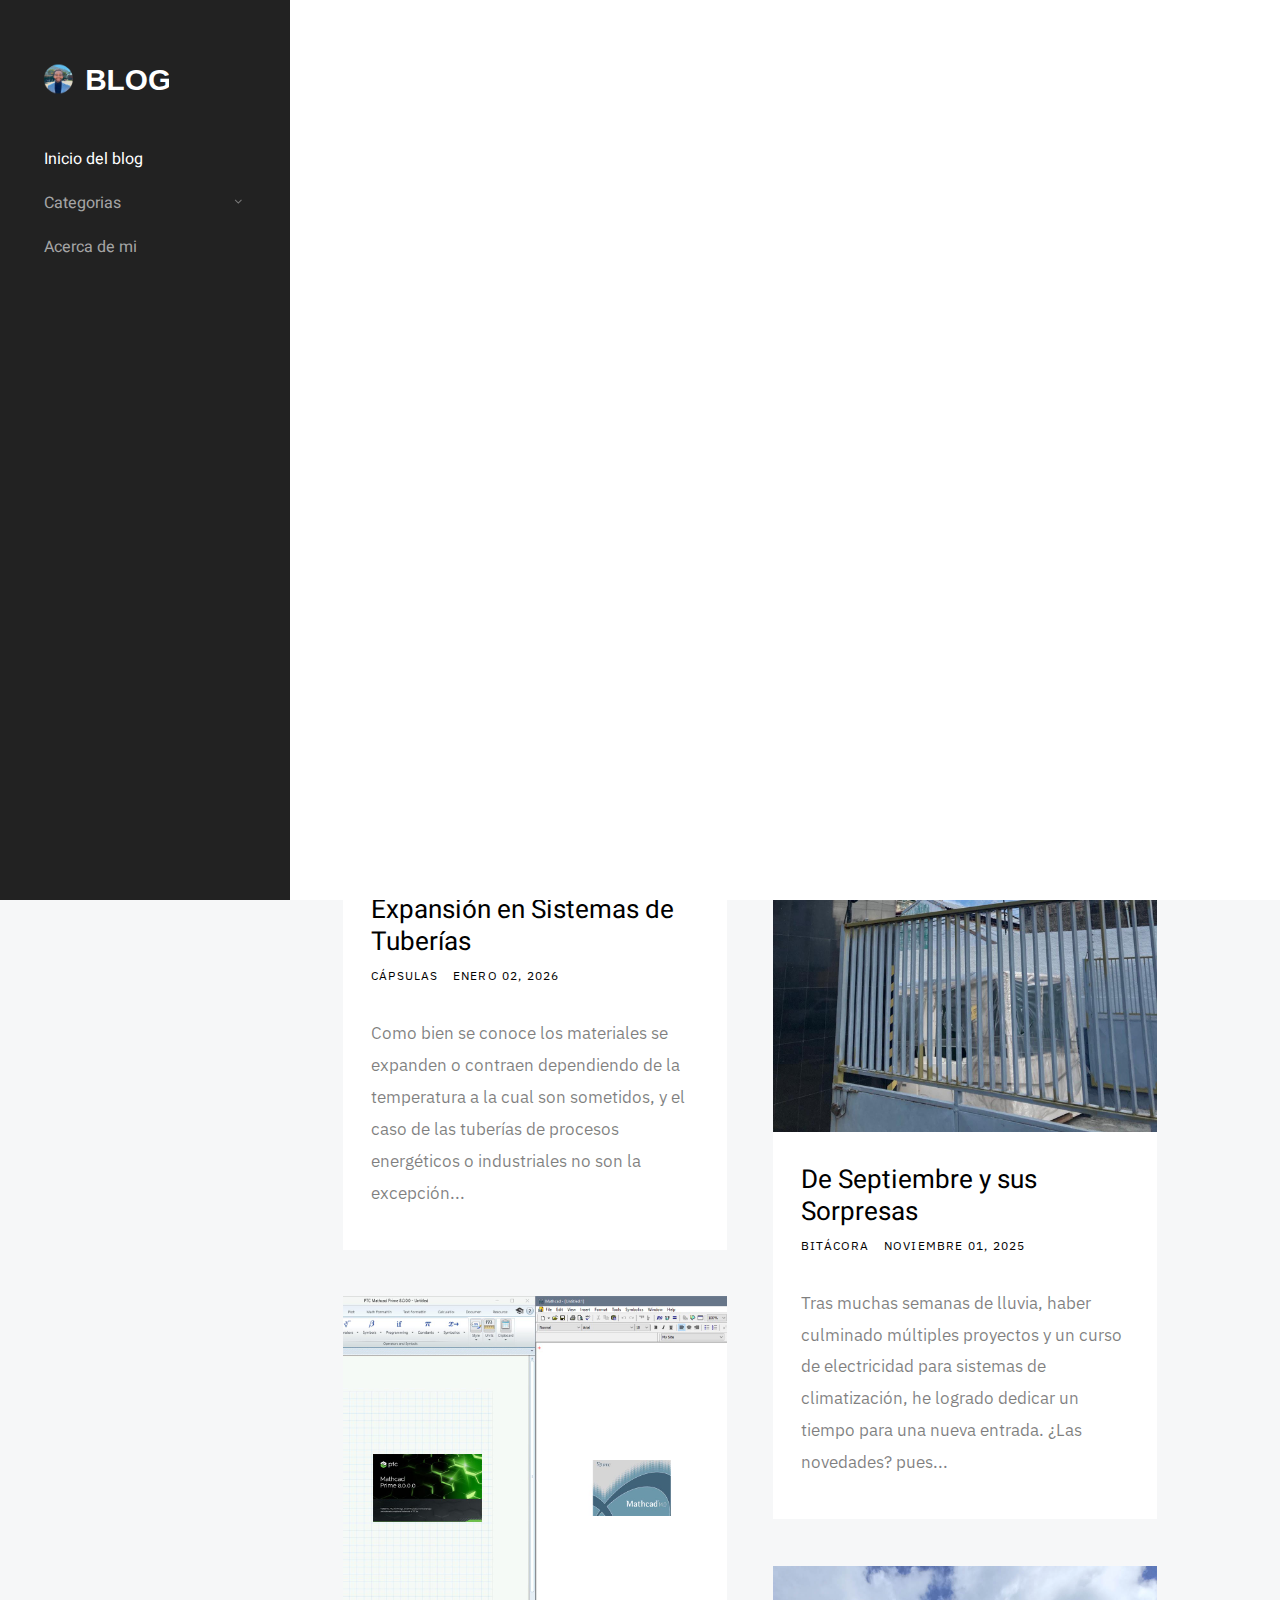
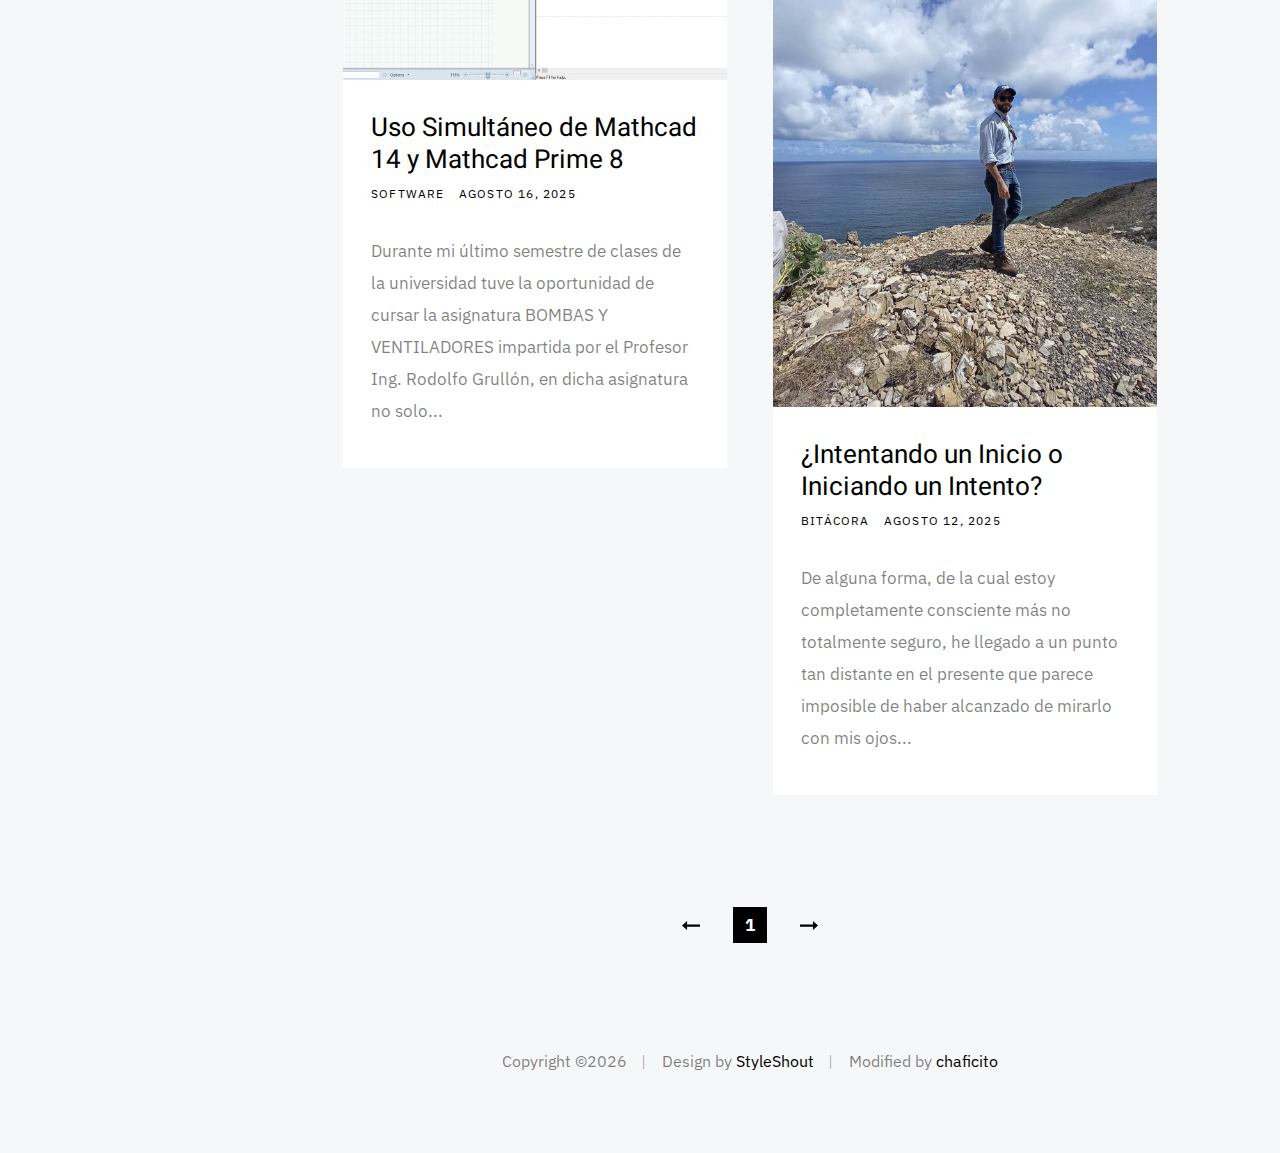
<file: blog/index.html>
<!DOCTYPE html>
<html class="no-js" lang="es">
<head>
    <!--- basic page needs
    ================================================== -->
    <meta charset="utf-8">
    <title>Jairo José Rondón Santos</title>
    <meta name="description" content="Portafolio y Blog del Ingeniero Jairo Rondon">
    <meta name="author" content="Jairo Jose Rondon Santos">
    <!-- mobile specific metas
    ================================================== -->
    <meta name="viewport" content="width=device-width, initial-scale=1">
    <!-- CSS
    ================================================== -->
    <link rel="stylesheet" href="css/base.css">
    <link rel="stylesheet" href="css/vendor.css">
    <link rel="stylesheet" href="css/main.css">
    <!-- script
    ================================================== -->
    <script src="js/modernizr.js"></script>
    <!-- favicons
    ================================================== -->
    <link rel="apple-touch-icon" sizes="180x180" href="apple-touch-icon.png">
    <link rel="icon" type="image/png" sizes="32x32" href="favicon-32x32.png">
    <link rel="icon" type="image/png" sizes="16x16" href="favicon-16x16.png">
    <link rel="manifest" href="site.webmanifest">
</head>

<body>
    <!-- preloader
    ================================================== -->
    <div id="preloader">
        <div id="loader" class="dots-fade">
            <div></div>
            <div></div>
            <div></div>
        </div>
    </div>
    <div id="top" class="s-wrap site-wrapper">

        <!-- site header
        ================================================== -->
        <header class="s-header">
            <div class="header__top">
                <div class="header__logo">
                    <a class="site-logo" href="index.html">
                        <img src="images/logo.svg" alt="Homepage">
                    </a>
                </div>
                <a href="#0" class="header__menu-toggle"><span>Menu</span></a>
            </div> <!-- end header__top -->
            <nav class="header__nav-wrap">
                <ul class="header__nav">
                    <li class="current"><a href="index.html" title="">Inicio del  blog</a></li>
                    <li class="has-children">
                        <a href="#0" title="">Categorias</a>
                        <ul class="sub-menu">
                            <li><a href="archive/bitacora.html">Bitácora</a></li>
                            <li><a href="archive/capsulas.html">Cápsulas</a></li>
                            <li><a href="archive/climatizacion.html">Climatización</a></li>
                            <li><a href="archive/software.html">Software</a></li>
                            <!--
                            <li><a href="category.html">Cursos</a></li>
                            <li><a href="category.html">Energía</a></li>
                            <li><a href="category.html">Mantenimiento</a></li>
                            <li><a href="category.html">Varios</a></li>
                            -->
                        </ul>
                    </li>
                    <li><a href="https://chaficito.github.io/jairojoserondonsantos/" title="">Acerca de mi</a></li>
                </ul> <!-- end header__nav -->
            </nav> <!-- end header__nav-wrap -->
        </header> <!-- end s-header -->

        <div class="s-content">
            
            <div class="masonry-wrap">

                <div class="masonry">
    
                    <div class="grid-sizer"></div>
                    <!-- CITA DE INICIO -->
                    <article class="masonry__brick entry format-quote animate-this">
                        <div class="entry__thumb">
                            <blockquote>
                                <p>Detrás de cada gran proyecto, hay un gran ingeniero.</p>
                                <cite>Anónimo</cite>
                            </blockquote>
                        </div>   
                    </article> <!-- end article -->
                    
                    <!-- POST DE INICIO SIMPLE -->

                    <article class="masonry__brick entry format-standard animate-this">
                        <div class="entry__thumb">
                            <a href="archive/climatizacion/001CBT0390-2025.html" class="entry__thumb-link">
                                <img src="archive/climatizacion/001thumb.jpg" alt="">
                            </a>
                        </div>
                        <div class="entry__text">
                            <div class="entry__header">
                                <h2 class="entry__title"><a href="archive/climatizacion/001CBT0390-2025.html">Proyecto CBT#0390-2025</a></h2>
                                <div class="entry__meta">
                                    <span class="entry__meta-cat">
                                        <a href="archive/climatizacion.html">Climatización</a>
                                    </span>
                                    <span class="entry__meta-date">
                                        <a href="archive/climatizacion/001CBT0390-2025.html">Enero 10, 2026</a>
                                    </span>
                                </div>
                            </div>
                            <div class="entry__excerpt">
                                <p>
                                TEXTO...
                                </p>
                            </div>
                        </div>
                    </article> <!-- end article -->

                    <article class="masonry__brick entry format-standard animate-this">
                        <div class="entry__thumb">
                            <a href="archive/capsulas/001introbuclesexpansion.html" class="entry__thumb-link">
                                <img src="archive/capsulas/001thumb.jpg" alt="">
                            </a>
                        </div>
                        <div class="entry__text">
                            <div class="entry__header">
                                <h2 class="entry__title"><a href="archive/capsulas/001introbuclesexpansion.html">Introducción a los Bucles de Expansión en Sistemas de Tuberías</a></h2>
                                <div class="entry__meta">
                                    <span class="entry__meta-cat">
                                        <a href="archive/capsulas.html">Cápsulas</a>
                                    </span>
                                    <span class="entry__meta-date">
                                        <a href="archive/capsulas/001introbuclesexpansion.html">Enero 02, 2026</a>
                                    </span>
                                </div>
                            </div>
                            <div class="entry__excerpt">
                                <p>
                                Como bien se conoce los materiales se expanden o contraen dependiendo de la temperatura a la cual son sometidos, y el caso de las tuberías de procesos energéticos o industriales no son la excepción...
                                </p>
                            </div>
                        </div>
                    </article> <!-- end article -->

                    <article class="masonry__brick entry format-standard animate-this">
                        <div class="entry__thumb">
                            <a href="archive/bitacora/002.html" class="entry__thumb-link">
                                <img src="archive/bitacora/002thumb.jpg" alt="">
                            </a>
                        </div>
                        <div class="entry__text">
                            <div class="entry__header">
                                <h2 class="entry__title"><a href="archive/bitacora/002.html">De Septiembre y sus Sorpresas</a></h2>
                                <div class="entry__meta">
                                    <span class="entry__meta-cat">
                                        <a href="archive/bitacora.html">Bitácora</a>
                                    </span>
                                    <span class="entry__meta-date">
                                        <a href="archive/bitacora/002.html">Noviembre 01, 2025</a>
                                    </span>
                                </div>
                            </div>
                            <div class="entry__excerpt">
                                <p>
                                Tras muchas semanas de lluvia, haber culminado múltiples proyectos y un curso de electricidad para sistemas de climatización, he logrado dedicar un tiempo para una nueva entrada. ¿Las novedades? pues...
                                </p>
                            </div>
                        </div>
                    </article> <!-- end article -->

                    <article class="masonry__brick entry format-standard animate-this">
                        <div class="entry__thumb">
                            <a href="archive/software/001mathcad14prime8.html" class="entry__thumb-link">
                                <img src="archive/software/001thumb.jpg" alt="">
                            </a>
                        </div>
                        <div class="entry__text">
                            <div class="entry__header">
                                <h2 class="entry__title"><a href="archive/software/001mathcad14prime8.html">Uso Simultáneo de Mathcad 14 y Mathcad Prime 8</a></h2>
                                <div class="entry__meta">
                                    <span class="entry__meta-cat">
                                        <a href="archive/software.html">Software</a>
                                    </span>
                                    <span class="entry__meta-date">
                                        <a href="archive/software/001mathcad14prime8.html">Agosto 16, 2025</a>
                                    </span>
                                </div>
                            </div>
                            <div class="entry__excerpt">
                                <p>
                                Durante mi último semestre de clases de la universidad tuve la oportunidad de cursar la asignatura BOMBAS Y VENTILADORES impartida por el Profesor Ing. Rodolfo Grullón, en dicha asignatura no solo...
                                </p>
                            </div>
                        </div>
                    </article> <!-- end article -->
                    
                    <article class="masonry__brick entry format-standard animate-this">
                        <div class="entry__thumb">
                            <a href="archive/bitacora/001.html" class="entry__thumb-link">
                                <img src="archive/bitacora/001thumb.jpg" alt="">
                            </a>
                        </div>
                        <div class="entry__text">
                            <div class="entry__header">
                                <h2 class="entry__title"><a href="archive/bitacora/001.html">¿Intentando un Inicio o Iniciando un Intento?</a></h2>
                                <div class="entry__meta">
                                    <span class="entry__meta-cat">
                                        <a href="archive/bitacora.html">Bitácora</a>
                                    </span>
                                    <span class="entry__meta-date">
                                        <a href="archive/bitacora/001.html">Agosto 12, 2025</a>
                                    </span>
                                </div>
                            </div>
                            <div class="entry__excerpt">
                                <p>
                                De alguna forma, de la cual estoy completamente consciente más no totalmente seguro, he llegado a un punto tan distante en el presente que parece imposible de haber alcanzado de mirarlo con mis ojos...
                                </p>
                            </div>
                        </div>
                    </article> <!-- end article -->

                    
                </div> <!-- end masonry -->
            </div> <!-- end masonry-wrap -->

            <div class="row">
                <div class="column large-full">
                    <nav class="pgn">
                        <ul>
                            <li><a class="pgn__prev" href="#0">Prev</a></li>
                            <li><span class="pgn__num current">1</span></li>
                            <li><a class="pgn__next" href="#0">Next</a></li>
                            <!--
                            <li><a class="pgn__prev" href="#0">Prev</a></li>
                            <li><a class="pgn__num" href="#0">1</a></li>
                            <li><span class="pgn__num current">2</span></li>
                            <li><a class="pgn__num" href="#0">3</a></li>
                            <li><a class="pgn__num" href="#0">4</a></li>
                            <li><a class="pgn__num" href="#0">5</a></li>
                            <li><span class="pgn__num dots">…</span></li>
                            <li><a class="pgn__num" href="#0">8</a></li>
                            <li><a class="pgn__next" href="#0">Next</a></li>
                            -->
                        </ul>
                    </nav>
                </div>
            </div>

        </div> <!-- end s-content -->


        <!-- footer
        ================================================== -->
        <footer class="s-footer">
            <div class="row">
                <div class="column large-full footer__content">
                    <div class="footer__copyright">
                        <span>Copyright &copy;<script>document.write(new Date().getFullYear());</script></span> 
                        <span>Design by <a href="https://www.styleshout.com/">StyleShout</a></span>
                        <span>Modified by <a href="https://github.com/chaficito">chaficito</a></span>
                    </div>
                </div>
            </div>

            <div class="go-top">
                <a class="smoothscroll" title="Back to Top" href="#top"></a>
            </div>
        </footer>

    </div> <!-- end s-wrap -->


    <!-- Java Script
    ================================================== -->
    <script src="js/jquery-3.2.1.min.js"></script>
    <script src="js/plugins.js"></script>
    <script src="js/main.js"></script>

</body>
</file>
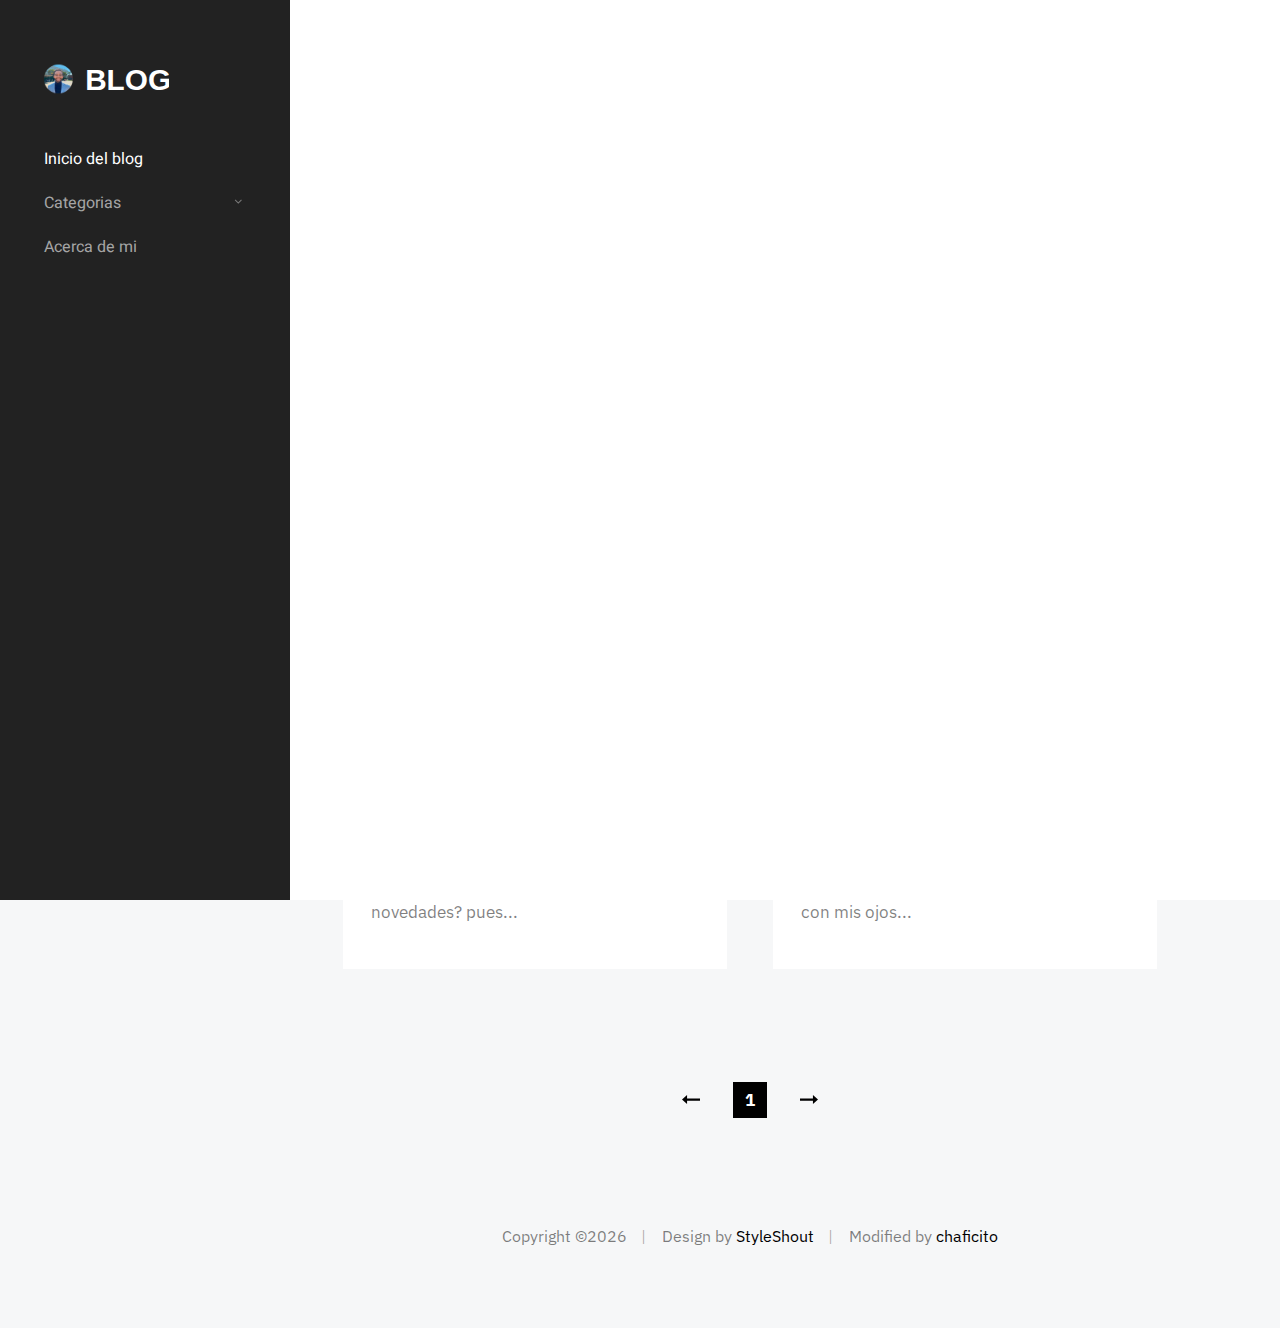
<file: blog/archive/bitacora.html>
<!DOCTYPE html>
<html class="no-js" lang="es">
<head>

    <!--- basic page needs
    ================================================== -->
    <meta charset="utf-8">
    <title>Jairo José Rondón Santos</title>
    <meta name="description" content="Portafolio y Blog del Ingeniero Jairo Rondon">
    <meta name="author" content="Jairo Jose Rondon Santos">

    <!-- mobile specific metas
    ================================================== -->
    <meta name="viewport" content="width=device-width, initial-scale=1">

    <!-- CSS
    ================================================== -->
    <link rel="stylesheet" href="../css/base.css">
    <link rel="stylesheet" href="../css/vendor.css">
    <link rel="stylesheet" href="../css/main.css">

    <!-- script
    ================================================== -->
    <script src="../js/modernizr.js"></script>

    <!-- favicons
    ================================================== -->
    <link rel="apple-touch-icon" sizes="180x180" href="../apple-touch-icon.png">
    <link rel="icon" type="image/png" sizes="32x32" href="../favicon-32x32.png">
    <link rel="icon" type="image/png" sizes="16x16" href="../favicon-16x16.png">
    <link rel="manifest" href="../site.webmanifest">

</head>

<body>
    <!-- preloader
    ================================================== -->
    <div id="preloader">
        <div id="loader" class="dots-fade">
            <div></div>
            <div></div>
            <div></div>
        </div>
    </div>
    <div id="top" class="s-wrap site-wrapper">

        <!-- site header
        ================================================== -->
        <header class="s-header">
            <div class="header__top">
                <div class="header__logo">
                    <a class="site-logo" href="../index.html">
                        <img src="../images/logo.svg" alt="Homepage">
                    </a>
                </div>
                <a href="#0" class="header__menu-toggle"><span>Menu</span></a>
            </div> <!-- end header__top -->
            <nav class="header__nav-wrap">
                <ul class="header__nav">
                    <li class="current"><a href="../index.html" title="">Inicio del  blog</a></li>
                    <li class="has-children">
                        <a href="#0" title="">Categorias</a>
                        <ul class="sub-menu">
                            <li><a href="bitacora.html">Bitácora</a></li>
                            <li><a href="capsulas.html">Cápsulas</a></li>
                            <li><a href="climatizacion.html">Climatización</a></li>
                            <li><a href="software.html">Software</a></li>
                            
                            <!--
                            <li><a href="category.html">Climatización</a></li>
                            <li><a href="category.html">Cursos</a></li>
                            <li><a href="category.html">Energía</a></li>
                            <li><a href="category.html">Mantenimiento</a></li>
                            <li><a href="category.html">Varios</a></li>
                            -->
                        </ul>
                    </li>
                    <li><a href="https://chaficito.github.io/jairojoserondonsantos/" title="">Acerca de mi</a></li>
                </ul> <!-- end header__nav -->
            </nav> <!-- end header__nav-wrap -->
        </header> <!-- end s-header -->


        <div class="s-content">
            <header class="listing-header">
                <h1 class="h2">Categoría: Bitácora</h1>
            </header>

            <div class="masonry-wrap">
                <div class="masonry">
                    <div class="grid-sizer"></div>
    
                    <!-- UBICACIÓN DE MINIATURAS DE PUBLICACIONES -->
                    <article class="masonry__brick entry format-standard animate-this">
                        <div class="entry__thumb">
                            <a href="bitacora/002.html" class="entry__thumb-link">
                                <img src="bitacora/002thumb.jpg" alt="">
                            </a>
                        </div>
                        <div class="entry__text">
                            <div class="entry__header">
                                <h2 class="entry__title"><a href="bitacora/002.html">De Septiembre y sus Sorpresas</a></h2>
                                <div class="entry__meta">
                                    <span class="entry__meta-cat">
                                        <a href="bitacora.html">Bitácora</a>
                                    </span>
                                    <span class="entry__meta-date">
                                        <a href="bitacora/002.html">Noviembre 01, 2025</a>
                                    </span>
                                </div>
                            </div>
                            <div class="entry__excerpt">
                                <p>
                                Tras muchas semanas de lluvia, haber culminado múltiples proyectos y un curso de electricidad para sistemas de climatización, he logrado dedicar un tiempo para una nueva entrada. ¿Las novedades? pues...
                                </p>
                            </div>
                        </div>
                    </article> <!-- end article -->

                    <article class="masonry__brick entry format-standard animate-this">
                        <div class="entry__thumb">
                            <a href="bitacora/001.html" class="entry__thumb-link">
                                <img src="bitacora/001thumb.jpg" alt="">
                            </a>
                        </div>
                        <div class="entry__text">
                            <div class="entry__header">
                                <h2 class="entry__title"><a href="bitacora/001.html">¿Intentando un Inicio o Iniciando un Intento?</a></h2>
                                <div class="entry__meta">
                                    <span class="entry__meta-cat">
                                        <a href="bitacora.html">Bitácora</a>
                                    </span>
                                    <span class="entry__meta-date">
                                        <a href="bitacora/001.html">Agosto 12, 2025</a>
                                    </span>
                                </div>
                            </div>
                            <div class="entry__excerpt">
                                <p>
                                De alguna forma, de la cual estoy completamente consciente más no totalmente seguro, he llegado a un punto tan distante en el presente que parece imposible de haber alcanzado de mirarlo con mis ojos...
                                </p>
                            </div>
                        </div>
                    </article> <!-- end article -->             
    
                </div> <!-- end masonry -->

            </div> <!-- end masonry-wrap -->

            <div class="row">
                <div class="column large-full">
                    <nav class="pgn">
                        <ul>
                            <li><a class="pgn__prev" href="#0">Prev</a></li>
                            <li><span class="pgn__num current">1</span></li>
                            <li><a class="pgn__next" href="#0">Next</a></li>
                            <!--
                            <li><a class="pgn__prev" href="#0">Prev</a></li>
                            <li><a class="pgn__num" href="#0">1</a></li>
                            <li><span class="pgn__num current">2</span></li>
                            <li><a class="pgn__num" href="#0">3</a></li>
                            <li><a class="pgn__num" href="#0">4</a></li>
                            <li><a class="pgn__num" href="#0">5</a></li>
                            <li><span class="pgn__num dots">…</span></li>
                            <li><a class="pgn__num" href="#0">8</a></li>
                            <li><a class="pgn__next" href="#0">Next</a></li>
                            -->
                        </ul>
                    </nav>
                </div>
            </div>

        </div> <!-- end s-content -->


        <!-- footer
        ================================================== -->
        <footer class="s-footer">
            <div class="row">
                <div class="column large-full footer__content">
                    <div class="footer__copyright">
                        <span>Copyright &copy;<script>document.write(new Date().getFullYear());</script></span> 
                        <span>Design by <a href="https://www.styleshout.com/">StyleShout</a></span>
                        <span>Modified by <a href="https://github.com/chaficito">chaficito</a></span>
                    </div>
                </div>
            </div>

            <div class="go-top">
                <a class="smoothscroll" title="Back to Top" href="#top"></a>
            </div>
        </footer>

    </div> <!-- end s-wrap -->


    <!-- Java Script
    ================================================== -->
    <script src="../js/jquery-3.2.1.min.js"></script>
    <script src="../js/plugins.js"></script>
    <script src="../js/main.js"></script>

</body>
</file>
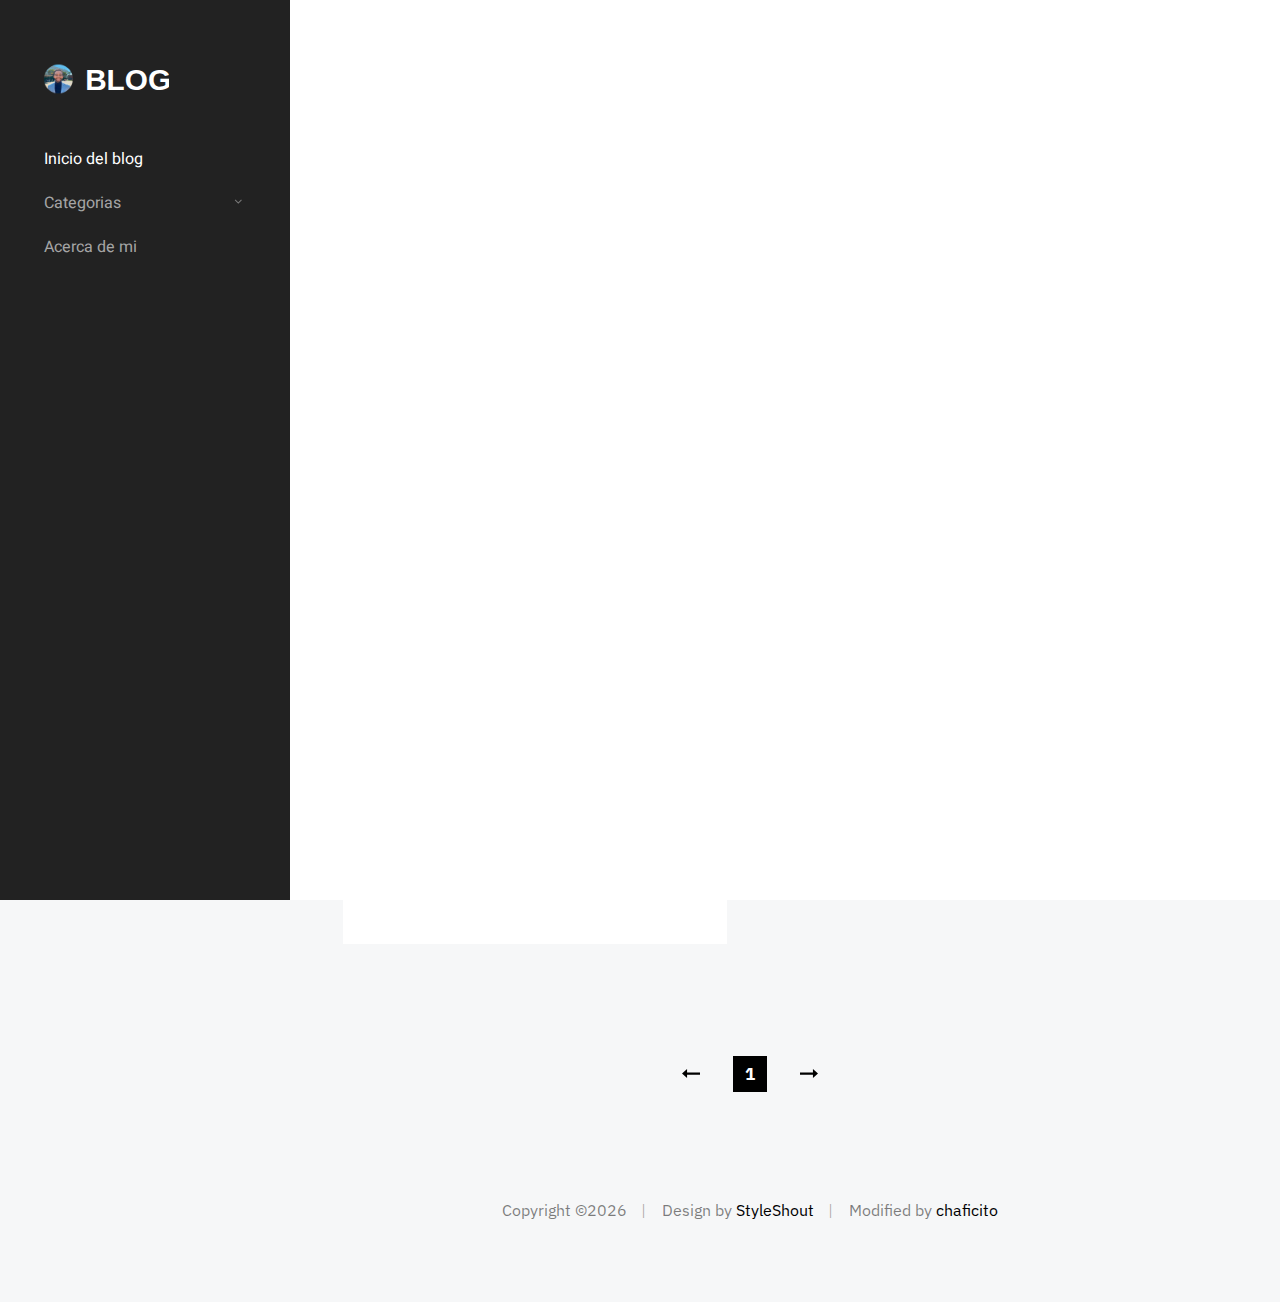
<file: blog/archive/capsulas.html>
<!DOCTYPE html>
<html class="no-js" lang="es">
<head>

    <!--- basic page needs
    ================================================== -->
    <meta charset="utf-8">
    <title>Jairo José Rondón Santos</title>
    <meta name="description" content="Portafolio y Blog del Ingeniero Jairo Rondon">
    <meta name="author" content="Jairo Jose Rondon Santos">

    <!-- mobile specific metas
    ================================================== -->
    <meta name="viewport" content="width=device-width, initial-scale=1">

    <!-- CSS
    ================================================== -->
    <link rel="stylesheet" href="../css/base.css">
    <link rel="stylesheet" href="../css/vendor.css">
    <link rel="stylesheet" href="../css/main.css">

    <!-- script
    ================================================== -->
    <script src="../js/modernizr.js"></script>

    <!-- favicons
    ================================================== -->
    <link rel="apple-touch-icon" sizes="180x180" href="../apple-touch-icon.png">
    <link rel="icon" type="image/png" sizes="32x32" href="../favicon-32x32.png">
    <link rel="icon" type="image/png" sizes="16x16" href="../favicon-16x16.png">
    <link rel="manifest" href="../site.webmanifest">

</head>

<body>
    <!-- preloader
    ================================================== -->
    <div id="preloader">
        <div id="loader" class="dots-fade">
            <div></div>
            <div></div>
            <div></div>
        </div>
    </div>
    <div id="top" class="s-wrap site-wrapper">

        <!-- site header
        ================================================== -->
        <header class="s-header">
            <div class="header__top">
                <div class="header__logo">
                    <a class="site-logo" href="../index.html">
                        <img src="../images/logo.svg" alt="Homepage">
                    </a>
                </div>
                <a href="#0" class="header__menu-toggle"><span>Menu</span></a>
            </div> <!-- end header__top -->
            <nav class="header__nav-wrap">
                <ul class="header__nav">
                    <li class="current"><a href="../index.html" title="">Inicio del  blog</a></li>
                    <li class="has-children">
                        <a href="#0" title="">Categorias</a>
                        <ul class="sub-menu">
                            <li><a href="bitacora.html">Bitácora</a></li>
                            <li><a href="capsulas.html">Cápsulas</a></li>
                            <li><a href="climatizacion.html">Climatización</a></li>
                            <li><a href="software.html">Software</a></li>
                            <!--
                            <li><a href="category.html">Climatización</a></li>
                            <li><a href="category.html">Cursos</a></li>
                            <li><a href="category.html">Energía</a></li>
                            <li><a href="category.html">Mantenimiento</a></li>
                            <li><a href="category.html">Varios</a></li>
                            -->
                        </ul>
                    </li>
                    <li><a href="https://chaficito.github.io/jairojoserondonsantos/" title="">Acerca de mi</a></li>
                </ul> <!-- end header__nav -->
            </nav> <!-- end header__nav-wrap -->
        </header> <!-- end s-header -->


        <div class="s-content">
            <header class="listing-header">
                <h1 class="h2">Categoría: Cápsulas</h1>
            </header>

            <div class="masonry-wrap">
                <div class="masonry">
                    <div class="grid-sizer"></div>
    
                    <!-- UBICACIÓN DE MINIATURAS DE PUBLICACIONES -->
                    <article class="masonry__brick entry format-standard animate-this">
                        <div class="entry__thumb">
                            <a href="capsulas/001introbuclesexpansion.html" class="entry__thumb-link">
                                <img src="capsulas/001thumb.jpg" alt="">
                            </a>
                        </div>
                        <div class="entry__text">
                            <div class="entry__header">
                                <h2 class="entry__title"><a href="capsulas/001introbuclesexpansion.html">Introducción a los Bucles de Expansión en Sistemas de Tuberías</a></h2>
                                <div class="entry__meta">
                                    <span class="entry__meta-cat">
                                        <a href="capsulas.html">Cápsulas</a>
                                    </span>
                                    <span class="entry__meta-date">
                                        <a href="capsulas/001introbuclesexpansion.html">Enero 02, 2026</a>
                                    </span>
                                </div>
                            </div>
                            <div class="entry__excerpt">
                                <p>
                                Como bien se conoce los materiales se expanden o contraen dependiendo de la temperatura a la cual son sometidos, y el caso de las tuberías de procesos energéticos o industriales no son la excepción...
                                </p>
                            </div>
                        </div>
                    </article> <!-- end article -->             
    
                </div> <!-- end masonry -->

            </div> <!-- end masonry-wrap -->

            <div class="row">
                <div class="column large-full">
                    <nav class="pgn">
                        <ul>
                            <li><a class="pgn__prev" href="#0">Prev</a></li>
                            <li><span class="pgn__num current">1</span></li>
                            <li><a class="pgn__next" href="#0">Next</a></li>
                            <!--
                            <li><a class="pgn__prev" href="#0">Prev</a></li>
                            <li><a class="pgn__num" href="#0">1</a></li>
                            <li><span class="pgn__num current">2</span></li>
                            <li><a class="pgn__num" href="#0">3</a></li>
                            <li><a class="pgn__num" href="#0">4</a></li>
                            <li><a class="pgn__num" href="#0">5</a></li>
                            <li><span class="pgn__num dots">…</span></li>
                            <li><a class="pgn__num" href="#0">8</a></li>
                            <li><a class="pgn__next" href="#0">Next</a></li>
                            -->
                        </ul>
                    </nav>
                </div>
            </div>

        </div> <!-- end s-content -->


        <!-- footer
        ================================================== -->
        <footer class="s-footer">
            <div class="row">
                <div class="column large-full footer__content">
                    <div class="footer__copyright">
                        <span>Copyright &copy;<script>document.write(new Date().getFullYear());</script></span> 
                        <span>Design by <a href="https://www.styleshout.com/">StyleShout</a></span>
                        <span>Modified by <a href="https://github.com/chaficito">chaficito</a></span>
                    </div>
                </div>
            </div>

            <div class="go-top">
                <a class="smoothscroll" title="Back to Top" href="#top"></a>
            </div>
        </footer>

    </div> <!-- end s-wrap -->


    <!-- Java Script
    ================================================== -->
    <script src="../js/jquery-3.2.1.min.js"></script>
    <script src="../js/plugins.js"></script>
    <script src="../js/main.js"></script>

</body>
</file>
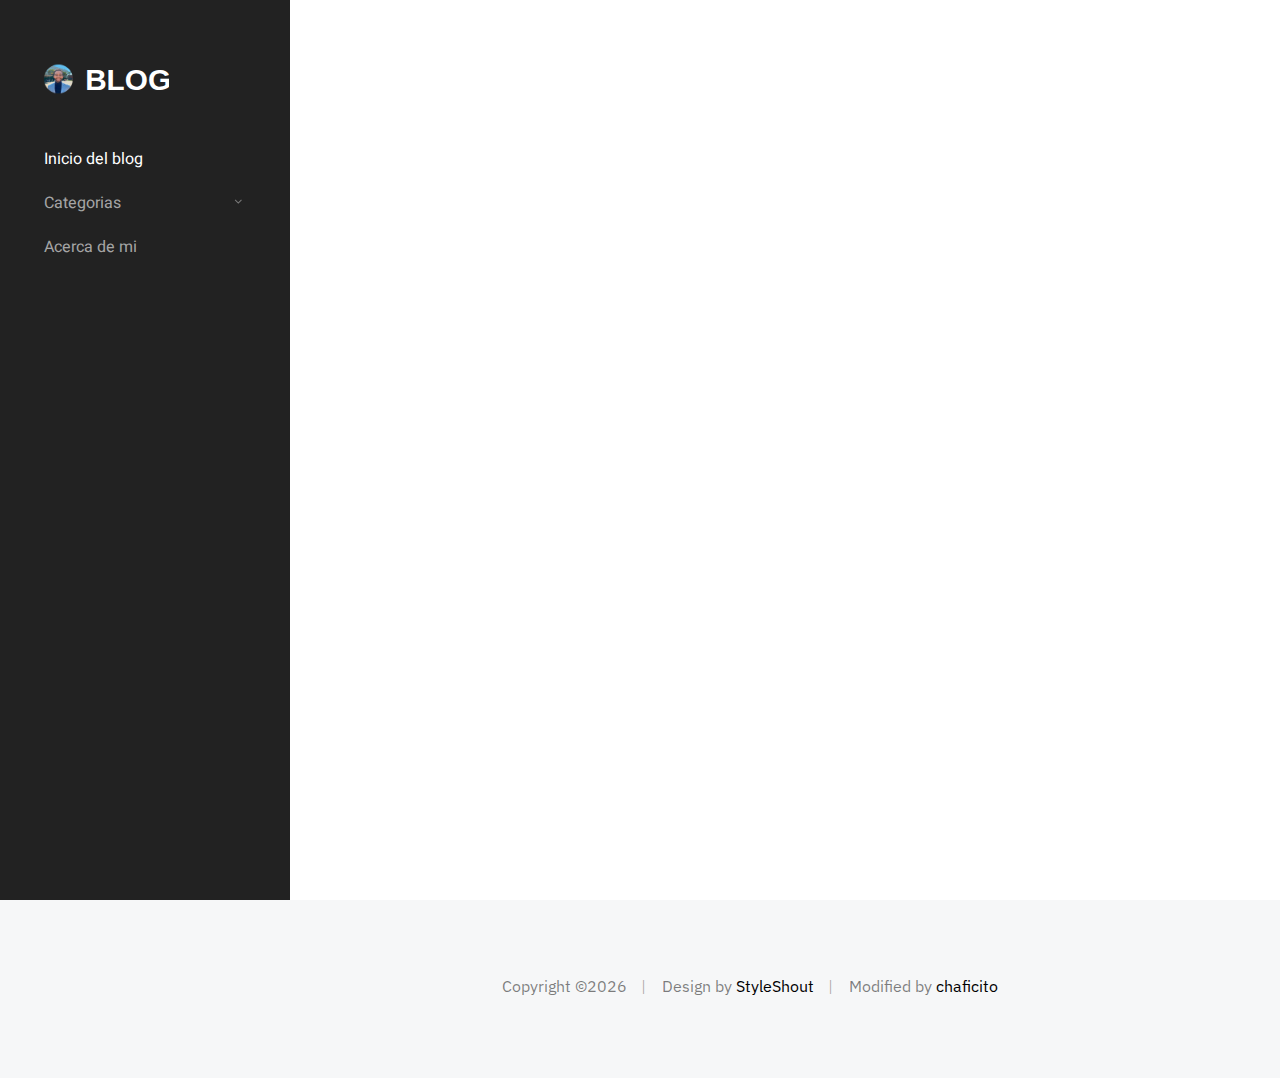
<file: blog/archive/climatizacion.html>
<!DOCTYPE html>
<html class="no-js" lang="es">
<head>

    <!--- basic page needs
    ================================================== -->
    <meta charset="utf-8">
    <title>Jairo José Rondón Santos</title>
    <meta name="description" content="Portafolio y Blog del Ingeniero Jairo Rondon">
    <meta name="author" content="Jairo Jose Rondon Santos">

    <!-- mobile specific metas
    ================================================== -->
    <meta name="viewport" content="width=device-width, initial-scale=1">

    <!-- CSS
    ================================================== -->
    <link rel="stylesheet" href="../css/base.css">
    <link rel="stylesheet" href="../css/vendor.css">
    <link rel="stylesheet" href="../css/main.css">

    <!-- script
    ================================================== -->
    <script src="../js/modernizr.js"></script>

    <!-- favicons
    ================================================== -->
    <link rel="apple-touch-icon" sizes="180x180" href="../apple-touch-icon.png">
    <link rel="icon" type="image/png" sizes="32x32" href="../favicon-32x32.png">
    <link rel="icon" type="image/png" sizes="16x16" href="../favicon-16x16.png">
    <link rel="manifest" href="../site.webmanifest">

</head>

<body>
    <!-- preloader
    ================================================== -->
    <div id="preloader">
        <div id="loader" class="dots-fade">
            <div></div>
            <div></div>
            <div></div>
        </div>
    </div>
    <div id="top" class="s-wrap site-wrapper">

        <!-- site header
        ================================================== -->
        <header class="s-header">
            <div class="header__top">
                <div class="header__logo">
                    <a class="site-logo" href="../index.html">
                        <img src="../images/logo.svg" alt="Homepage">
                    </a>
                </div>
                <a href="#0" class="header__menu-toggle"><span>Menu</span></a>
            </div> <!-- end header__top -->
            <nav class="header__nav-wrap">
                <ul class="header__nav">
                    <li class="current"><a href="../index.html" title="">Inicio del  blog</a></li>
                    <li class="has-children">
                        <a href="#0" title="">Categorias</a>
                        <ul class="sub-menu">
                            <li><a href="bitacora.html">Bitácora</a></li>
                            <li><a href="capsulas.html">Cápsulas</a></li>
                            <li><a href="climatizacion.html">Climatización</a></li>
                            <li><a href="software.html">Software</a></li>
                            <!--
                            <li><a href="category.html">Climatización</a></li>
                            <li><a href="category.html">Cursos</a></li>
                            <li><a href="category.html">Energía</a></li>
                            <li><a href="category.html">Mantenimiento</a></li>
                            <li><a href="category.html">Varios</a></li>
                            -->
                        </ul>
                    </li>
                    <li><a href="https://chaficito.github.io/jairojoserondonsantos/" title="">Acerca de mi</a></li>
                </ul> <!-- end header__nav -->
            </nav> <!-- end header__nav-wrap -->
        </header> <!-- end s-header -->


        <div class="s-content">
            <header class="listing-header">
                <h1 class="h2">Categoría: Climatización</h1>
            </header>

            <div class="masonry-wrap">
                <div class="masonry">
                    <div class="grid-sizer"></div>
    
                    <!-- UBICACIÓN DE MINIATURAS DE PUBLICACIONES -->
                    <article class="masonry__brick entry format-standard animate-this">
                        <div class="entry__thumb">
                            <a href="climatizacion/001CBT0390-2025.html" class="entry__thumb-link">
                                <img src="climatizacion/001thumb.jpg" alt="">
                            </a>
                        </div>
                        <div class="entry__text">
                            <div class="entry__header">
                                <h2 class="entry__title"><a href="climatizacion/001CBT0390-2025.html">Proyecto CBT#0390-2025</a></h2>
                                <div class="entry__meta">
                                    <span class="entry__meta-cat">
                                        <a href="climatizacion.html">Climatización</a>
                                    </span>
                                    <span class="entry__meta-date">
                                        <a href="climatizacion/001CBT0390-2025.html">Enero 10, 2026</a>
                                    </span>
                                </div>
                            </div>
                            <div class="entry__excerpt">
                                <p>
                                TEXTO...
                                </p>
                            </div>
                        </div>
                    </article> <!-- end article -->             
    
                </div> <!-- end masonry -->

            </div> <!-- end masonry-wrap -->

            <div class="row">
                <div class="column large-full">
                    <nav class="pgn">
                        <ul>
                            <li><a class="pgn__prev" href="#0">Prev</a></li>
                            <li><span class="pgn__num current">1</span></li>
                            <li><a class="pgn__next" href="#0">Next</a></li>
                            <!--
                            <li><a class="pgn__prev" href="#0">Prev</a></li>
                            <li><a class="pgn__num" href="#0">1</a></li>
                            <li><span class="pgn__num current">2</span></li>
                            <li><a class="pgn__num" href="#0">3</a></li>
                            <li><a class="pgn__num" href="#0">4</a></li>
                            <li><a class="pgn__num" href="#0">5</a></li>
                            <li><span class="pgn__num dots">…</span></li>
                            <li><a class="pgn__num" href="#0">8</a></li>
                            <li><a class="pgn__next" href="#0">Next</a></li>
                            -->
                        </ul>
                    </nav>
                </div>
            </div>

        </div> <!-- end s-content -->


        <!-- footer
        ================================================== -->
        <footer class="s-footer">
            <div class="row">
                <div class="column large-full footer__content">
                    <div class="footer__copyright">
                        <span>Copyright &copy;<script>document.write(new Date().getFullYear());</script></span> 
                        <span>Design by <a href="https://www.styleshout.com/">StyleShout</a></span>
                        <span>Modified by <a href="https://github.com/chaficito">chaficito</a></span>
                    </div>
                </div>
            </div>

            <div class="go-top">
                <a class="smoothscroll" title="Back to Top" href="#top"></a>
            </div>
        </footer>

    </div> <!-- end s-wrap -->


    <!-- Java Script
    ================================================== -->
    <script src="../js/jquery-3.2.1.min.js"></script>
    <script src="../js/plugins.js"></script>
    <script src="../js/main.js"></script>

</body>
</file>
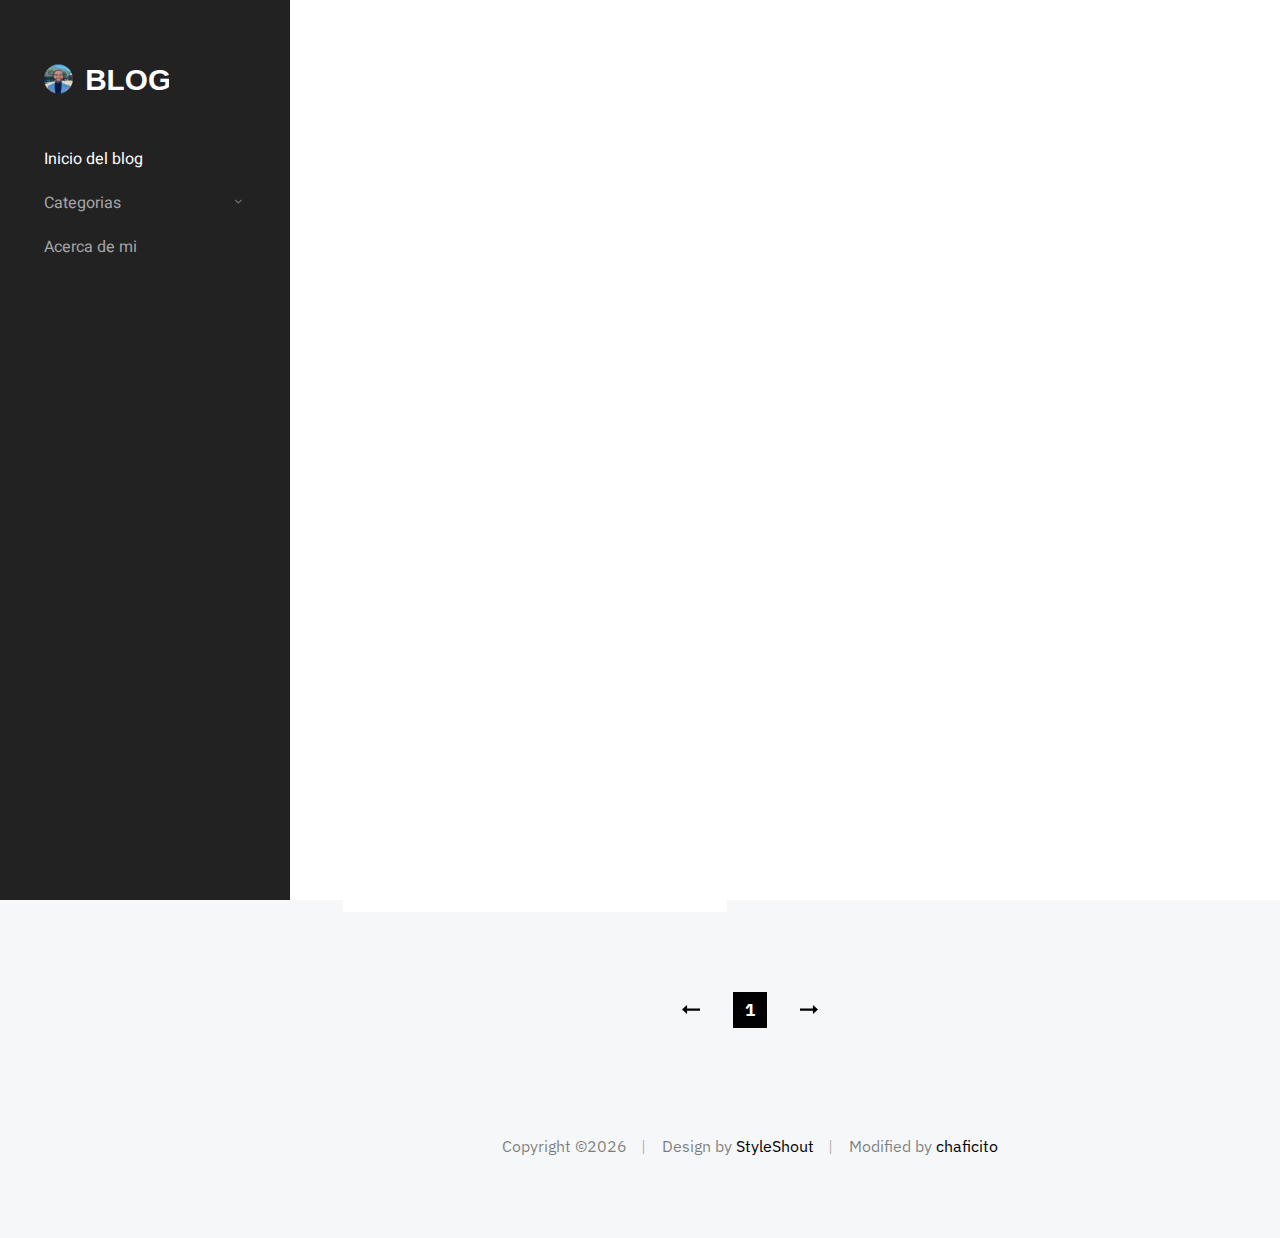
<file: blog/archive/software.html>
<!DOCTYPE html>
<html class="no-js" lang="es">
<head>

    <!--- basic page needs
    ================================================== -->
    <meta charset="utf-8">
    <title>Jairo José Rondón Santos</title>
    <meta name="description" content="Portafolio y Blog del Ingeniero Jairo Rondon">
    <meta name="author" content="Jairo Jose Rondon Santos">

    <!-- mobile specific metas
    ================================================== -->
    <meta name="viewport" content="width=device-width, initial-scale=1">

    <!-- CSS
    ================================================== -->
    <link rel="stylesheet" href="../css/base.css">
    <link rel="stylesheet" href="../css/vendor.css">
    <link rel="stylesheet" href="../css/main.css">

    <!-- script
    ================================================== -->
    <script src="../js/modernizr.js"></script>

    <!-- favicons
    ================================================== -->
    <link rel="apple-touch-icon" sizes="180x180" href="../apple-touch-icon.png">
    <link rel="icon" type="image/png" sizes="32x32" href="../favicon-32x32.png">
    <link rel="icon" type="image/png" sizes="16x16" href="../favicon-16x16.png">
    <link rel="manifest" href="../site.webmanifest">

</head>

<body>
    <!-- preloader
    ================================================== -->
    <div id="preloader">
        <div id="loader" class="dots-fade">
            <div></div>
            <div></div>
            <div></div>
        </div>
    </div>
    <div id="top" class="s-wrap site-wrapper">

        <!-- site header
        ================================================== -->
        <header class="s-header">
            <div class="header__top">
                <div class="header__logo">
                    <a class="site-logo" href="../index.html">
                        <img src="../images/logo.svg" alt="Homepage">
                    </a>
                </div>
                <a href="#0" class="header__menu-toggle"><span>Menu</span></a>
            </div> <!-- end header__top -->
            <nav class="header__nav-wrap">
                <ul class="header__nav">
                    <li class="current"><a href="../index.html" title="">Inicio del  blog</a></li>
                    <li class="has-children">
                        <a href="#0" title="">Categorias</a>
                        <ul class="sub-menu">
                            <li><a href="bitacora.html">Bitácora</a></li>
                            <li><a href="software.html">Software</a></li>
                            <!--
                            <li><a href="category.html">Climatización</a></li>
                            <li><a href="category.html">Cursos</a></li>
                            <li><a href="category.html">Energía</a></li>
                            <li><a href="category.html">Mantenimiento</a></li>
                            <li><a href="category.html">Varios</a></li>
                            -->
                        </ul>
                    </li>
                    <li><a href="https://chaficito.github.io/jairojoserondonsantos/" title="">Acerca de mi</a></li>
                </ul> <!-- end header__nav -->
            </nav> <!-- end header__nav-wrap -->
        </header> <!-- end s-header -->


        <div class="s-content">
            <header class="listing-header">
                <h1 class="h2">Categoría: Software</h1>
            </header>

            <div class="masonry-wrap">
                <div class="masonry">
                    <div class="grid-sizer"></div>
    
                    <!-- UBICACIÓN DE MINIATURAS DE PUBLICACIONES -->
                    <article class="masonry__brick entry format-standard animate-this">
                        <div class="entry__thumb">
                            <a href="software/001mathcad14prime8.html" class="entry__thumb-link">
                                <img src="software/001thumb.jpg" alt="">
                            </a>
                        </div>
                        <div class="entry__text">
                            <div class="entry__header">
                                <h2 class="entry__title"><a href="software/001mathcad14prime8.html">Uso Simultáneo de Mathcad 14 y Mathcad Prime 8</a></h2>
                                <div class="entry__meta">
                                    <span class="entry__meta-cat">
                                        <a href="software.html">Software</a>
                                    </span>
                                    <span class="entry__meta-date">
                                        <a href="software/001mathcad14prime8.html">Agosto 16, 2025</a>
                                    </span>
                                </div>
                            </div>
                            <div class="entry__excerpt">
                                <p>
                                Durante mi último semestre de clases de la universidad tuve la oportunidad de cursar la asignatura BOMBAS Y VENTILADORES impartida por el Profesor Ing. Rodolfo Grullón, en dicha asignatura no solo...
                                </p>
                            </div>
                        </div>
                    </article> <!-- end article -->             
    
                </div> <!-- end masonry -->

            </div> <!-- end masonry-wrap -->

            <div class="row">
                <div class="column large-full">
                    <nav class="pgn">
                        <ul>
                            <li><a class="pgn__prev" href="#0">Prev</a></li>
                            <li><span class="pgn__num current">1</span></li>
                            <li><a class="pgn__next" href="#0">Next</a></li>
                            <!--
                            <li><a class="pgn__prev" href="#0">Prev</a></li>
                            <li><a class="pgn__num" href="#0">1</a></li>
                            <li><span class="pgn__num current">2</span></li>
                            <li><a class="pgn__num" href="#0">3</a></li>
                            <li><a class="pgn__num" href="#0">4</a></li>
                            <li><a class="pgn__num" href="#0">5</a></li>
                            <li><span class="pgn__num dots">…</span></li>
                            <li><a class="pgn__num" href="#0">8</a></li>
                            <li><a class="pgn__next" href="#0">Next</a></li>
                            -->
                        </ul>
                    </nav>
                </div>
            </div>

        </div> <!-- end s-content -->


        <!-- footer
        ================================================== -->
        <footer class="s-footer">
            <div class="row">
                <div class="column large-full footer__content">
                    <div class="footer__copyright">
                        <span>Copyright &copy;<script>document.write(new Date().getFullYear());</script></span> 
                        <span>Design by <a href="https://www.styleshout.com/">StyleShout</a></span>
                        <span>Modified by <a href="https://github.com/chaficito">chaficito</a></span>
                    </div>
                </div>
            </div>

            <div class="go-top">
                <a class="smoothscroll" title="Back to Top" href="#top"></a>
            </div>
        </footer>

    </div> <!-- end s-wrap -->


    <!-- Java Script
    ================================================== -->
    <script src="../js/jquery-3.2.1.min.js"></script>
    <script src="../js/plugins.js"></script>
    <script src="../js/main.js"></script>

</body>
</file>
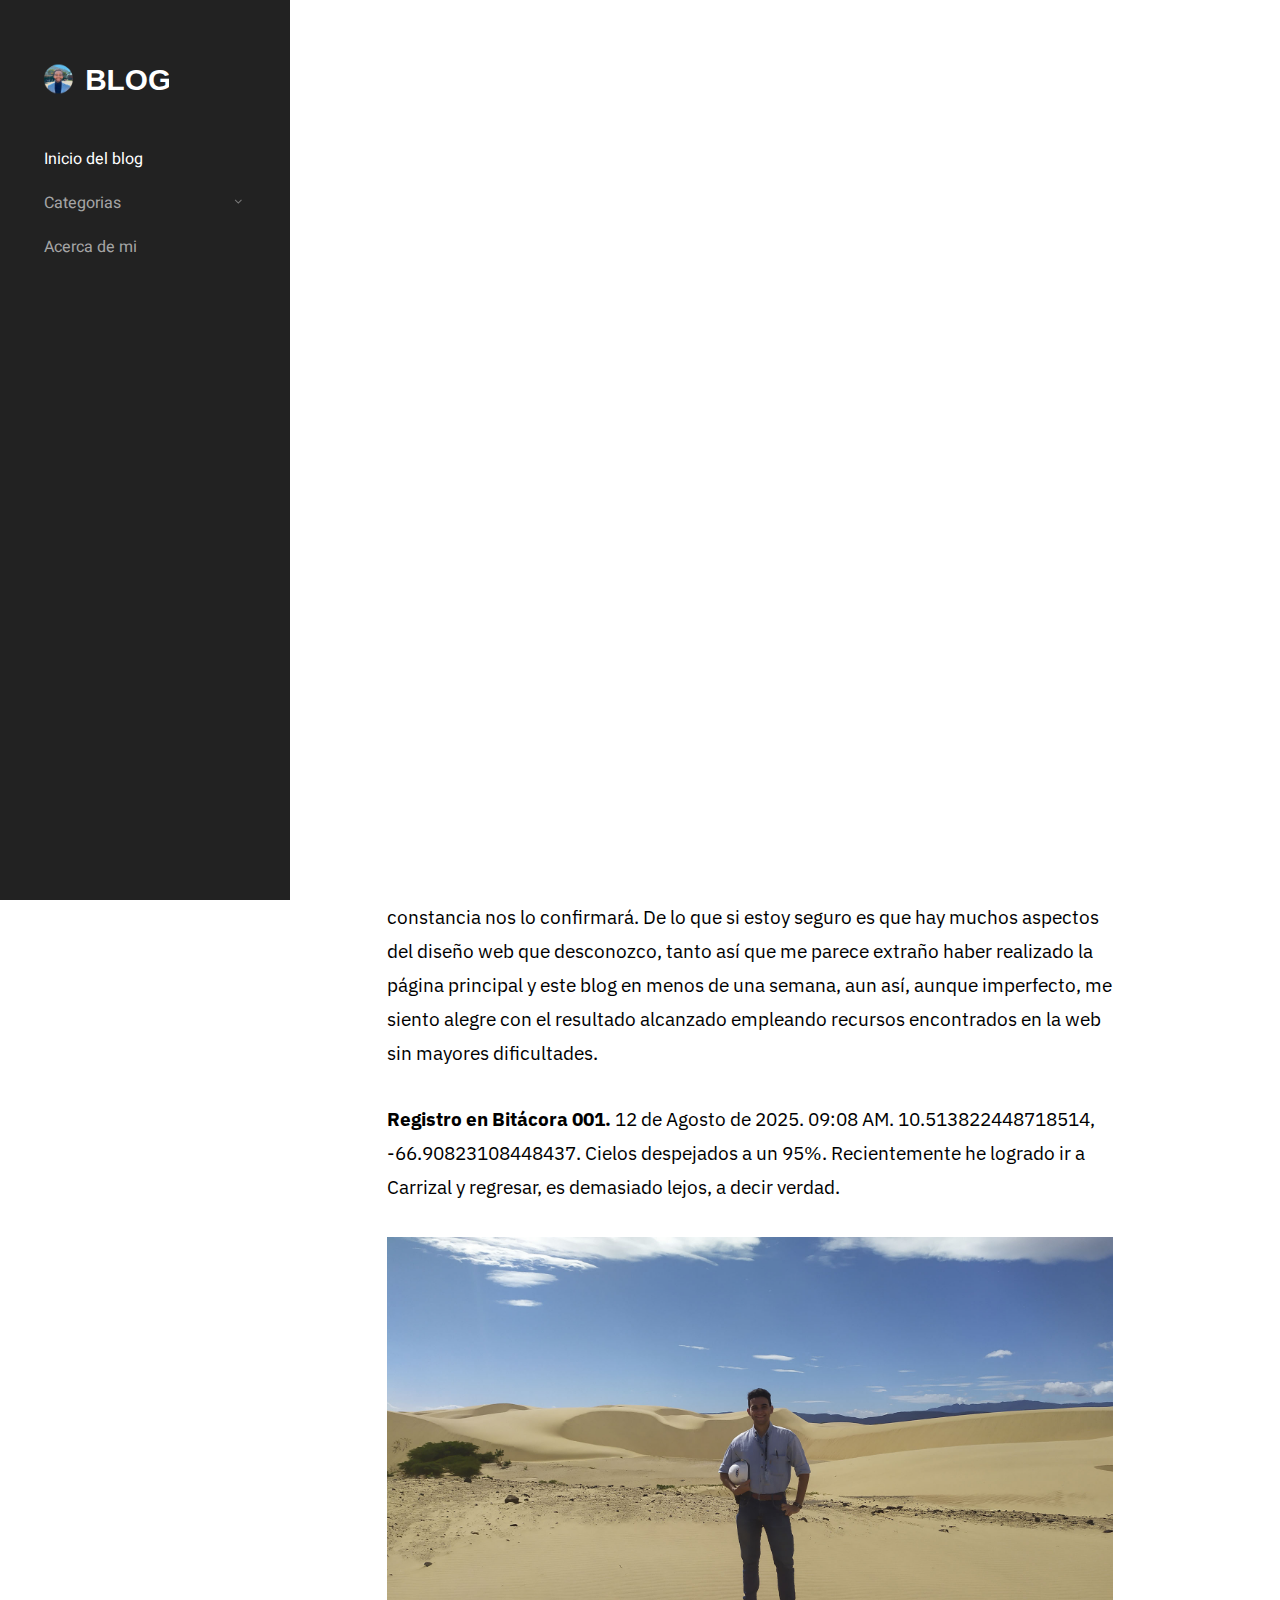
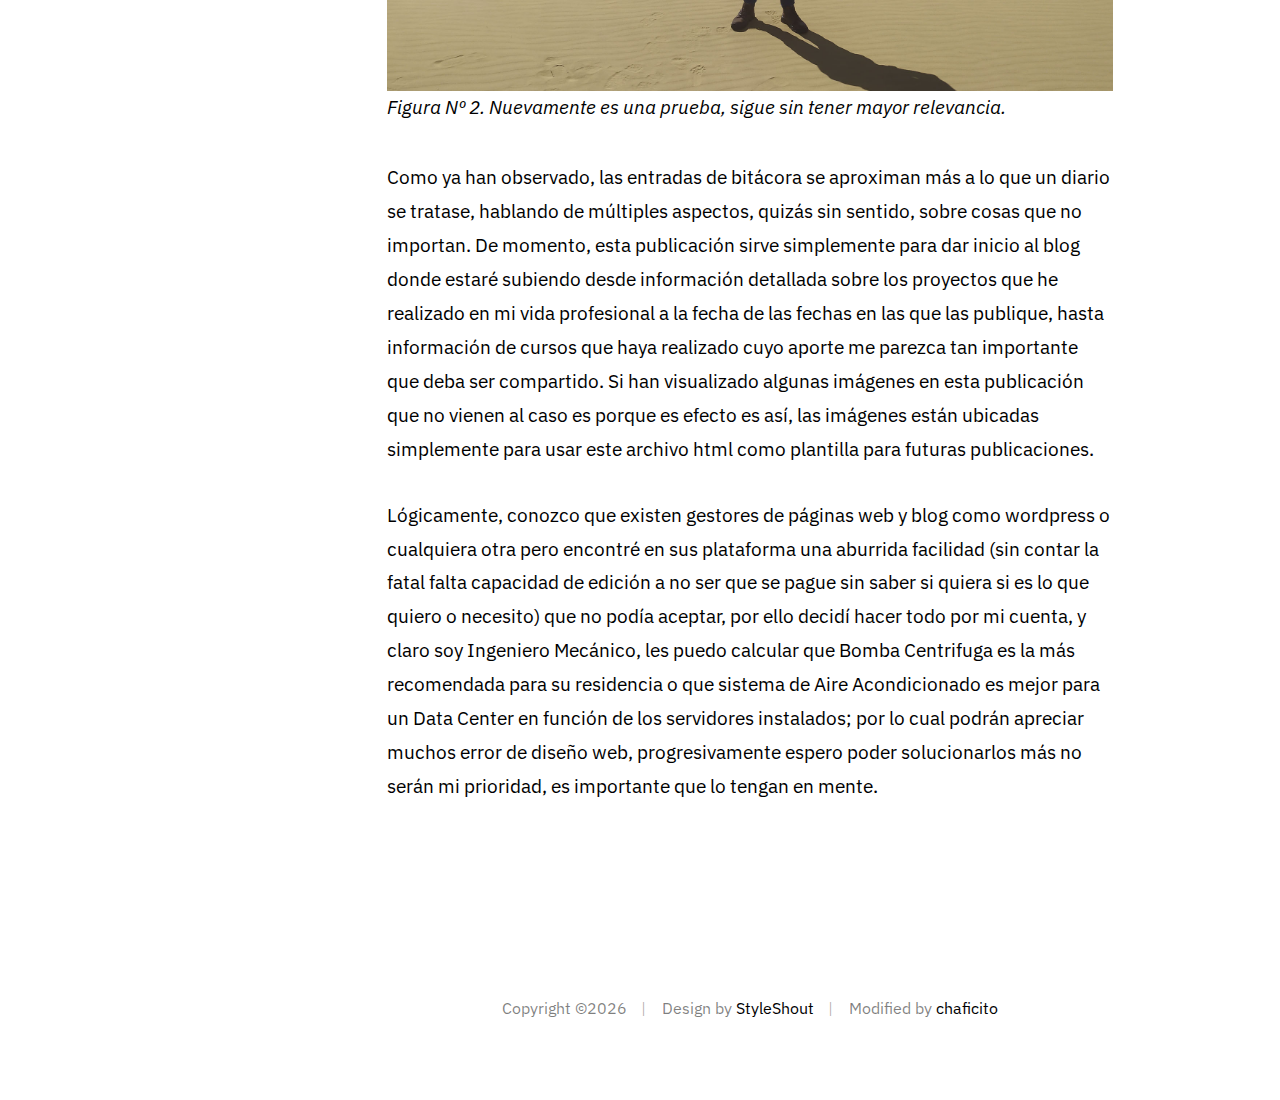
<file: blog/archive/bitacora/001.html>
<!DOCTYPE html>
<html class="no-js" lang="es">
<head>

    <!--- basic page needs
    ================================================== -->
    <meta charset="utf-8">
    <title>Jairo José Rondón Santos</title>
    <meta name="description" content="Portafolio y Blog del Ingeniero Jairo Rondon">
    <meta name="author" content="Jairo Jose Rondon Santos">

    <!-- mobile specific metas
    ================================================== -->
    <meta name="viewport" content="width=device-width, initial-scale=1">

    <!-- CSS
    ================================================== -->
    <link rel="stylesheet" href="../../css/base.css">
    <link rel="stylesheet" href="../../css/vendor.css">
    <link rel="stylesheet" href="../../css/main.css">

    <!-- script
    ================================================== -->
    <script src="../../js/modernizr.js"></script>

    <!-- favicons
    ================================================== -->
    <link rel="apple-touch-icon" sizes="180x180" href="../../apple-touch-icon.png">
    <link rel="icon" type="image/png" sizes="32x32" href="../../favicon-32x32.png">
    <link rel="icon" type="image/png" sizes="16x16" href="../../favicon-16x16.png">
    <link rel="manifest" href="../../site.webmanifest">

</head>

<body class="ss-bg-white">

    <!-- preloader
    ================================================== -->
    <div id="preloader">
        <div id="loader" class="dots-fade">
            <div></div>
            <div></div>
            <div></div>
        </div>
    </div>

    <div id="top" class="s-wrap site-wrapper">

        <!-- site header
        ================================================== -->
        <header class="s-header header">

            <div class="header__top">
                <div class="header__logo">
                    <a class="site-logo" href="../../index.html">
                        <img src="../../images/logo.svg" alt="Homepage">
                    </a>
                </div>
                <a href="#0" class="header__menu-toggle"><span>Menu</span></a>
            </div>
            <nav class="header__nav-wrap">
                <ul class="header__nav">
                    <li class="current"><a href="../../index.html" title="">Inicio del  blog</a></li>
                    <li class="has-children">
                        <a href="#0" title="">Categorias</a>
                        <ul class="sub-menu">
                            <li><a href="../bitacora.html">Bitácora</a></li>
                            <!--
                            <li><a href="category.html">Climatización</a></li>
                            <li><a href="category.html">Cursos</a></li>
                            <li><a href="category.html">Energía</a></li>
                            <li><a href="category.html">Mantenimiento</a></li>
                            <li><a href="category.html">Varios</a></li>
                            -->
                        </ul>
                    </li>
                    <li><a href="https://chaficito.github.io/jairojoserondonsantos/" title="">Acerca de mi</a></li>
                </ul> <!-- end header__nav -->
            </nav> <!-- end header__nav-wrap -->
        </header> <!-- end s-header -->


        <!-- site content
        ================================================== -->
        <div class="s-content content">
            <main class="row content__page">
                <article class="column large-full entry format-standard">
                    <div class="media-wrap entry__media">
                        <div class="entry__post-thumb">
                            <img src="001fig1.jpg" alt="">
                            <p><i>Figura Nº 1. Realmente es una prueba, no tiene mayor relevancia.</i></p>
                        </div>
                    </div>

                    <div class="content__page-header entry__header">
                        <h1 class="display-1 entry__title">
                        ¿Intentando un Inicio o <br>Iniciando un Intento?
                        </h1>
                        <ul class="entry__header-meta">
                            <li class="author">Por <a href="https://chaficito.github.io/jairojoserondonsantos/">Jairo J. Rondón S.</a></li>
                            <li class="date">Agosto 12, 2025</li>
                            <li class="cat-links">
                                <a href="../bitacora.html">Bitácora</a>
                            </li>
                        </ul>
                    </div> <!-- end entry__header -->

                    <div class="entry__content">
                        <p>
                        De alguna forma, de la cual estoy completamente consciente más no totalmente seguro, he llegado a un punto tan distante en el presente que parece imposible de haber alcanzado de mirarlo con mis ojos de ayer; después de interminables intentos, he logrado alcanzar el día de hoy. Muchísimos más aún fueron los intentos de hacer un blog, pero aquí se puede observar que quizás lo he logrado, ya el tiempo y la constancia nos lo confirmará. De lo que si estoy seguro es que hay muchos aspectos del diseño web que desconozco, tanto así que me parece extraño haber realizado la página principal y este blog en menos de una semana, aun así, aunque imperfecto, me siento alegre con el resultado alcanzado empleando recursos encontrados en la web sin mayores dificultades.
                        </p>
                        
                        <p>
                        <strong>Registro en Bitácora 001.</strong> 12 de Agosto de 2025. 09:08 AM. 10.513822448718514, -66.90823108448437. Cielos despejados a un 95%. Recientemente he logrado ir a Carrizal y regresar, es demasiado lejos, a decir verdad. 
                        </p>

                        <div class="media-wrapv2 entry__media">
                            <div class="entry__post-thumb">
                                <img src="001fig2.jpg" alt="" >
                                <p><i>Figura Nº 2. Nuevamente es una prueba, sigue sin tener mayor relevancia.</i></p>
                            </div>
                        </div>

                        <p>
                        Como ya han observado, las entradas de bitácora se aproximan más a lo que un diario se tratase, hablando de múltiples aspectos, quizás sin sentido, sobre cosas que no importan. De momento, esta publicación sirve simplemente para dar inicio al blog donde estaré subiendo desde información detallada sobre los proyectos que he realizado en mi vida profesional a la fecha de las fechas en las que las publique, hasta información de cursos que haya realizado cuyo aporte me parezca tan importante que deba ser compartido. Si han visualizado algunas imágenes en esta publicación que no vienen al caso es porque es efecto es así, las imágenes están ubicadas simplemente para usar este archivo html como plantilla para futuras publicaciones.
                        </p>
        
                        <p>
                        Lógicamente, conozco que existen gestores de páginas web y blog como wordpress o cualquiera otra pero encontré en sus plataforma una aburrida facilidad (sin contar la fatal falta capacidad de edición a no ser que se pague sin saber si quiera si es lo que quiero o necesito) que no podía aceptar, por ello decidí hacer todo por mi cuenta, y claro soy Ingeniero Mecánico, les puedo calcular que Bomba Centrifuga es la más recomendada para su residencia o que sistema de Aire Acondicionado es mejor para un Data Center en función de los servidores instalados; por lo cual podrán apreciar muchos error de diseño web, progresivamente espero poder solucionarlos más no serán mi prioridad, es importante que lo tengan en mente.
                        </p>

                    </div> <!-- end entry content -->
                    <!--
                    <div class="entry__pagenav">
                        <div class="entry__nav">
                            <div class="entry__prev">
                                <a href="#0" rel="prev">
                                    <span>Previous Post</span>
                                    Tips on Minimalist Design 
                                </a>
                            </div>
                            <div class="entry__next">
                                <a href="#0" rel="next">
                                    <span>Next Post</span>
                                    Less Is More 
                                </a>
                            </div>
                        </div>
                    </div> --> 
                    <!-- end entry__pagenav -->
                </article> <!-- end column large-full entry-->

            </main>

        </div> <!-- end s-content -->


        <!-- footer
        ================================================== -->
        <footer class="s-footer">
            <div class="row">
                <div class="column large-full footer__content">
                    <div class="footer__copyright">
                        <span>Copyright &copy;<script>document.write(new Date().getFullYear());</script></span> 
                        <span>Design by <a href="https://www.styleshout.com/">StyleShout</a></span>
                        <span>Modified by <a href="https://github.com/chaficito">chaficito</a></span>
                    </div>
                </div>
            </div>

            <div class="go-top">
                <a class="smoothscroll" title="Back to Top" href="#top"></a>
            </div>
        </footer>

    </div> <!-- end s-wrap -->


    <!-- Java Script
    ================================================== -->
    <script src="../../js/jquery-3.2.1.min.js"></script>
    <script src="../../js/plugins.js"></script>
    <script src="../../js/main.js"></script>
</body>
</file>
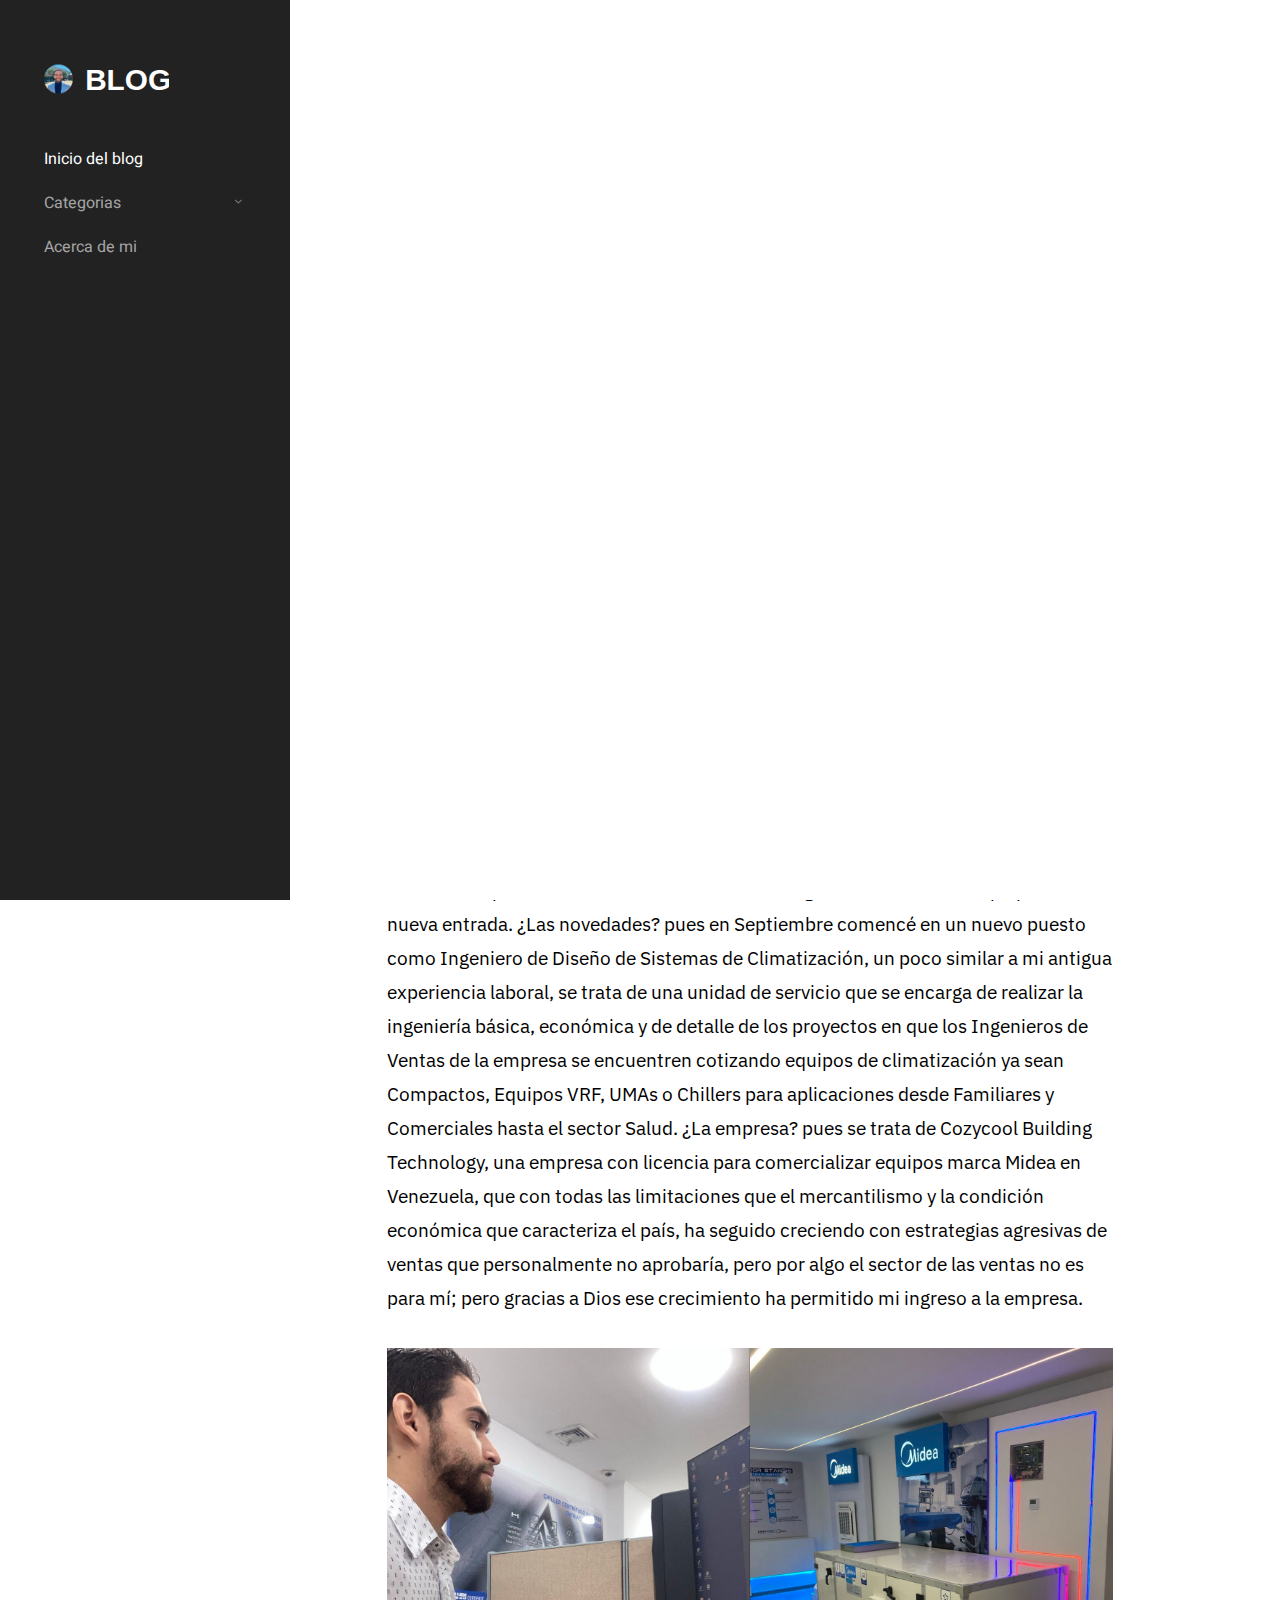
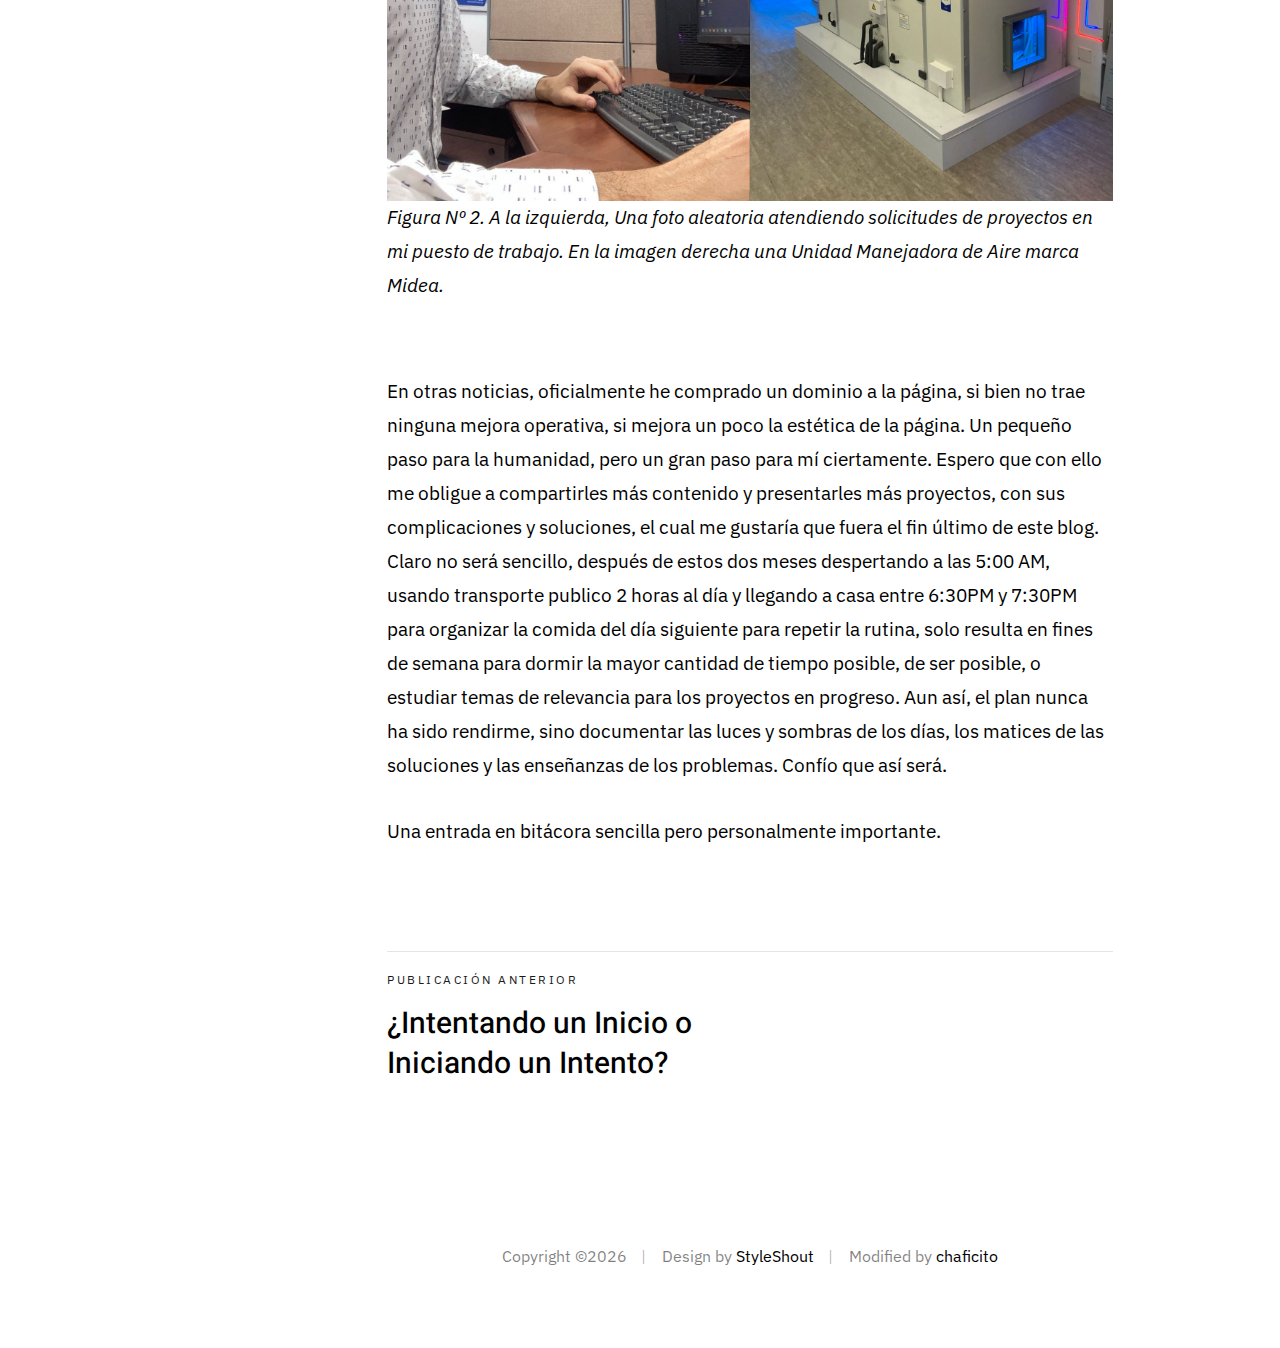
<file: blog/archive/bitacora/002.html>
<!DOCTYPE html>
<html class="no-js" lang="es">
<head>

    <!--- basic page needs
    ================================================== -->
    <meta charset="utf-8">
    <title>Jairo José Rondón Santos</title>
    <meta name="description" content="Portafolio y Blog del Ingeniero Jairo Rondon">
    <meta name="author" content="Jairo Jose Rondon Santos">

    <!-- mobile specific metas
    ================================================== -->
    <meta name="viewport" content="width=device-width, initial-scale=1">

    <!-- CSS
    ================================================== -->
    <link rel="stylesheet" href="../../css/base.css">
    <link rel="stylesheet" href="../../css/vendor.css">
    <link rel="stylesheet" href="../../css/main.css">

    <!-- script
    ================================================== -->
    <script src="../../js/modernizr.js"></script>

    <!-- favicons
    ================================================== -->
    <link rel="apple-touch-icon" sizes="180x180" href="../../apple-touch-icon.png">
    <link rel="icon" type="image/png" sizes="32x32" href="../../favicon-32x32.png">
    <link rel="icon" type="image/png" sizes="16x16" href="../../favicon-16x16.png">
    <link rel="manifest" href="../../site.webmanifest">

</head>

<body class="ss-bg-white">

    <!-- preloader
    ================================================== -->
    <div id="preloader">
        <div id="loader" class="dots-fade">
            <div></div>
            <div></div>
            <div></div>
        </div>
    </div>

    <div id="top" class="s-wrap site-wrapper">

        <!-- site header
        ================================================== -->
        <header class="s-header header">

            <div class="header__top">
                <div class="header__logo">
                    <a class="site-logo" href="../../index.html">
                        <img src="../../images/logo.svg" alt="Homepage">
                    </a>
                </div>
                <a href="#0" class="header__menu-toggle"><span>Menu</span></a>
            </div>
            <nav class="header__nav-wrap">
                <ul class="header__nav">
                    <li class="current"><a href="../../index.html" title="">Inicio del  blog</a></li>
                    <li class="has-children">
                        <a href="#0" title="">Categorias</a>
                        <ul class="sub-menu">
                            <li><a href="../bitacora.html">Bitácora</a></li>
                            <li><a href="../capsulas.html">Cápsulas</a></li>
                            <li><a href="../climatizacion.html">Climatización</a></li>
                            <li><a href="../software.html">Software</a></li>
                            <!--
                            <li><a href="category.html">Climatización</a></li>
                            <li><a href="category.html">Cursos</a></li>
                            <li><a href="category.html">Energía</a></li>
                            <li><a href="category.html">Mantenimiento</a></li>
                            <li><a href="category.html">Varios</a></li>
                            -->
                        </ul>
                    </li>
                    <li><a href="https://chaficito.github.io/jairojoserondonsantos/" title="">Acerca de mi</a></li>
                </ul> <!-- end header__nav -->
            </nav> <!-- end header__nav-wrap -->
        </header> <!-- end s-header -->


        <!-- site content
        ================================================== -->
        <div class="s-content content">
            <main class="row content__page">
                <article class="column large-full entry format-standard">
                    <div class="media-wrap entry__media">
                        <div class="entry__post-thumb">
                            <img src="002fig1.jpg" alt="">
                            <p><i>Figura Nº 1. Esperando una charla de inducción en CBT (Cozycool Building Technology).</i></p>
                        </div>
                    </div>

                    <div class="content__page-header entry__header">
                        <h1 class="display-1 entry__title">
                        De Septiembre y sus Sorpresas<br>
                        </h1>
                        <ul class="entry__header-meta">
                            <li class="author">Por <a href="https://chaficito.github.io/jairojoserondonsantos/">Jairo J. Rondón S.</a></li>
                            <li class="date">Noviembre 01, 2025</li>
                            <li class="cat-links">
                                <a href="../bitacora.html">Bitácora</a>
                            </li>
                        </ul>
                    </div> <!-- end entry__header -->

                    <div class="entry__content">
                        <p>
                        <strong>Registro en Bitácora 002.</strong> 01 de Noviembre de 2025. 08:28 PM. 10.472290219924487, -66.95573614396908. Los cielos permanecen despejados. Segundo mes cumplido como Ingeniero de Diseño en Climatización. 
                        </p>

                        <p>
                        Tras muchas semanas de lluvia, haber culminado múltiples proyectos y un curso de electricidad para sistemas de climatización, he logrado dedicar un tiempo para una nueva entrada. ¿Las novedades? pues en Septiembre comencé en un nuevo puesto como Ingeniero de Diseño de Sistemas de Climatización, un poco similar a mi antigua experiencia laboral, se trata de una unidad de servicio que se encarga de realizar la ingeniería básica, económica y de detalle de los proyectos en que los Ingenieros de Ventas de la empresa se encuentren cotizando equipos de climatización ya sean Compactos, Equipos VRF, UMAs o Chillers para aplicaciones desde Familiares y Comerciales hasta el sector Salud. ¿La empresa? pues se trata de Cozycool Building Technology, una empresa con licencia para comercializar equipos marca Midea en Venezuela, que con todas las limitaciones que el mercantilismo y la condición económica que caracteriza el país, ha seguido creciendo con estrategias agresivas de ventas que personalmente no aprobaría, pero por algo el sector de las ventas no es para mí; pero gracias a Dios ese crecimiento ha permitido mi ingreso a la empresa. 
                        </p>
                        
                        <div class="media-wrap entry__media">
                            <div class="entry__post-thumb">
                                <img src="002fig2.jpg" alt="" >
                                <p><i>Figura Nº 2. A la izquierda, Una foto aleatoria atendiendo solicitudes de proyectos en mi puesto de trabajo. En la imagen derecha una Unidad Manejadora de Aire marca Midea.</i></p>
                            </div>
                        </div>

                        <p>
                        En otras noticias, oficialmente he comprado un dominio a la página, si bien no trae ninguna mejora operativa, si mejora un poco la estética de la página. Un pequeño paso para la humanidad, pero un gran paso para mí ciertamente. Espero que con ello me obligue a compartirles más contenido y presentarles más proyectos, con sus complicaciones y soluciones, el cual me gustaría que fuera el fin último de este blog. Claro no será sencillo, después de estos dos meses despertando a las 5:00 AM, usando transporte publico 2 horas al día y llegando a casa entre 6:30PM y 7:30PM para organizar la comida del día siguiente para repetir la rutina, solo resulta en fines de semana para dormir la mayor cantidad de tiempo posible, de ser posible, o estudiar temas de relevancia para los proyectos en progreso. Aun así, el plan nunca ha sido rendirme, sino documentar las luces y sombras de los días, los matices de las soluciones y las enseñanzas de los problemas. Confío que así será.  
                        </p>

                        <p>
                        Una entrada en bitácora sencilla pero personalmente importante.
                        </p>

                    </div> <!-- end entry content -->
                    
                    <div class="entry__pagenav">
                        <div class="entry__nav">
                            <div class="entry__prev">
                                <a href="001.html" rel="prev">
                                    <span>Publicación Anterior</span>
                                     ¿Intentando un Inicio o Iniciando un Intento?
                                </a>
                            </div>
                            <!--
                            <div class="entry__next">
                                <a href="#0" rel="next">
                                    <span>Next Post</span>
                                    Less Is More 
                                </a>
                            </div>
                            -->
                        </div>
                    </div> 
                    <!-- end entry__pagenav -->
                </article> <!-- end column large-full entry-->

            </main>

        </div> <!-- end s-content -->


        <!-- footer
        ================================================== -->
        <footer class="s-footer">
            <div class="row">
                <div class="column large-full footer__content">
                    <div class="footer__copyright">
                        <span>Copyright &copy;<script>document.write(new Date().getFullYear());</script></span> 
                        <span>Design by <a href="https://www.styleshout.com/">StyleShout</a></span>
                        <span>Modified by <a href="https://github.com/chaficito">chaficito</a></span>
                    </div>
                </div>
            </div>

            <div class="go-top">
                <a class="smoothscroll" title="Back to Top" href="#top"></a>
            </div>
        </footer>

    </div> <!-- end s-wrap -->


    <!-- Java Script
    ================================================== -->
    <script src="../../js/jquery-3.2.1.min.js"></script>
    <script src="../../js/plugins.js"></script>
    <script src="../../js/main.js"></script>
</body>
</file>
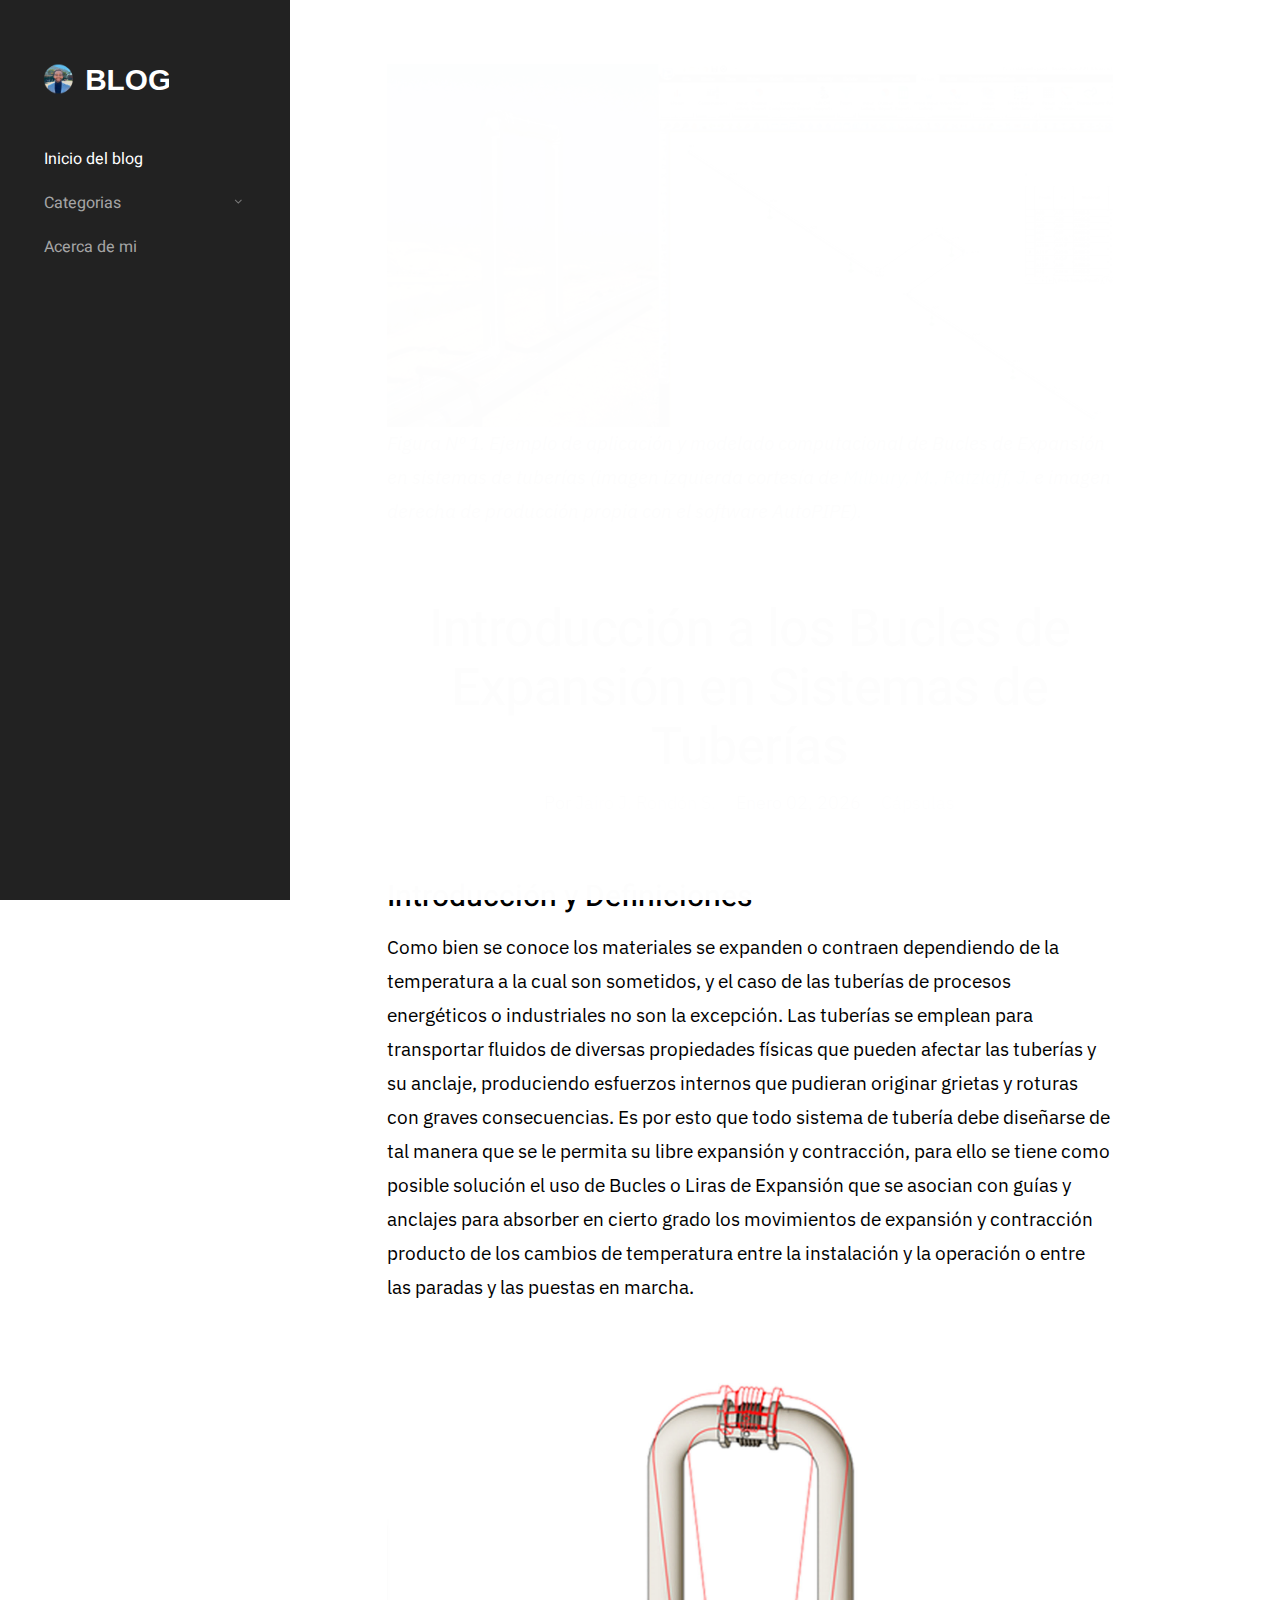
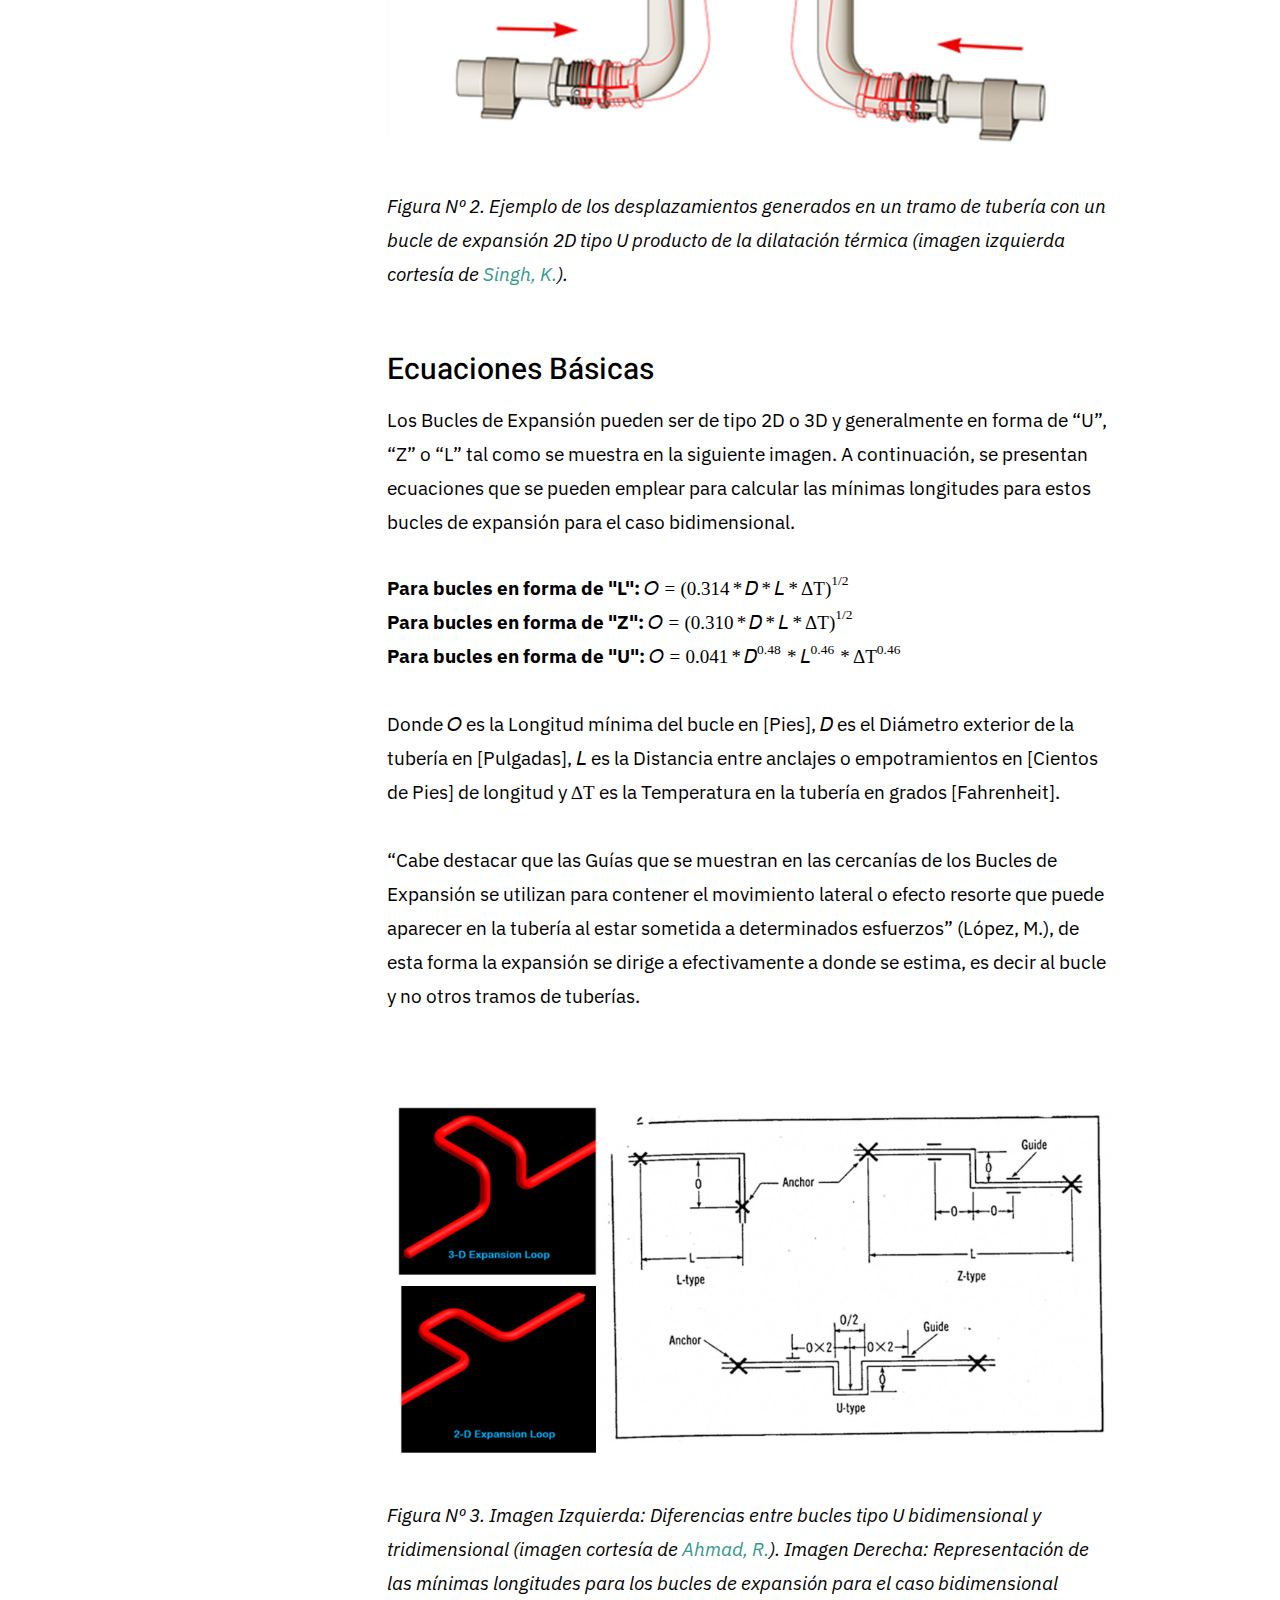
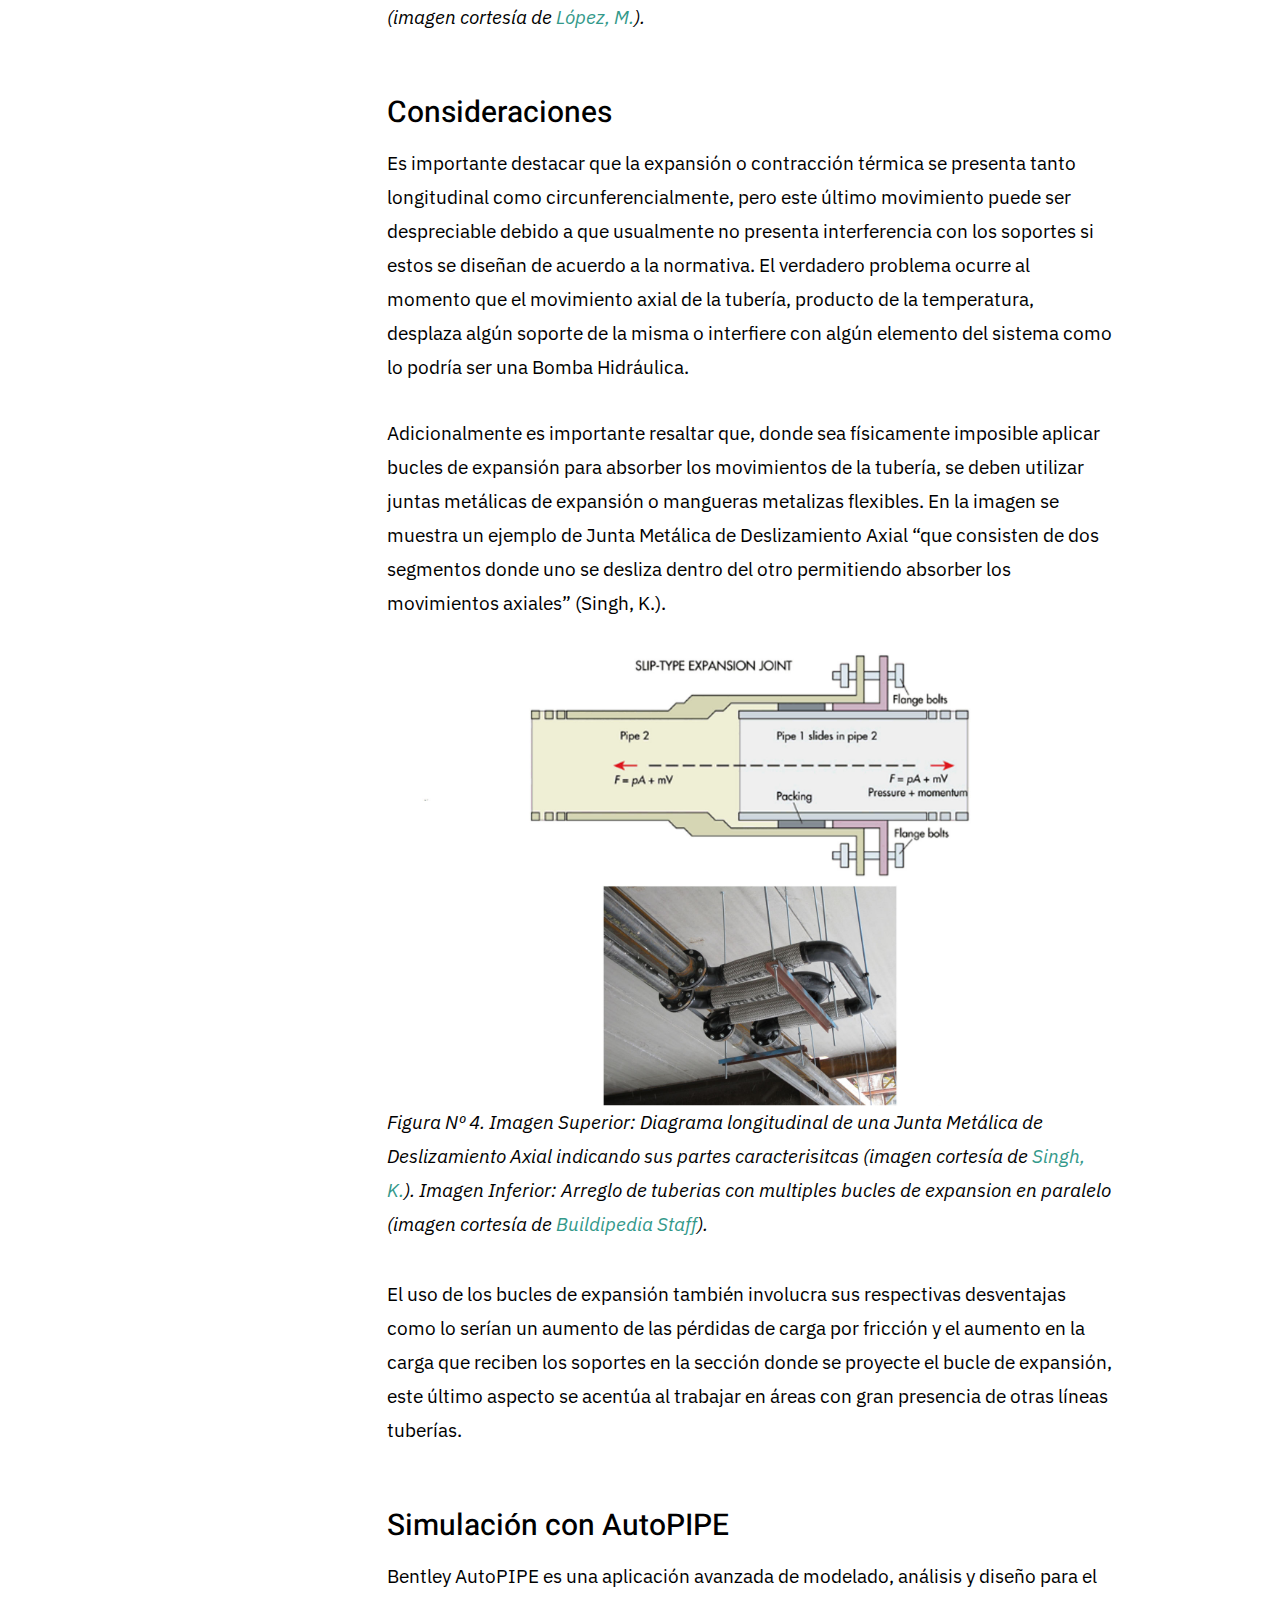
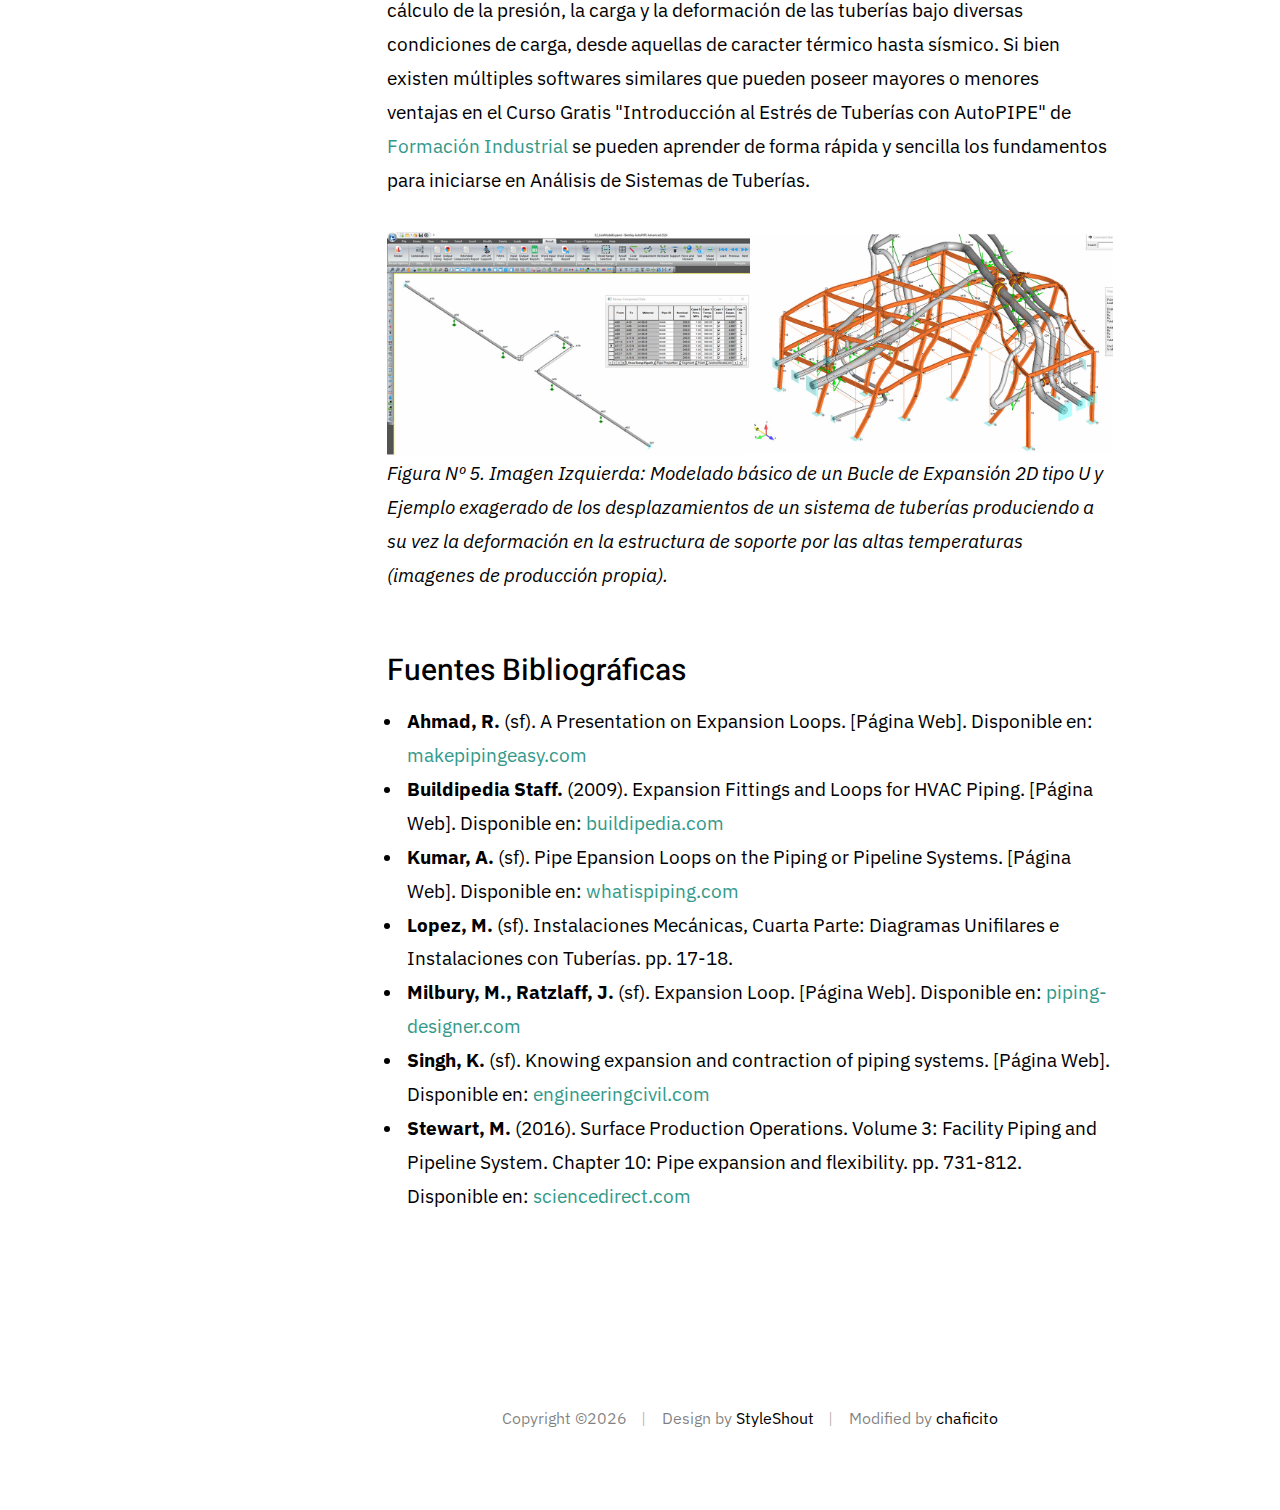
<file: blog/archive/capsulas/001introbuclesexpansion.html>
<!DOCTYPE html>
<html class="no-js" lang="es">
<head>

    <!--- basic page needs
    ================================================== -->
    <meta charset="utf-8">
    <title>Jairo José Rondón Santos</title>
    <meta name="description" content="Portafolio y Blog del Ingeniero Jairo Rondon">
    <meta name="author" content="Jairo Jose Rondon Santos">

    <!-- mobile specific metas
    ================================================== -->
    <meta name="viewport" content="width=device-width, initial-scale=1">

    <!-- CSS
    ================================================== -->
    <link rel="stylesheet" href="../../css/base.css">
    <link rel="stylesheet" href="../../css/vendor.css">
    <link rel="stylesheet" href="../../css/main.css">

    <!-- script
    ================================================== -->
    <script src="../../js/modernizr.js"></script>

    <!-- favicons
    ================================================== -->
    <link rel="apple-touch-icon" sizes="180x180" href="../../apple-touch-icon.png">
    <link rel="icon" type="image/png" sizes="32x32" href="../../favicon-32x32.png">
    <link rel="icon" type="image/png" sizes="16x16" href="../../favicon-16x16.png">
    <link rel="manifest" href="../../site.webmanifest">

</head>

<body class="ss-bg-white">

    <!-- preloader
    ================================================== -->
    <div id="preloader">
        <div id="loader" class="dots-fade">
            <div></div>
            <div></div>
            <div></div>
        </div>
    </div>

    <div id="top" class="s-wrap site-wrapper">

        <!-- site header
        ================================================== -->
        <header class="s-header header">

            <div class="header__top">
                <div class="header__logo">
                    <a class="site-logo" href="../../index.html">
                        <img src="../../images/logo.svg" alt="Homepage">
                    </a>
                </div>
                <a href="#0" class="header__menu-toggle"><span>Menu</span></a>
            </div>
            <nav class="header__nav-wrap">
                <ul class="header__nav">
                    <li class="current"><a href="../../index.html" title="">Inicio del  blog</a></li>
                    <li class="has-children">
                        <a href="#0" title="">Categorias</a>
                        <ul class="sub-menu">
                            <li><a href="../bitacora.html">Bitácora</a></li>
                            <li><a href="../capsulas.html">Cápsulas</a></li>
                            <li><a href="../climatizacion.html">Climatización</a></li>
                            <li><a href="../software.html">Software</a></li>
                            <!--
                            <li><a href="category.html">Climatización</a></li>
                            <li><a href="category.html">Cursos</a></li>
                            <li><a href="category.html">Energía</a></li>
                            <li><a href="category.html">Mantenimiento</a></li>
                            <li><a href="category.html">Varios</a></li>
                            -->
                        </ul>
                    </li>
                    <li><a href="https://chaficito.github.io/jairojoserondonsantos/" title="">Acerca de mi</a></li>
                </ul> <!-- end header__nav -->
            </nav> <!-- end header__nav-wrap -->
        </header> <!-- end s-header -->


        <!-- site content
        ================================================== -->
        <div class="s-content content">
            <main class="row content__page">
                <article class="column large-full entry format-standard">
                    <div class="media-wrap entry__media">
                        <div class="entry__post-thumb">
                            <img src="001fig1.jpg" alt="">
                            <p><i>Figura Nº 1. Ejemplo de aplicación y modelado computacional de Bucles de Expansión en sistemas de tuberías (imagen izquierda cortesía de <a href="https://www.piping-designer.com/index.php/disciplines/civil/structural/2624-expansion-loop-bend-drawings">Milbury, M., Ratzlaff, J.</a> e imagen derecha de producción propia con el software AutoPIPE).</i></p>
                        </div>
                    </div>

                    <div class="content__page-header entry__header">
                        <h1 class="display-1 entry__title">
                        Introducción a los Bucles de Expansión en Sistemas de Tuberías
                        </h1>
                        <ul class="entry__header-meta">
                            <li class="author">Por <a href="https://chaficito.github.io/jairojoserondonsantos/">Jairo J. Rondón S.</a></li>
                            <li class="date">Enero 02, 2026</li>
                            <li class="cat-links">
                                <a href="../capsulas.html">Cápsulas</a>
                            </li>
                        </ul>
                    </div> <!-- end entry__header -->

                    <div class="entry__content">
                        <h2>Introducción y Definiciones</h2>

                        <p>
                        Como bien se conoce los materiales se expanden o contraen dependiendo de la temperatura a la cual son sometidos, y el caso de las tuberías de procesos energéticos o industriales no son la excepción. Las tuberías se emplean para transportar fluidos de diversas propiedades físicas que pueden afectar las tuberías y su anclaje, produciendo esfuerzos internos que pudieran originar grietas y roturas con graves consecuencias. Es por esto que todo sistema de tubería debe diseñarse de tal manera que se le permita su libre expansión y contracción, para ello se tiene como posible solución el uso de Bucles o Liras de Expansión que se asocian con guías y anclajes para absorber en cierto grado los movimientos de expansión y contracción producto de los cambios de temperatura entre la instalación y la operación o entre las paradas y las puestas en marcha.
                        </p>
                        
                        <div class="media-wrapv2 entry__media">
                            <div class="entry__post-thumb">
                                <img src="001fig2.jpg" alt="" >
                                <p><i>Figura Nº 2. Ejemplo de los desplazamientos generados en un tramo de tubería con un bucle de expansión 2D tipo U producto de la dilatación térmica (imagen izquierda cortesía de <a href="https://www.engineeringcivil.com/knowing-expansion-and-contraction-of-piping-systems.html">Singh, K.</a>).</i></p>
                            </div>
                        </div>

                        <h2>Ecuaciones Básicas</h2>

                        <p>
                        Los Bucles de Expansión pueden ser de tipo 2D o 3D y generalmente en forma de “U”, “Z” o “L” tal como se muestra en la siguiente imagen. A continuación, se presentan ecuaciones que se pueden emplear para calcular las mínimas longitudes para estos bucles de expansión para el caso bidimensional. 
                        </p>

                        <p>
                        <strong>Para bucles en forma de "L":</strong>
                        <math>
                            <mrow><mi>O</mi></mrow>
                            <mo>=</mo>
                            <msup>
                                <mrow>
                                    <mo>(</mo>
                                    <mn>0.314</mn>
                                    <mo>*</mo>
                                    <mi>D</mi>
                                    <mo>*</mo>
                                    <mi>L</mi>
                                    <mo>*</mo>
                                    <mi>ΔT</mi>
                                    <mo>)</mo>
                                </mrow>
                                <mn>1/2</mn>
                            </msup>
                        </math>
                        <br>
                        <strong>Para bucles en forma de "Z":</strong>
                        <math>
                            <mrow><mi>O</mi></mrow>
                            <mo>=</mo>
                            <msup>
                                <mrow>
                                    <mo>(</mo>
                                    <mn>0.310</mn>
                                    <mo>*</mo>
                                    <mi>D</mi>
                                    <mo>*</mo>
                                    <mi>L</mi>
                                    <mo>*</mo>
                                    <mi>ΔT</mi>
                                    <mo>)</mo>
                                </mrow>
                                <mn>1/2</mn>
                            </msup>
                        </math>
                        <br>
                        <strong>Para bucles en forma de "U":</strong>
                        <math>
                            <mrow><mi>O</mi></mrow>
                            <mo>=</mo>
                                <mrow>
                                    <mn>0.041</mn>
                                    <mo>*</mo>
                                    <msup><mi>D</mi><mn>0.48</mn></msup>
                                    <mo>*</mo>
                                    <msup><mi>L</mi><mn>0.46</mn></msup>
                                    <mo>*</mo>
                                    <msup><mi>ΔT</mi><mn>0.46</mn></msup>
                                </mrow>
                        </math>
                        <br>
                        <br>
                        Donde <math><mi>O</mi></math> es la Longitud mínima del bucle en [Pies], <math><mi>D</mi></math> es el Diámetro exterior de la tubería en [Pulgadas], <math><mi>L</mi></math> es la Distancia entre anclajes o empotramientos en [Cientos de Pies] de longitud y <math><mi>∆T</mi></math> es la Temperatura en la tubería en grados [Fahrenheit].
                        <br>
                        <br>
                        “Cabe destacar que las Guías que se muestran en las cercanías de los Bucles de Expansión se utilizan para contener el movimiento lateral o efecto resorte que puede aparecer en la tubería al estar sometida a determinados esfuerzos” (López, M.), de esta forma la expansión se dirige a efectivamente a donde se estima, es decir al bucle y no otros tramos de tuberías.
                        </p>

                        <div class="media-wrapv2 entry__media">
                            <div class="entry__post-thumb">
                                <img src="001fig3.jpg" alt="" >
                                <p><i>Figura Nº 3. Imagen Izquierda: Diferencias entre bucles tipo U bidimensional y tridimensional (imagen cortesía de <a href="https://makepipingeasy.com/a-presentation-on-expansion-loops/">Ahmad, R.</a>). Imagen Derecha: Representación de las mínimas longitudes para los bucles de expansión para el caso bidimensional (imagen cortesía de <a href="https://drive.google.com/file/d/1YThMh522jAQD89BW_UuQoombvRsCVXwr/view?usp=drive_link">López, M.</a>).</i></p>
                            </div>
                        </div>

                        <h2>Consideraciones</h2>
                        
                        <p>
                        Es importante destacar que la expansión o contracción térmica se presenta tanto longitudinal como circunferencialmente, pero este último movimiento puede ser despreciable debido a que usualmente no presenta interferencia con los soportes si estos se diseñan de acuerdo a la normativa. El verdadero problema ocurre al momento que el movimiento axial de la tubería, producto de la temperatura, desplaza algún soporte de la misma o interfiere con algún elemento del sistema como lo podría ser una Bomba Hidráulica.
                        </p>

                        <p>
                        Adicionalmente es importante resaltar que, donde sea físicamente imposible aplicar bucles de expansión para absorber los movimientos de la tubería, se deben utilizar juntas metálicas de expansión o mangueras metalizas flexibles. En la imagen se muestra un ejemplo de Junta Metálica de Deslizamiento Axial “que consisten de dos segmentos donde uno se desliza dentro del otro permitiendo absorber los movimientos axiales” (Singh, K.).
                        </p>

                        <div class="media-wrapv2 entry__media">
                            <div class="entry__post-thumb">
                                <img src="001fig4.jpg" alt="" >
                                <p><i>Figura Nº 4. Imagen Superior: Diagrama longitudinal de una Junta Metálica de Deslizamiento Axial indicando sus partes caracterisitcas (imagen cortesía de <a href="https://www.engineeringcivil.com/knowing-expansion-and-contraction-of-piping-systems.html">Singh, K.</a>). Imagen Inferior: Arreglo de tuberias con multiples bucles de expansion en paralelo (imagen cortesía de <a href="https://buildipedia.com/knowledgebase/division-23-heating-ventilating-and-air-conditioning/23-05-00-common-work-results-for-hvac/23-05-16-expansion-fittings-and-loops-for-hvac-piping/23-05-16-expansion-fittings-and-loops-for">Buildipedia Staff</a>).</i></p>
                            </div>
                        </div>

                        <p>
                        El uso de los bucles de expansión también involucra sus respectivas desventajas como lo serían un aumento de las pérdidas de carga por fricción y el aumento en la carga que reciben los soportes en la sección donde se proyecte el bucle de expansión, este último aspecto se acentúa al trabajar en áreas con gran presencia de otras líneas tuberías.
                        </p>
                        
                        <h2>Simulación con AutoPIPE</h2>

                        <p>
                        Bentley AutoPIPE es una aplicación avanzada de modelado, análisis y diseño para el cálculo de la presión, la carga y la deformación de las tuberías bajo diversas condiciones de carga, desde aquellas de caracter térmico hasta sísmico. Si bien existen múltiples softwares similares que pueden poseer mayores o menores ventajas en el Curso Gratis "Introducción al Estrés de Tuberías con AutoPIPE" de <a href="https://theindustrial-academy.com/courses/fundamentals-of-piping-stress-analysis-with-autopipe/">Formación Industrial</a> se pueden aprender de forma rápida y sencilla los fundamentos para iniciarse en Análisis de Sistemas de Tuberías.
                        </p>

                        <div class="media-wrapv2 entry__media">
                            <div class="entry__post-thumb">
                                <img src="001fig5.jpg" alt="" >
                                <p><i>Figura Nº 5. Imagen Izquierda: Modelado básico de un Bucle de Expansión 2D tipo U y Ejemplo exagerado de los desplazamientos de un sistema de tuberías produciendo a su vez la deformación en la estructura de soporte por las altas temperaturas (imagenes de producción propia).</i></p>
                            </div>
                        </div>

                        <h2>Fuentes Bibliográficas</h2>

                        <ul>
                            <li><strong>Ahmad, R.</strong> (sf). A Presentation on Expansion Loops. [Página Web]. Disponible en: <a href="https://makepipingeasy.com/a-presentation-on-expansion-loops/">makepipingeasy.com</a></li>
                            <li><strong>Buildipedia Staff.</strong> (2009). Expansion Fittings and Loops for HVAC Piping. [Página Web]. Disponible en: <a href="https://buildipedia.com/knowledgebase/division-23-heating-ventilating-and-air-conditioning/23-05-00-common-work-results-for-hvac/23-05-16-expansion-fittings-and-loops-for-hvac-piping/23-05-16-expansion-fittings-and-loops-for">buildipedia.com</a></li>
                            <li><strong>Kumar, A.</strong> (sf). Pipe Epansion Loops on the Piping or Pipeline Systems. [Página Web]. Disponible en: <a href="https://whatispiping.com/expansion-loop-on-piping-system/">whatispiping.com</a></li>
                            <li><strong>Lopez, M.</strong> (sf). Instalaciones Mecánicas, Cuarta Parte: Diagramas Unifilares e Instalaciones con Tuberías. pp. 17-18.</li>
                            <li><strong>Milbury, M., Ratzlaff, J.</strong> (sf). Expansion Loop. [Página Web]. Disponible en: <a href="https://www.piping-designer.com/index.php/disciplines/civil/structural/2624-expansion-loop-bend-drawings">piping-designer.com</a></li>
                            <li><strong>Singh, K.</strong> (sf). Knowing expansion and contraction of piping systems. [Página Web]. Disponible en: <a href="https://www.engineeringcivil.com/knowing-expansion-and-contraction-of-piping-systems.html">engineeringcivil.com</a></li>
                            <li><strong>Stewart, M. </strong> (2016). Surface Production Operations. Volume 3: Facility Piping and Pipeline System. Chapter 10: Pipe expansion and flexibility. pp. 731-812. Disponible en: <a href="https://www.sciencedirect.com/science/article/abs/pii/B9781856178082000109">sciencedirect.com</a></li>
                        </ul>

                    </div> <!-- end entry content -->
                    <!--
                    <div class="entry__pagenav">
                        <div class="entry__nav">
                            <div class="entry__prev">
                                <a href="#0" rel="prev">
                                    <span>Previous Post</span>
                                    Tips on Minimalist Design 
                                </a>
                            </div>
                            <div class="entry__next">
                                <a href="#0" rel="next">
                                    <span>Next Post</span>
                                    Less Is More 
                                </a>
                            </div>
                        </div>
                    </div> --> 
                    <!-- end entry__pagenav -->
                </article> <!-- end column large-full entry-->

            </main>

        </div> <!-- end s-content -->


        <!-- footer
        ================================================== -->
        <footer class="s-footer">
            <div class="row">
                <div class="column large-full footer__content">
                    <div class="footer__copyright">
                        <span>Copyright &copy;<script>document.write(new Date().getFullYear());</script></span> 
                        <span>Design by <a href="https://www.styleshout.com/">StyleShout</a></span>
                        <span>Modified by <a href="https://github.com/chaficito">chaficito</a></span>
                    </div>
                </div>
            </div>

            <div class="go-top">
                <a class="smoothscroll" title="Back to Top" href="#top"></a>
            </div>
        </footer>

    </div> <!-- end s-wrap -->


    <!-- Java Script
    ================================================== -->
    <script src="../../js/jquery-3.2.1.min.js"></script>
    <script src="../../js/plugins.js"></script>
    <script src="../../js/main.js"></script>
</body>
</file>
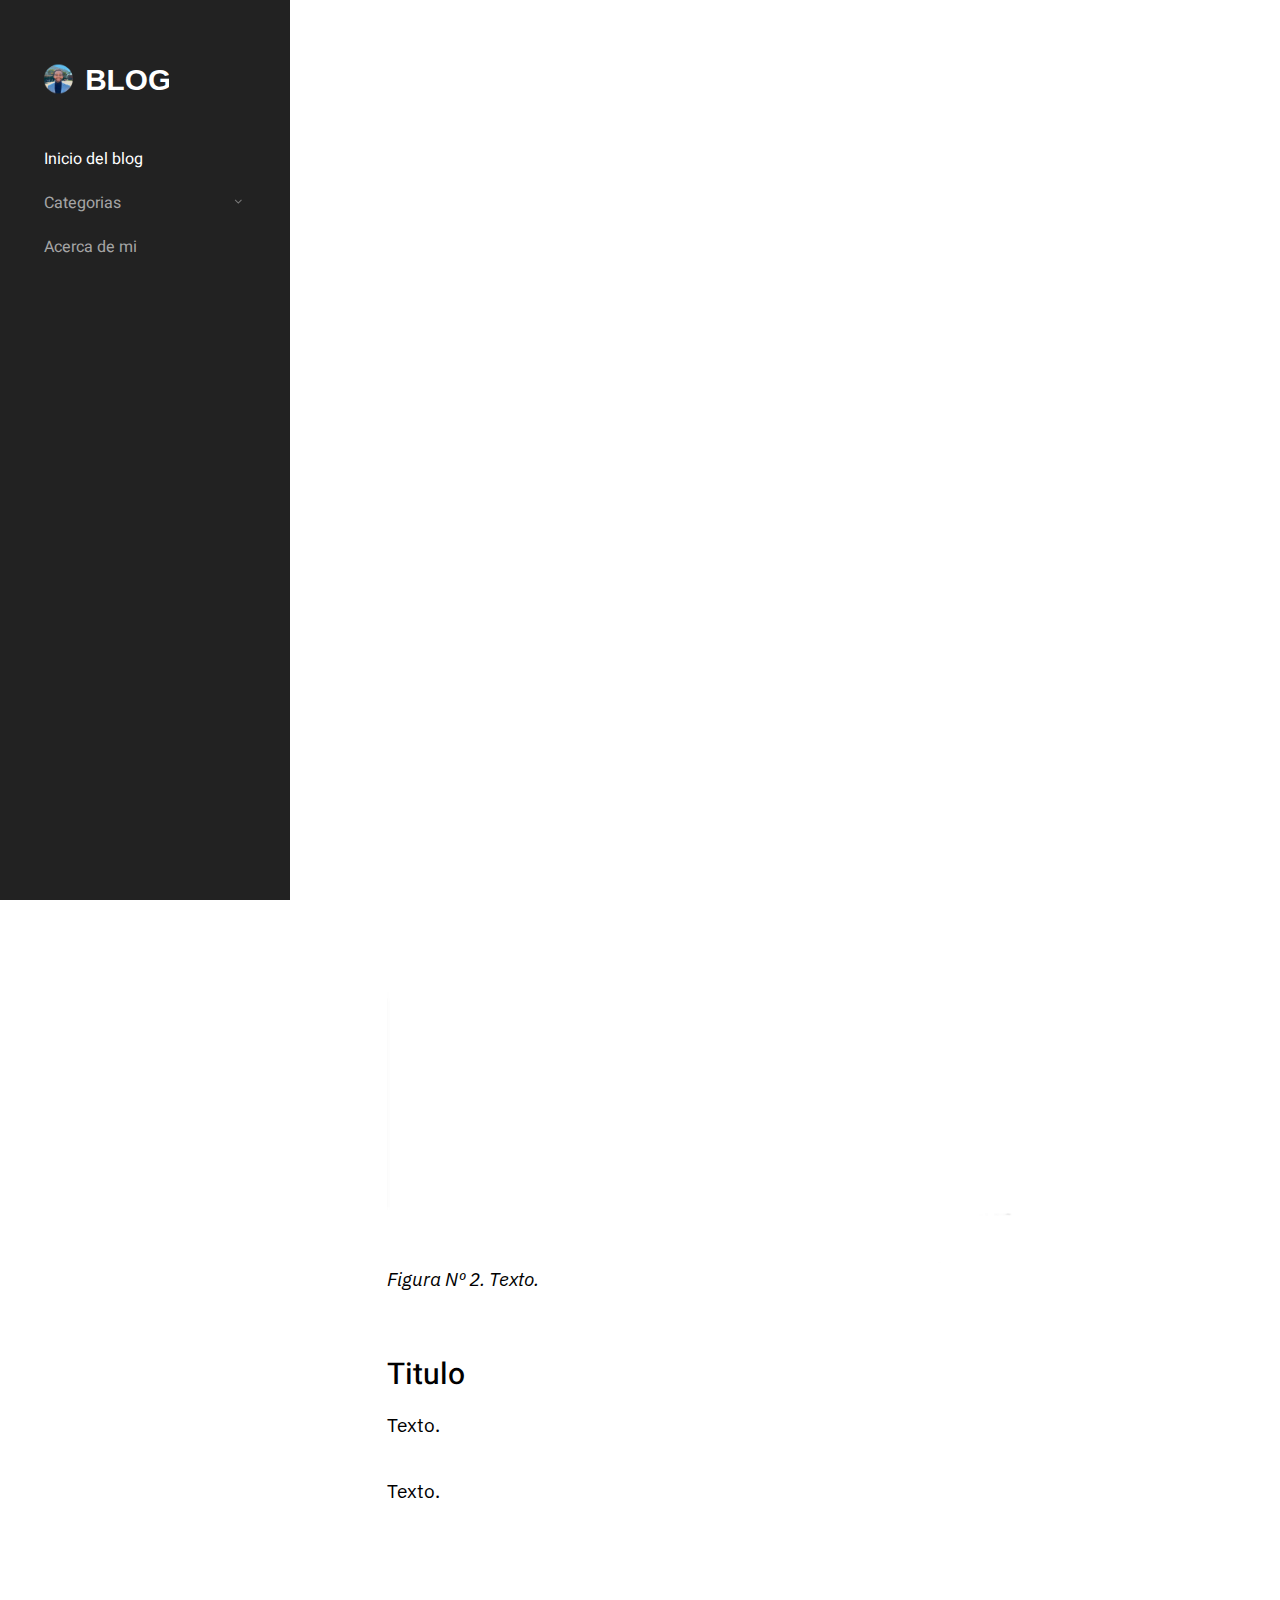
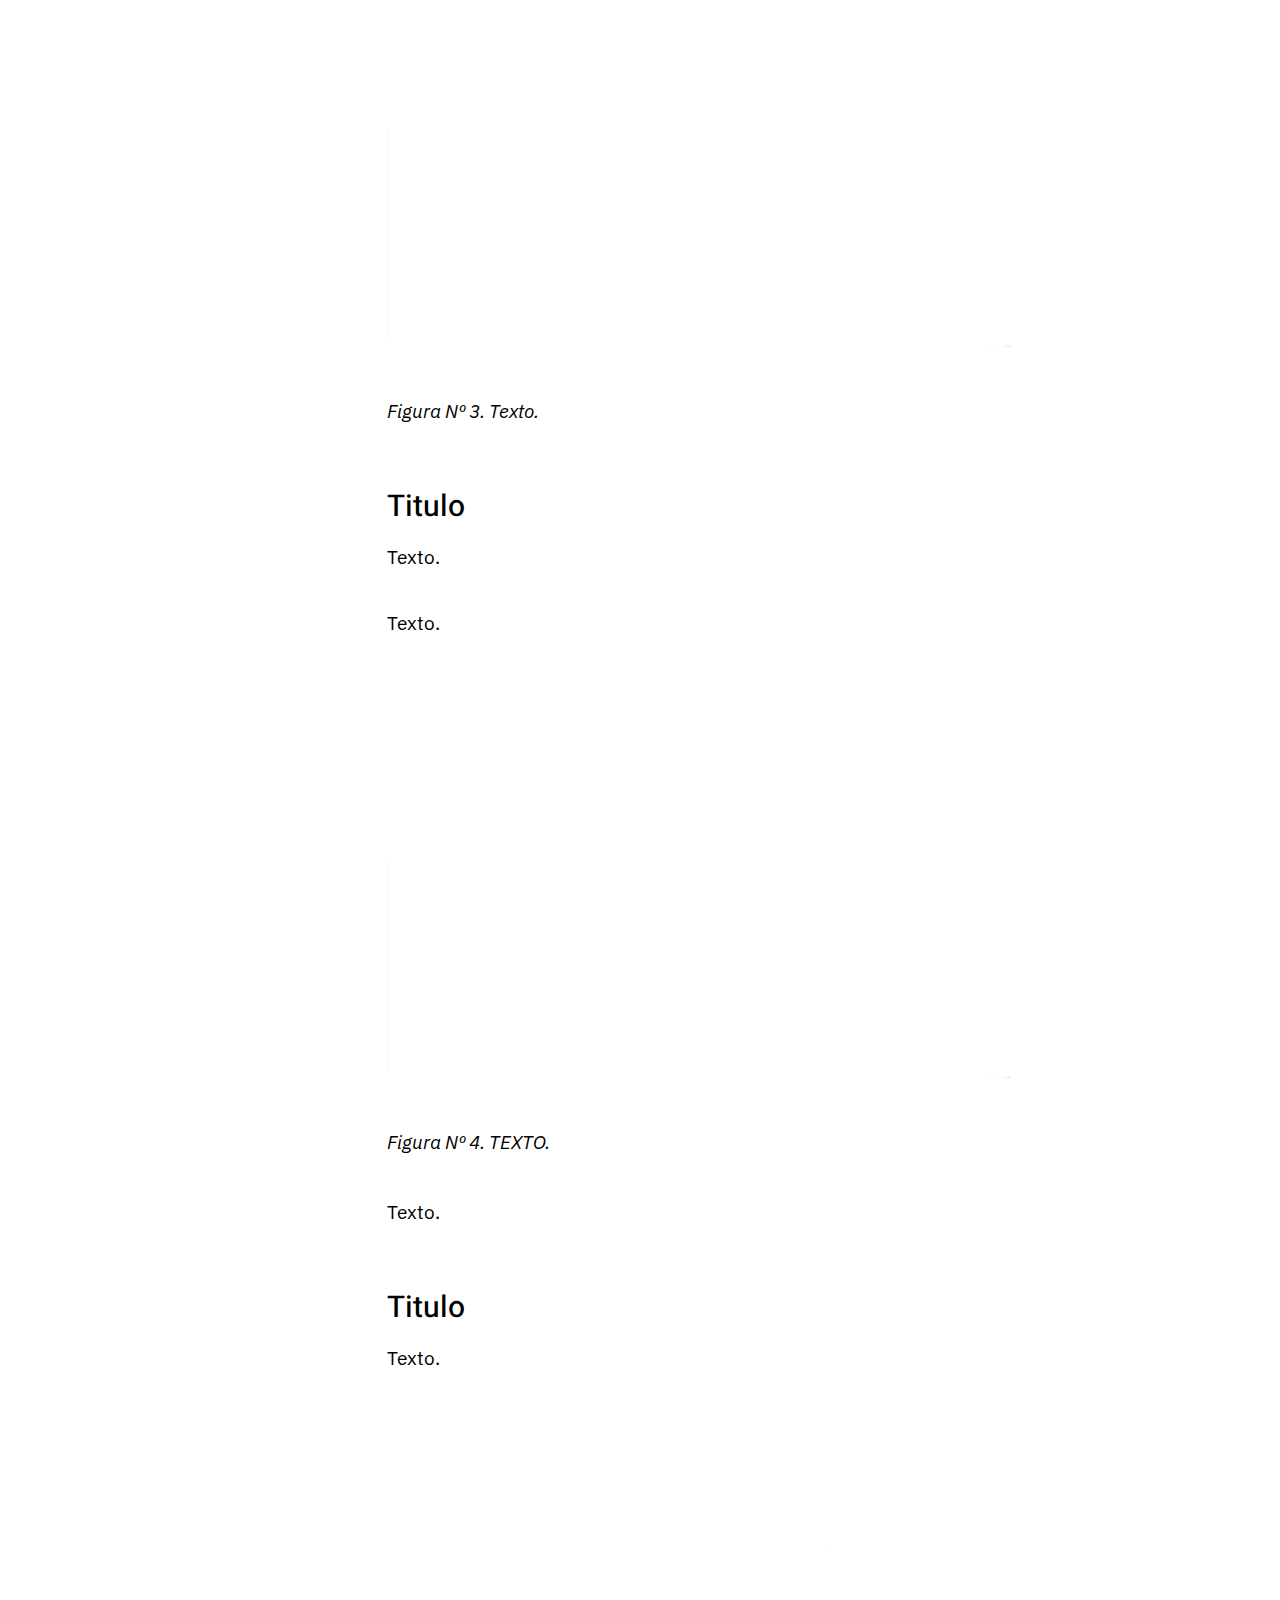
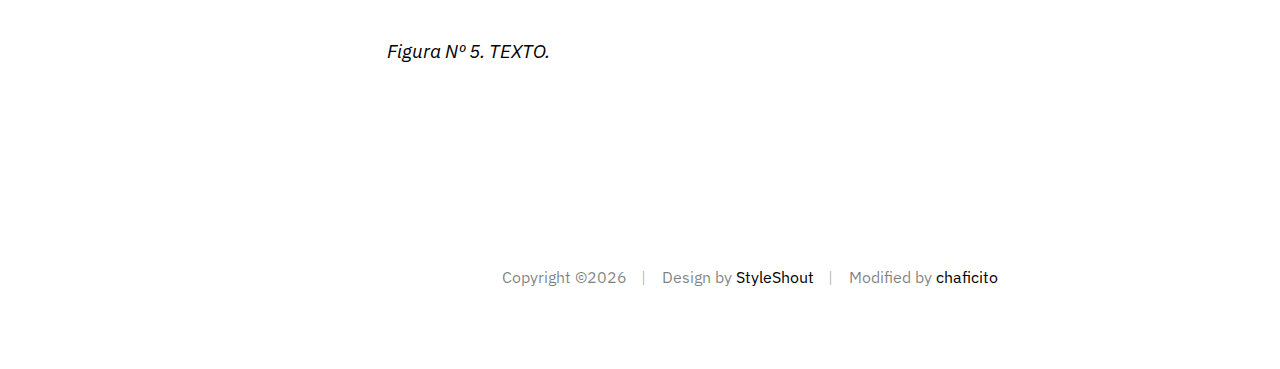
<file: blog/archive/climatizacion/001CBT0390-2025.html>
<!DOCTYPE html>
<html class="no-js" lang="es">
<head>

    <!--- basic page needs
    ================================================== -->
    <meta charset="utf-8">
    <title>Jairo José Rondón Santos</title>
    <meta name="description" content="Portafolio y Blog del Ingeniero Jairo Rondon">
    <meta name="author" content="Jairo Jose Rondon Santos">

    <!-- mobile specific metas
    ================================================== -->
    <meta name="viewport" content="width=device-width, initial-scale=1">

    <!-- CSS
    ================================================== -->
    <link rel="stylesheet" href="../../css/base.css">
    <link rel="stylesheet" href="../../css/vendor.css">
    <link rel="stylesheet" href="../../css/main.css">

    <!-- script
    ================================================== -->
    <script src="../../js/modernizr.js"></script>

    <!-- favicons
    ================================================== -->
    <link rel="apple-touch-icon" sizes="180x180" href="../../apple-touch-icon.png">
    <link rel="icon" type="image/png" sizes="32x32" href="../../favicon-32x32.png">
    <link rel="icon" type="image/png" sizes="16x16" href="../../favicon-16x16.png">
    <link rel="manifest" href="../../site.webmanifest">

</head>

<body class="ss-bg-white">

    <!-- preloader
    ================================================== -->
    <div id="preloader">
        <div id="loader" class="dots-fade">
            <div></div>
            <div></div>
            <div></div>
        </div>
    </div>

    <div id="top" class="s-wrap site-wrapper">

        <!-- site header
        ================================================== -->
        <header class="s-header header">

            <div class="header__top">
                <div class="header__logo">
                    <a class="site-logo" href="../../index.html">
                        <img src="../../images/logo.svg" alt="Homepage">
                    </a>
                </div>
                <a href="#0" class="header__menu-toggle"><span>Menu</span></a>
            </div>
            <nav class="header__nav-wrap">
                <ul class="header__nav">
                    <li class="current"><a href="../../index.html" title="">Inicio del  blog</a></li>
                    <li class="has-children">
                        <a href="#0" title="">Categorias</a>
                        <ul class="sub-menu">
                            <li><a href="../bitacora.html">Bitácora</a></li>
                            <li><a href="../capsulas.html">Cápsulas</a></li>
                            <li><a href="../climatizacion.html">Climatización</a></li>
                            <li><a href="../software.html">Software</a></li>
                            <!--
                            <li><a href="category.html">Climatización</a></li>
                            <li><a href="category.html">Cursos</a></li>
                            <li><a href="category.html">Energía</a></li>
                            <li><a href="category.html">Mantenimiento</a></li>
                            <li><a href="category.html">Varios</a></li>
                            -->
                        </ul>
                    </li>
                    <li><a href="https://chaficito.github.io/jairojoserondonsantos/" title="">Acerca de mi</a></li>
                </ul> <!-- end header__nav -->
            </nav> <!-- end header__nav-wrap -->
        </header> <!-- end s-header -->


        <!-- site content
        ================================================== -->
        <div class="s-content content">
            <main class="row content__page">
                <article class="column large-full entry format-standard">
                    <div class="media-wrap entry__media">
                        <div class="entry__post-thumb">
                            <img src="001fig1.jpg" alt="">
                            <p><i>Figura Nº 1. TEXTO.</i></p>
                        </div>
                    </div>

                    <div class="content__page-header entry__header">
                        <h1 class="display-1 entry__title">
                        Proyecto CBT #0390-2025
                        </h1>
                        <ul class="entry__header-meta">
                            <li class="author">Por <a href="https://chaficito.github.io/jairojoserondonsantos/">Jairo J. Rondón S.</a></li>
                            <li class="date">Enero 10, 2026</li>
                            <li class="cat-links">
                                <a href="../climatizacion.html">Climatización</a>
                            </li>
                        </ul>
                    </div> <!-- end entry__header -->

                    <div class="entry__content">
                        <h2>Titulo</h2>

                        <p>
                        En Redaccion...
                        </p>
                        
                        <div class="media-wrapv2 entry__media">
                            <div class="entry__post-thumb">
                                <img src="001fig2.jpg" alt="" >
                                <p><i>Figura Nº 2. Texto.</i></p>
                            </div>
                        </div>

                        <h2>Titulo</h2>

                        <p>
                        Texto. 
                        </p>

                        <p>
                        Texto.
                        </p>

                        <div class="media-wrapv2 entry__media">
                            <div class="entry__post-thumb">
                                <img src="001fig3.jpg" alt="" >
                                <p><i>Figura Nº 3. Texto.</i></p>
                            </div>
                        </div>

                        <h2>Titulo</h2>
                        
                        <p>
                        Texto.
                        </p>

                        <p>
                        Texto.
                        </p>

                        <div class="media-wrapv2 entry__media">
                            <div class="entry__post-thumb">
                                <img src="001fig4.jpg" alt="" >
                                <p><i>Figura Nº 4. TEXTO.</i></p>
                            </div>
                        </div>

                        <p>
                        Texto.
                        </p>
                        
                        <h2>Titulo</h2>

                        <p>
                        Texto.
                        </p>

                        <div class="media-wrapv2 entry__media">
                            <div class="entry__post-thumb">
                                <img src="001fig5.jpg" alt="" >
                                <p><i>Figura Nº 5. TEXTO.</i></p>
                            </div>
                        </div>

                    </div> <!-- end entry content -->
                    <!--
                    <div class="entry__pagenav">
                        <div class="entry__nav">
                            <div class="entry__prev">
                                <a href="#0" rel="prev">
                                    <span>Previous Post</span>
                                    Tips on Minimalist Design 
                                </a>
                            </div>
                            <div class="entry__next">
                                <a href="#0" rel="next">
                                    <span>Next Post</span>
                                    Less Is More 
                                </a>
                            </div>
                        </div>
                    </div> --> 
                    <!-- end entry__pagenav -->
                </article> <!-- end column large-full entry-->

            </main>

        </div> <!-- end s-content -->


        <!-- footer
        ================================================== -->
        <footer class="s-footer">
            <div class="row">
                <div class="column large-full footer__content">
                    <div class="footer__copyright">
                        <span>Copyright &copy;<script>document.write(new Date().getFullYear());</script></span> 
                        <span>Design by <a href="https://www.styleshout.com/">StyleShout</a></span>
                        <span>Modified by <a href="https://github.com/chaficito">chaficito</a></span>
                    </div>
                </div>
            </div>

            <div class="go-top">
                <a class="smoothscroll" title="Back to Top" href="#top"></a>
            </div>
        </footer>

    </div> <!-- end s-wrap -->


    <!-- Java Script
    ================================================== -->
    <script src="../../js/jquery-3.2.1.min.js"></script>
    <script src="../../js/plugins.js"></script>
    <script src="../../js/main.js"></script>
</body>
</file>
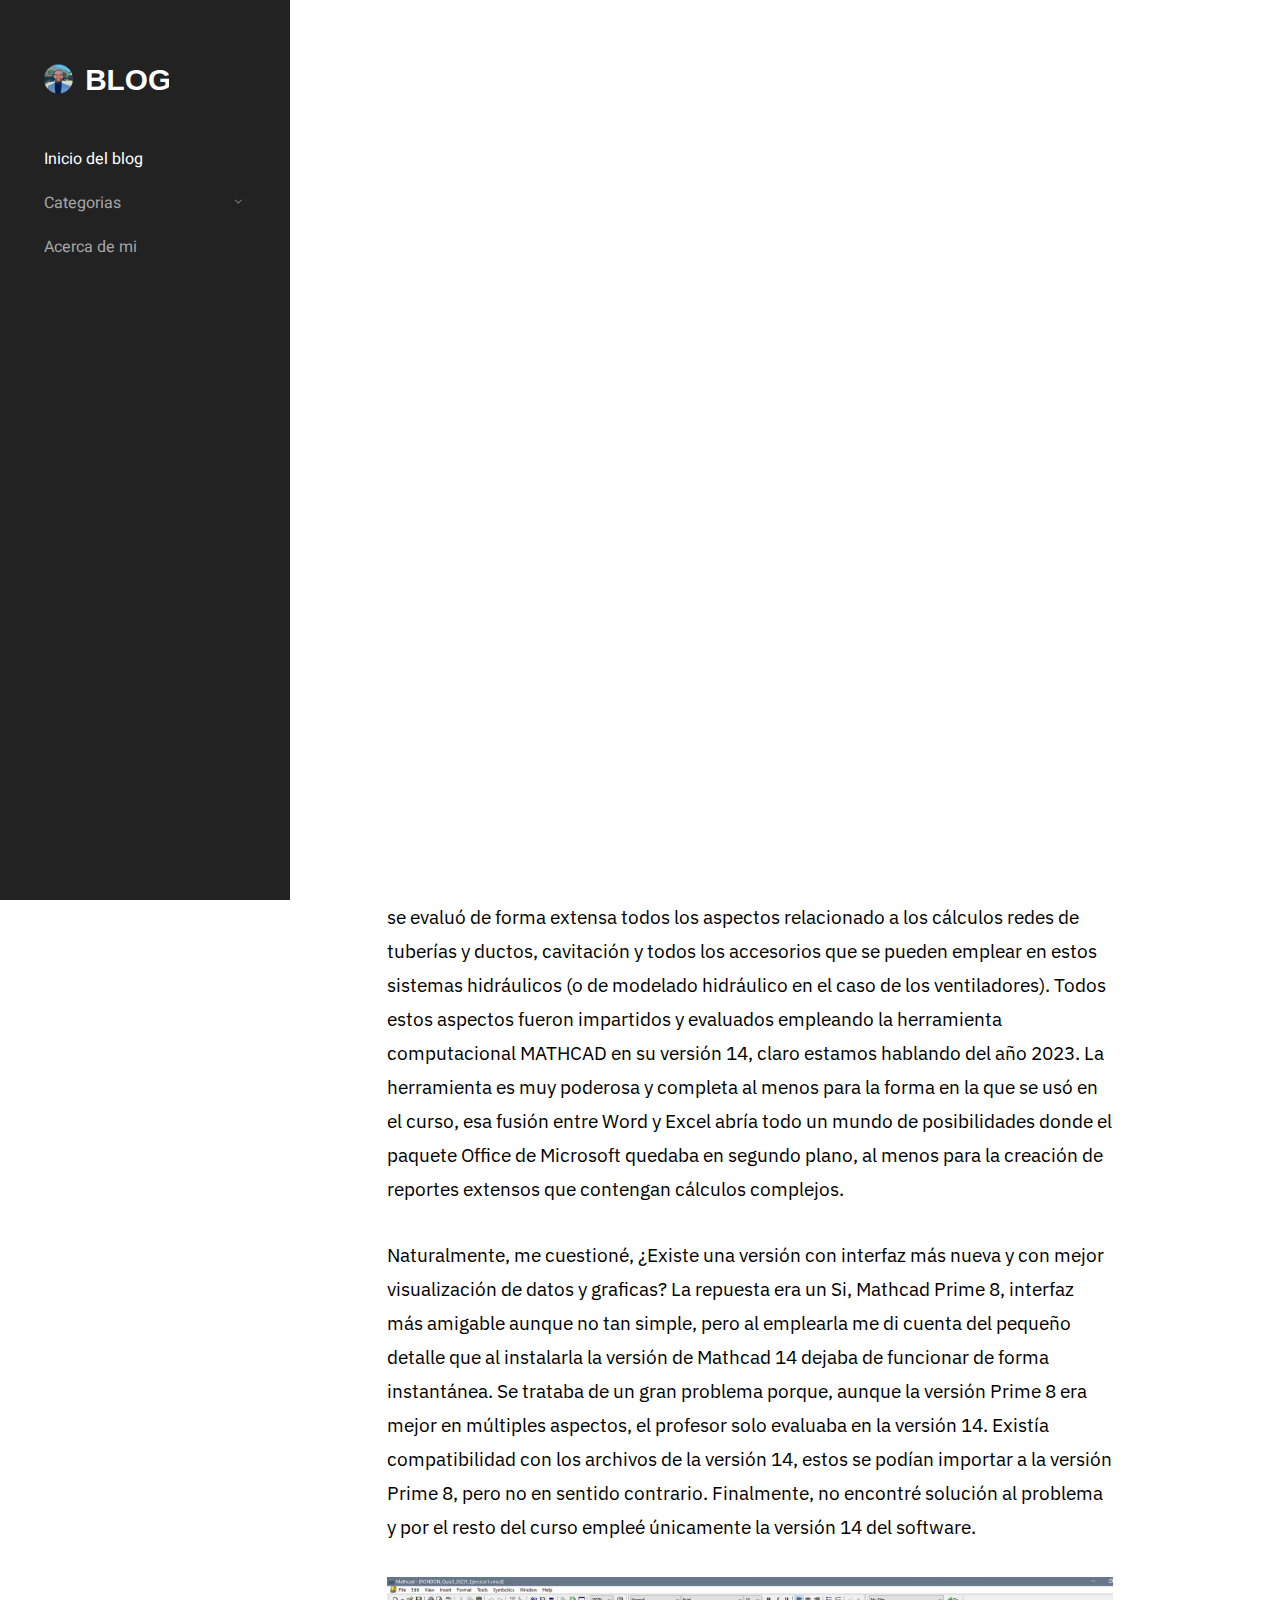
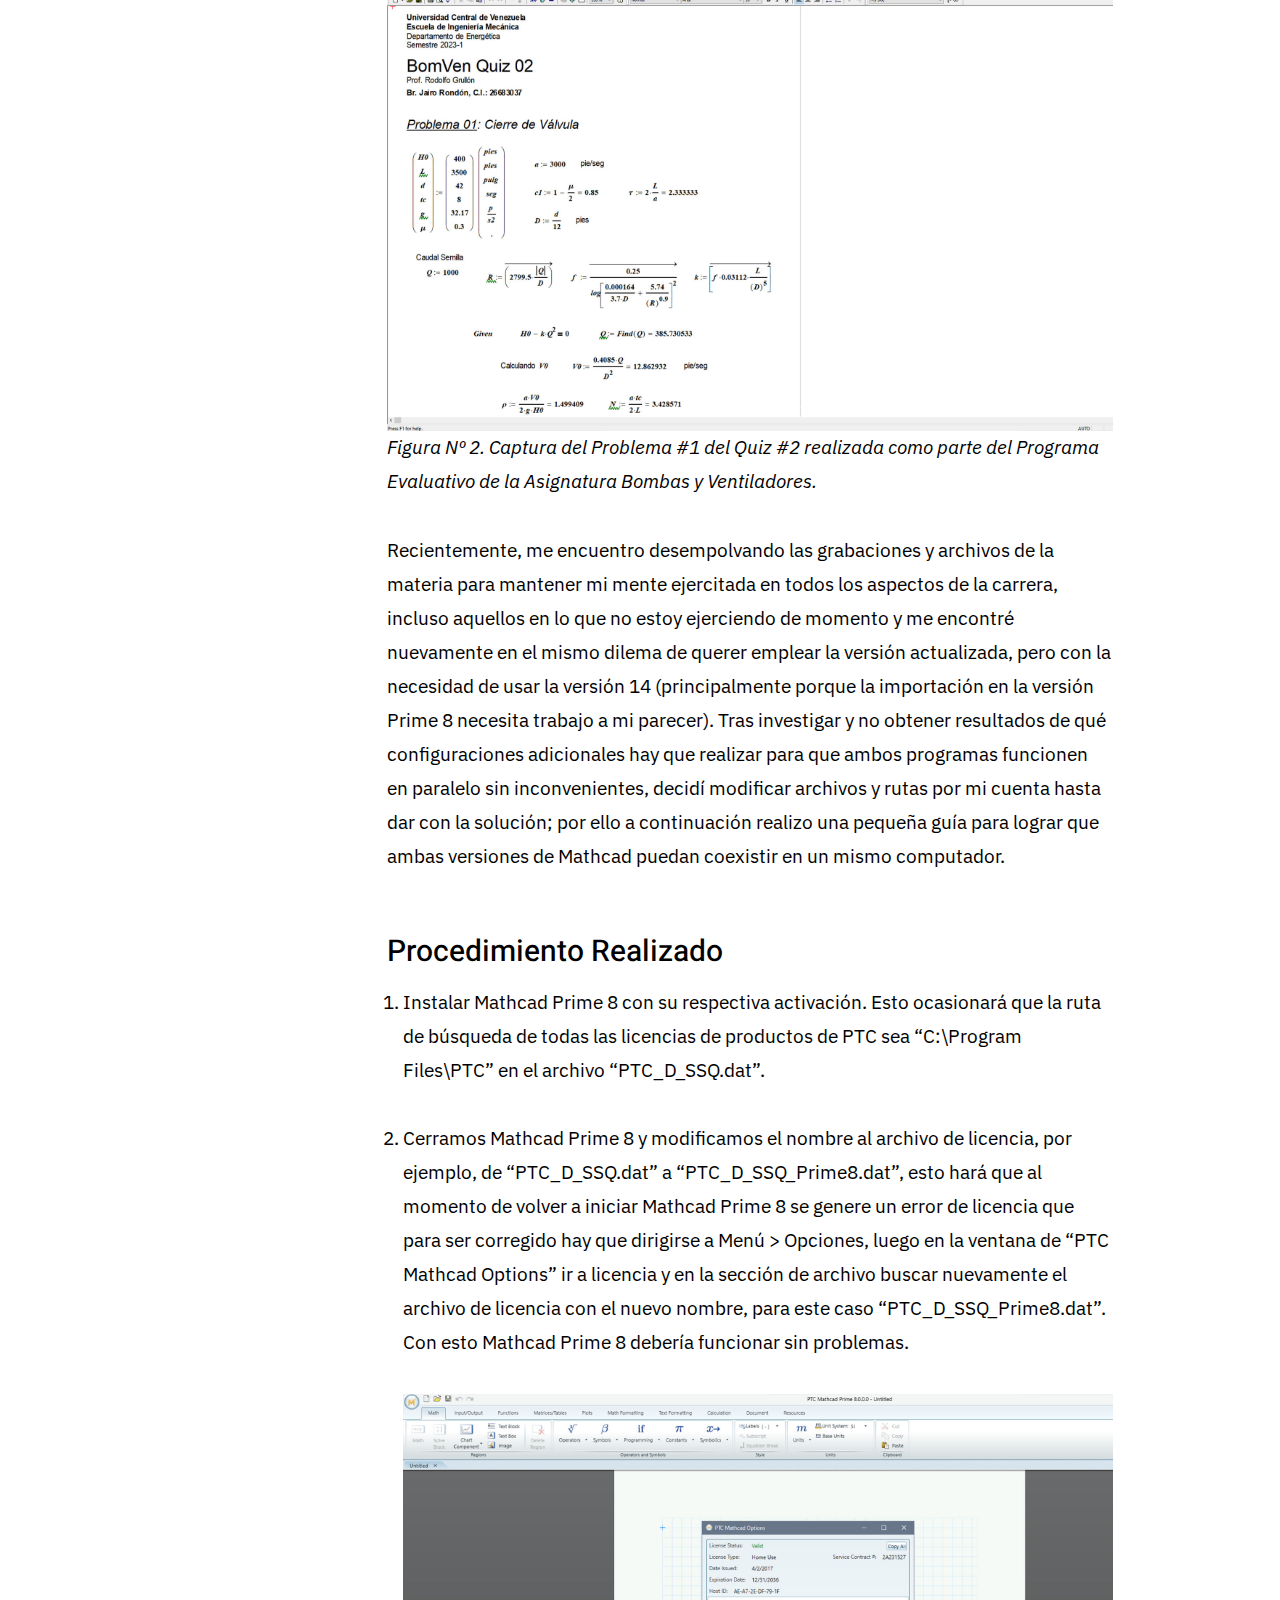
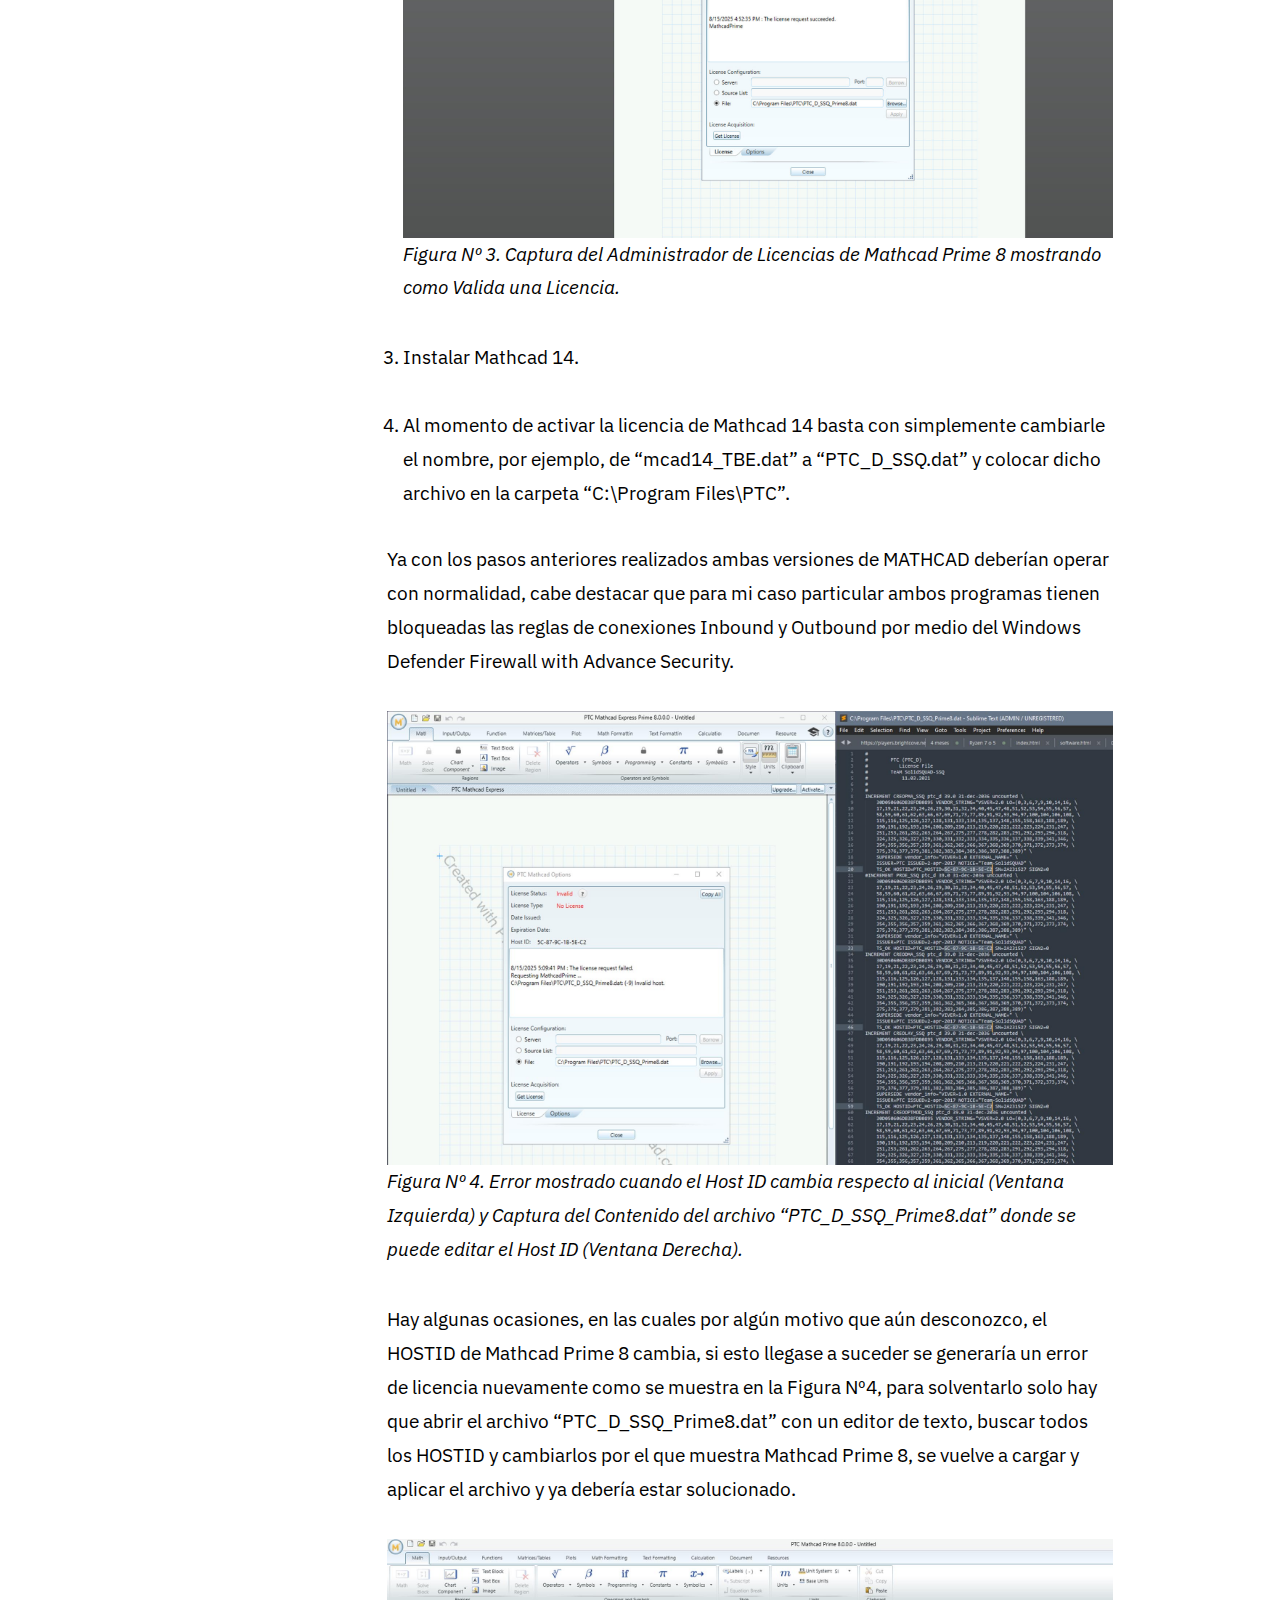
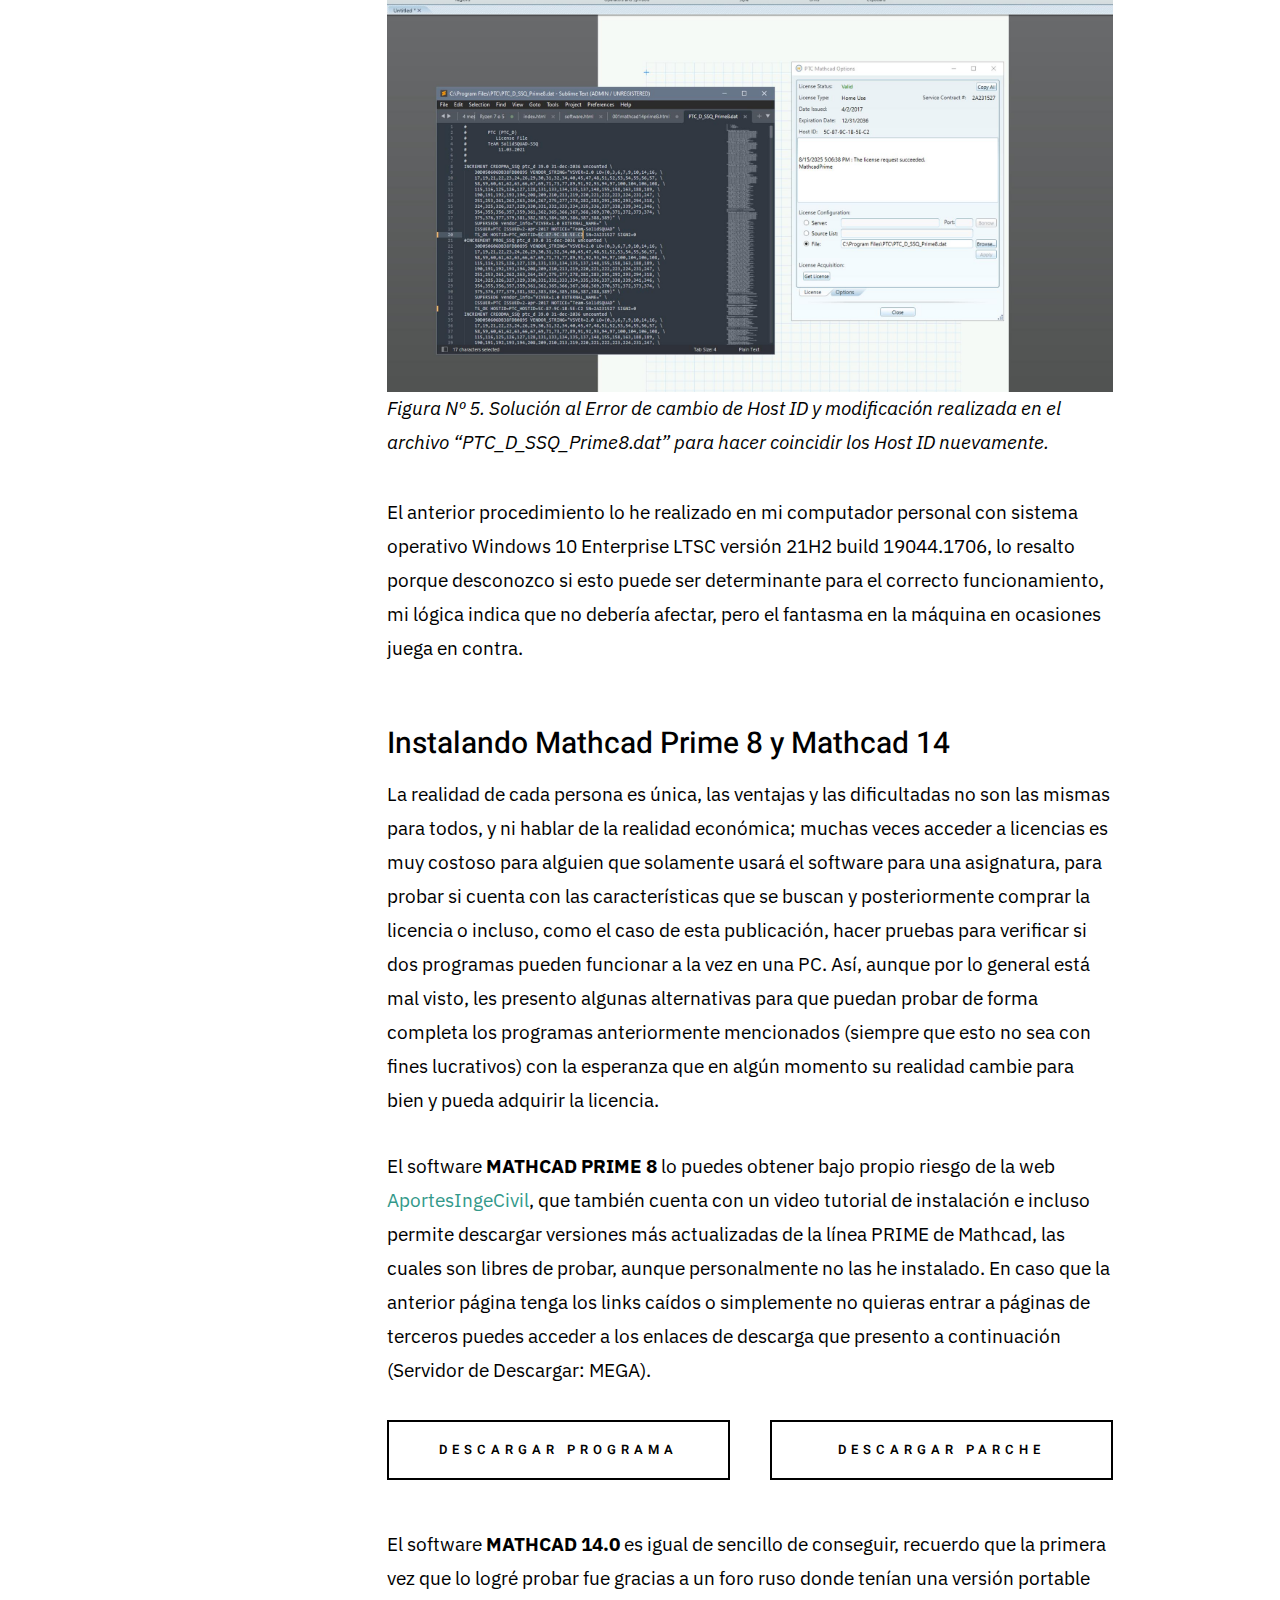
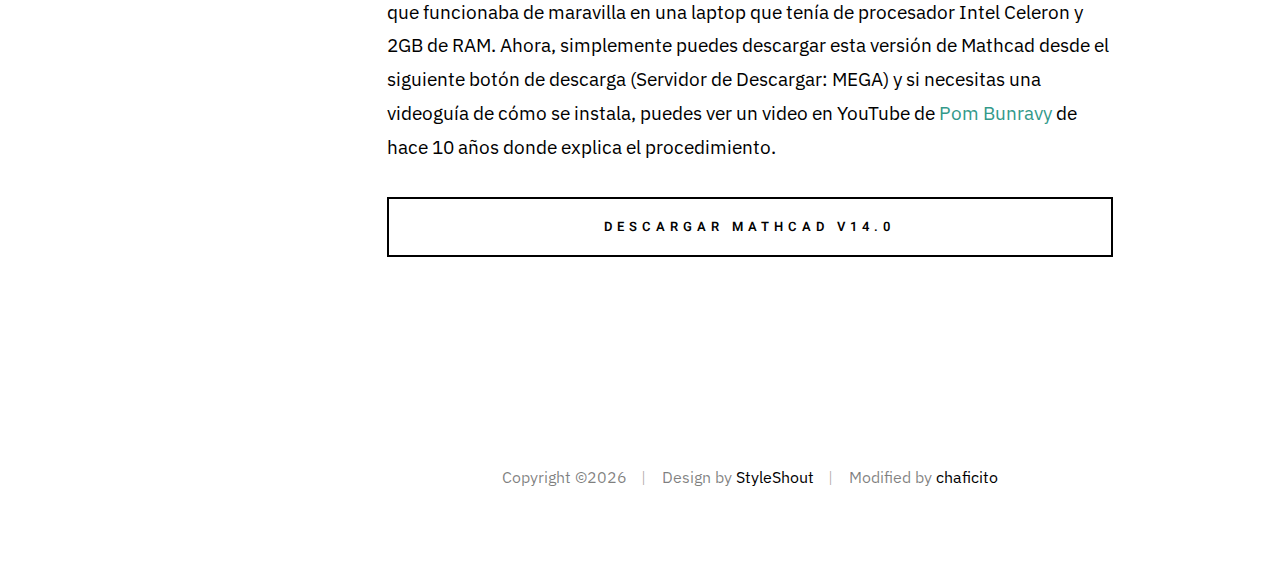
<file: blog/archive/software/001mathcad14prime8.html>
<!DOCTYPE html>
<html class="no-js" lang="es">
<head>

    <!--- basic page needs
    ================================================== -->
    <meta charset="utf-8">
    <title>Jairo José Rondón Santos</title>
    <meta name="description" content="Portafolio y Blog del Ingeniero Jairo Rondon">
    <meta name="author" content="Jairo Jose Rondon Santos">

    <!-- mobile specific metas
    ================================================== -->
    <meta name="viewport" content="width=device-width, initial-scale=1">

    <!-- CSS
    ================================================== -->
    <link rel="stylesheet" href="../../css/base.css">
    <link rel="stylesheet" href="../../css/vendor.css">
    <link rel="stylesheet" href="../../css/main.css">

    <!-- script
    ================================================== -->
    <script src="../../js/modernizr.js"></script>

    <!-- favicons
    ================================================== -->
    <link rel="apple-touch-icon" sizes="180x180" href="../../apple-touch-icon.png">
    <link rel="icon" type="image/png" sizes="32x32" href="../../favicon-32x32.png">
    <link rel="icon" type="image/png" sizes="16x16" href="../../favicon-16x16.png">
    <link rel="manifest" href="../../site.webmanifest">

</head>

<body class="ss-bg-white">

    <!-- preloader
    ================================================== -->
    <div id="preloader">
        <div id="loader" class="dots-fade">
            <div></div>
            <div></div>
            <div></div>
        </div>
    </div>

    <div id="top" class="s-wrap site-wrapper">

        <!-- site header
        ================================================== -->
        <header class="s-header header">

            <div class="header__top">
                <div class="header__logo">
                    <a class="site-logo" href="../../index.html">
                        <img src="../../images/logo.svg" alt="Homepage">
                    </a>
                </div>
                <a href="#0" class="header__menu-toggle"><span>Menu</span></a>
            </div>
            <nav class="header__nav-wrap">
                <ul class="header__nav">
                    <li class="current"><a href="../../index.html" title="">Inicio del  blog</a></li>
                    <li class="has-children">
                        <a href="#0" title="">Categorias</a>
                        <ul class="sub-menu">
                            <li><a href="../bitacora.html">Bitácora</a></li>
                            <li><a href="../capsulas.html">Cápsulas</a></li>
                            <li><a href="../climatizacion.html">Climatización</a></li>
                            <li><a href="../software.html">Software</a></li>
                            <!--
                            <li><a href="category.html">Climatización</a></li>
                            <li><a href="category.html">Cursos</a></li>
                            <li><a href="category.html">Energía</a></li>
                            <li><a href="category.html">Mantenimiento</a></li>
                            <li><a href="category.html">Varios</a></li>
                            -->
                        </ul>
                    </li>
                    <li><a href="https://chaficito.github.io/jairojoserondonsantos/" title="">Acerca de mi</a></li>
                </ul> <!-- end header__nav -->
            </nav> <!-- end header__nav-wrap -->
        </header> <!-- end s-header -->


        <!-- site content
        ================================================== -->
        <div class="s-content content">
            <main class="row content__page">
                <article class="column large-full entry format-standard">
                    <div class="media-wrap entry__media">
                        <div class="entry__post-thumb">
                            <img src="001fig1.jpg" alt="">
                            <p><i>Figura Nº 1. Apertura simultanea de las versiones Prime 8.0 (Ventana Izquierda) y 14.0 (Ventana Derecha) de Mathcad.</i></p>
                        </div>
                    </div>

                    <div class="content__page-header entry__header">
                        <h1 class="display-1 entry__title">
                        Uso Simultáneo de Mathcad 14 y Mathcad Prime 8
                        </h1>
                        <ul class="entry__header-meta">
                            <li class="author">Por <a href="https://chaficito.github.io/jairojoserondonsantos/">Jairo J. Rondón S.</a></li>
                            <li class="date">Agosto 16, 2025</li>
                            <li class="cat-links">
                                <a href="../software.html">Software</a>
                            </li>
                        </ul>
                    </div> <!-- end entry__header -->

                    <div class="entry__content">
                        <p>
                        Durante mi último semestre de clases de la universidad tuve la oportunidad de cursar la asignatura BOMBAS Y VENTILADORES impartida por el Profesor Ing. Rodolfo Grullón, en dicha asignatura no solo repasamos los principios de funcionamientos de las Bombas Centrifugas y de los Ventiladores Axiales y Centrífugos, sino que también se evaluó de forma extensa todos los aspectos relacionado a los cálculos redes de tuberías y ductos, cavitación y todos los accesorios que se pueden emplear en estos sistemas hidráulicos (o de modelado hidráulico en el caso de los ventiladores). Todos estos aspectos fueron impartidos y evaluados empleando la herramienta computacional MATHCAD en su versión 14, claro estamos hablando del año 2023. La herramienta es muy poderosa y completa al menos para la forma en la que se usó en el curso, esa fusión entre Word y Excel abría todo un mundo de posibilidades donde el paquete Office de Microsoft quedaba en segundo plano, al menos para la creación de reportes extensos que contengan cálculos complejos.
                        </p>
                        
                        <p>
                        Naturalmente, me cuestioné, ¿Existe una versión con interfaz más nueva y con mejor visualización de datos y graficas? La repuesta era un Si, Mathcad Prime 8, interfaz más amigable aunque no tan simple, pero al emplearla me di cuenta del pequeño detalle que al instalarla la versión de Mathcad 14 dejaba de funcionar de forma instantánea. Se trataba de un gran problema porque, aunque la versión Prime 8 era mejor en múltiples aspectos, el profesor solo evaluaba en la versión 14. Existía compatibilidad con los archivos de la versión 14, estos se podían importar a la versión Prime 8, pero no en sentido contrario. Finalmente, no encontré solución al problema y por el resto del curso empleé únicamente la versión 14 del software. 
                        </p>

                        <div class="media-wrapv2 entry__media">
                            <div class="entry__post-thumb">
                                <img src="001fig2.jpg" alt="" >
                                <p><i>Figura Nº 2. Captura del Problema #1 del Quiz #2 realizada como parte del Programa Evaluativo de la Asignatura Bombas y Ventiladores.</i></p>
                            </div>
                        </div>

                        <p>
                        Recientemente, me encuentro desempolvando las grabaciones y archivos de la materia para mantener mi mente ejercitada en todos los aspectos de la carrera, incluso aquellos en lo que no estoy ejerciendo de momento y me encontré nuevamente en el mismo dilema de querer emplear la versión actualizada, pero con la necesidad de usar la versión 14 (principalmente porque la importación en la versión Prime 8 necesita trabajo a mi parecer). Tras investigar y no obtener resultados de qué configuraciones adicionales hay que realizar para que ambos programas funcionen en paralelo sin inconvenientes, decidí modificar archivos y rutas por mi cuenta hasta dar con la solución; por ello a continuación realizo una pequeña guía para lograr que ambas versiones de Mathcad puedan coexistir en un mismo computador.
                        </p>
                        
                        <h2>Procedimiento Realizado</h2>

                        <ol>
                            <li>Instalar Mathcad Prime 8 con su respectiva activación. Esto ocasionará que la ruta de búsqueda de todas las licencias de productos de PTC sea “C:\Program Files\PTC” en el archivo “PTC_D_SSQ.dat”.</li><br>
                            <li>Cerramos Mathcad Prime 8 y modificamos el nombre al archivo de licencia, por ejemplo, de “PTC_D_SSQ.dat” a “PTC_D_SSQ_Prime8.dat”, esto hará que al momento de volver a iniciar Mathcad Prime 8 se genere un error de licencia que para ser corregido hay que dirigirse a Menú > Opciones, luego en la ventana de “PTC Mathcad Options” ir a licencia y en la sección de archivo buscar nuevamente el archivo de licencia con el nuevo nombre, para este caso “PTC_D_SSQ_Prime8.dat”. Con esto Mathcad Prime 8 debería funcionar sin problemas.</li><br>
                            
                            <div class="media-wrapv2 entry__media">
                                <div class="entry__post-thumb">
                                    <img src="001fig3.jpg" alt="" >
                                    <p><i>Figura Nº 3. Captura del Administrador de Licencias de Mathcad Prime 8 mostrando como Valida una Licencia.</i></p>
                                </div>
                            </div>
                            
                            <li>Instalar Mathcad 14.</li><br>
                            <li>Al momento de activar la licencia de Mathcad 14 basta con simplemente cambiarle el nombre, por ejemplo, de “mcad14_TBE.dat” a “PTC_D_SSQ.dat” y colocar dicho archivo en la carpeta “C:\Program Files\PTC”.</li>
                        </ol>

                        <p>
                        Ya con los pasos anteriores realizados ambas versiones de MATHCAD deberían operar con normalidad, cabe destacar que para mi caso particular ambos programas tienen bloqueadas las reglas de conexiones Inbound y Outbound por medio del Windows Defender Firewall with Advance Security.
                        </p>


                        <div class="media-wrapv2 entry__media">
                            <div class="entry__post-thumb">
                                <img src="001fig4.jpg" alt="" >
                                <p><i>Figura Nº 4. Error mostrado cuando el Host  ID cambia respecto al inicial (Ventana Izquierda) y Captura del Contenido del archivo “PTC_D_SSQ_Prime8.dat” donde se puede editar el Host ID (Ventana Derecha).</i></p>
                            </div>
                        </div>

                        <p>
                        Hay algunas ocasiones, en las cuales por algún motivo que aún desconozco, el HOSTID de Mathcad Prime 8 cambia, si esto llegase a suceder se generaría un error de licencia nuevamente como se muestra en la Figura Nº4, para solventarlo solo hay que abrir el archivo “PTC_D_SSQ_Prime8.dat” con un editor de texto, buscar todos los HOSTID y cambiarlos por el que muestra Mathcad Prime 8, se vuelve a cargar y aplicar el archivo y ya debería estar solucionado.
                        </p>

                        <div class="media-wrapv2 entry__media">
                            <div class="entry__post-thumb">
                                <img src="001fig5.jpg" alt="" >
                                <p><i>Figura Nº 5. Solución al Error de cambio de Host ID y modificación realizada en el archivo “PTC_D_SSQ_Prime8.dat” para hacer coincidir los Host ID nuevamente.</i></p>
                            </div>
                        </div>

                        <p>
                        El anterior procedimiento lo he realizado en mi computador personal con sistema operativo Windows 10 Enterprise LTSC versión 21H2 build 19044.1706, lo resalto porque desconozco si esto puede ser determinante para el correcto funcionamiento, mi lógica indica que no debería afectar, pero el fantasma en la máquina en ocasiones juega en contra.
                        </p>

                        <h2>Instalando Mathcad Prime 8 y Mathcad 14</h2>

                        <p>
                        La realidad de cada persona es única, las ventajas y las dificultadas no son las mismas para todos, y ni hablar de la realidad económica; muchas veces acceder a licencias es muy costoso para alguien que solamente usará el software para una asignatura, para probar si cuenta con las características que se buscan y posteriormente comprar la licencia o incluso, como el caso de esta publicación, hacer pruebas para verificar si dos programas pueden funcionar a la vez en una PC. Así, aunque por lo general está mal visto, les presento algunas alternativas para que puedan probar de forma completa los programas anteriormente mencionados (siempre que esto no sea con fines lucrativos) con la esperanza que en algún momento su realidad cambie para bien y pueda adquirir la licencia.
                        </p>

                        <p>
                        El software <strong>MATHCAD PRIME 8</strong> lo puedes obtener bajo propio riesgo de la web <a href=https://aportesingecivil.com/ptc-mathcad-prime-8-multilenguaje/>AportesIngeCivil</a>, que también cuenta con un video tutorial de instalación e incluso permite descargar versiones más actualizadas de la línea PRIME de Mathcad, las cuales son libres de probar, aunque personalmente no las he instalado. En caso que la anterior página tenga los links caídos o simplemente no quieras entrar a páginas de terceros puedes acceder a los enlaces de descarga que presento a continuación (Servidor de Descargar: MEGA).
                        </p>

                        <div class="row half-bottom">
                            <div class="column large-6 tab-full">
                            <p>
                                <a class="btn btn--stroke full-width" href="https://mega.nz/file/uEBRzCSA#8Yj_9nJzCinCN0fzxEmDbzxwxOCke6lU1Ea25xP5qFE">Descargar Programa</a>
                            </p>
                            </div>
                            <div class="column large-6 tab-full">
                            <p>
                                <a class="btn btn--stroke full-width" href="https://mega.nz/file/zRBUmJrT#vdTQmXJfFiaBttRnIIsCW8A3Avm1YVGKStq2qEk69fE">Descargar Parche</a>
                            </p>
                            </div>
                        </div>

                        <p>
                        El software <strong>MATHCAD 14.0</strong> es igual de sencillo de conseguir, recuerdo que la primera vez que lo logré probar fue gracias a un foro ruso donde tenían una versión portable que funcionaba de maravilla en una laptop que tenía de procesador Intel Celeron y 2GB de RAM. Ahora, simplemente puedes descargar esta versión de Mathcad desde el siguiente botón de descarga (Servidor de Descargar: MEGA) y si necesitas una videoguía de cómo se instala, puedes ver un video en YouTube de <a href=https://www.youtube.com/watch?v=3D_b3NFyik0 >Pom Bunravy</a> de hace 10 años donde explica el procedimiento.
                        </p>

                        <p>
                            <a class="btn btn--stroke full-width" href="https://mega.nz/file/rZAl0I4I#mBIZSttd-EtgUxtKAp1V2payctuqy7VccJ9JuNQHPMU">Descargar Mathcad V14.0</a>
                        </p>

                    </div> <!-- end entry content -->
                    <!--
                    <div class="entry__pagenav">
                        <div class="entry__nav">
                            <div class="entry__prev">
                                <a href="#0" rel="prev">
                                    <span>Previous Post</span>
                                    Tips on Minimalist Design 
                                </a>
                            </div>
                            <div class="entry__next">
                                <a href="#0" rel="next">
                                    <span>Next Post</span>
                                    Less Is More 
                                </a>
                            </div>
                        </div>
                    </div> --> 
                    <!-- end entry__pagenav -->
                </article> <!-- end column large-full entry-->

            </main>

        </div> <!-- end s-content -->


        <!-- footer
        ================================================== -->
        <footer class="s-footer">
            <div class="row">
                <div class="column large-full footer__content">
                    <div class="footer__copyright">
                        <span>Copyright &copy;<script>document.write(new Date().getFullYear());</script></span> 
                        <span>Design by <a href="https://www.styleshout.com/">StyleShout</a></span>
                        <span>Modified by <a href="https://github.com/chaficito">chaficito</a></span>
                    </div>
                </div>
            </div>

            <div class="go-top">
                <a class="smoothscroll" title="Back to Top" href="#top"></a>
            </div>
        </footer>

    </div> <!-- end s-wrap -->


    <!-- Java Script
    ================================================== -->
    <script src="../../js/jquery-3.2.1.min.js"></script>
    <script src="../../js/plugins.js"></script>
    <script src="../../js/main.js"></script>
</body>
</file>
<file: blog/css/base.css>
/* =================================================================== 
 *
 *  Typewrite Base Stylesheet
 *  Template Ver. 1.0.0
 *  05-17-2019
 *  ------------------------------------------------------------------
 *
 *  TOC:
 *  # imports
 *  # normalize 
 *  # basic/base setup styles 
 *  # Grid v2.0.1
 *  # block grids
 *  # MISC
 *
 * =================================================================== */



/* ===================================================================
 * # imports 
 *
 * ------------------------------------------------------------------- */
@import url("https://fonts.googleapis.com/css?family=Heebo:300,400,500,600,700|Lora:400,400i,700,700i|IBM+Plex+Sans:300,400,400i,600,700,900");


/* ==========================================================================
 * # normalize
 * normalize.css v8.0.1 | MIT License |
 * github.com/necolas/normalize.css
 *
 * -------------------------------------------------------------------------- */

/* ------------------------------------------------------------------- 
 * ## document
 * ------------------------------------------------------------------- */

/* 1. Correct the line height in all browsers.
 * 2. Prevent adjustments of font size after orientation changes in iOS.*/
html {
  line-height: 1.15;  /* 1 */
  -webkit-text-size-adjust: 100%;  /* 2 */
}

/* ------------------------------------------------------------------- 
 * ## sections
 * ------------------------------------------------------------------- */

/* Remove the margin in all browsers. */
body {
  margin: 0;
}

/* Render the `main` element consistently in IE. */
main {
  display: block;
}

/* Correct the font size and margin on `h1` elements within `section` and
 * `article` contexts in Chrome, Firefox, and Safari. */
h1 {
  font-size: 2em;
  margin: 0.67em 0;
}

/* ------------------------------------------------------------------- 
 * ## grouping
 * ------------------------------------------------------------------- */

/* 1. Add the correct box sizing in Firefox.
 * 2. Show the overflow in Edge and IE. */
hr {
  box-sizing: content-box;  /* 1 */
  height: 0;  /* 1 */
  overflow: visible;  /* 2 */
}

/* 1. Correct the inheritance and scaling of font size in all browsers.
 * 2. Correct the odd `em` font sizing in all browsers. */
pre {
  font-family: monospace, monospace;  /* 1 */
  font-size: 1em;  /* 2 */
}

/* ------------------------------------------------------------------- 
 * ## text-level semantics
 * ------------------------------------------------------------------- */

/* Remove the gray background on active links in IE 10. */
a {
  background-color: transparent;
}

/* 1. Remove the bottom border in Chrome 57-
 * 2. Add the correct text decoration in Chrome, Edge, IE, Opera, and Safari. */
abbr[title] {
  border-bottom: none;  /* 1 */
  text-decoration: underline;  /* 2 */
  text-decoration: underline dotted;  /* 2 */
}

/* Add the correct font weight in Chrome, Edge, and Safari. */
b,
strong {
  font-weight: bolder;
}

/* 1. Correct the inheritance and scaling of font size in all browsers.
 * 2. Correct the odd `em` font sizing in all browsers. */
code,
kbd,
samp {
  font-family: monospace, monospace;  /* 1 */
  font-size: 1em;  /* 2 */
}

/* Add the correct font size in all browsers. */
small {
  font-size: 80%;
}

/* Prevent `sub` and `sup` elements from affecting the line height in
 * all browsers. */
sub,
sup {
  font-size: 75%;
  line-height: 0;
  position: relative;
  vertical-align: baseline;
}

sub {
  bottom: -0.25em;
}

sup {
  top: -0.5em;
}

/* ------------------------------------------------------------------- 
 * ## embedded content
 * ------------------------------------------------------------------- */

/* Remove the border on images inside links in IE 10. */
img {
  border-style: none;
}

/* ------------------------------------------------------------------- 
 * ## forms
 * ------------------------------------------------------------------- */

/* 1. Change the font styles in all browsers.
 * 2. Remove the margin in Firefox and Safari. */
button,
input,
optgroup,
select,
textarea {
  font-family: inherit;  /* 1 */
  font-size: 100%;  /* 1 */
  line-height: 1.15;  /* 1 */
  margin: 0;  /* 2 */
}

/* Show the overflow in IE.
 * 1. Show the overflow in Edge. */
button,
input {

  /* 1 */
  overflow: visible;
}

/* Remove the inheritance of text transform in Edge, Firefox, and IE.
 * 1. Remove the inheritance of text transform in Firefox. */
button,
select {

  /* 1 */
  text-transform: none;
}

/* Correct the inability to style clickable types in iOS and Safari. */
button,
[type="button"],
[type="reset"],
[type="submit"] {
  -webkit-appearance: button;
}

/* Remove the inner border and padding in Firefox. */
button::-moz-focus-inner,
[type="button"]::-moz-focus-inner,
[type="reset"]::-moz-focus-inner,
[type="submit"]::-moz-focus-inner {
  border-style: none;
  padding: 0;
}

/* Restore the focus styles unset by the previous rule. */
button:-moz-focusring,
[type="button"]:-moz-focusring,
[type="reset"]:-moz-focusring,
[type="submit"]:-moz-focusring {
  outline: 1px dotted ButtonText;
}

/* Correct the padding in Firefox. */
fieldset {
  padding: 0.35em 0.75em 0.625em;
}

/* 1. Correct the text wrapping in Edge and IE.
 * 2. Correct the color inheritance from `fieldset` elements in IE.
 * 3. Remove the padding so developers are not caught out when they zero out
 *    `fieldset` elements in all browsers. */
legend {
  box-sizing: border-box;  /* 1 */
  color: inherit;  /* 2 */
  display: table;  /* 1 */
  max-width: 100%;  /* 1 */
  padding: 0;  /* 3 */
  white-space: normal;  /* 1 */
}

/* Add the correct vertical alignment in Chrome, Firefox, and Opera. */
progress {
  vertical-align: baseline;
}

/* Remove the default vertical scrollbar in IE 10+. */
textarea {
  overflow: auto;
}

/* 1. Add the correct box sizing in IE 10.
 * 2. Remove the padding in IE 10. */
[type="checkbox"],
[type="radio"] {
  box-sizing: border-box;  /* 1 */
  padding: 0;  /* 2 */
}

/* Correct the cursor style of increment and decrement buttons in Chrome. */
[type="number"]::-webkit-inner-spin-button,
[type="number"]::-webkit-outer-spin-button {
  height: auto;
}

/* 1. Correct the odd appearance in Chrome and Safari.
 * 2. Correct the outline style in Safari. */
[type="search"] {
  -webkit-appearance: textfield;  /* 1 */
  outline-offset: -2px;  /* 2 */
}

/* Remove the inner padding in Chrome and Safari on macOS. */
[type="search"]::-webkit-search-decoration {
  -webkit-appearance: none;
}

/* 1. Correct the inability to style clickable types in iOS and Safari.
 * 2. Change font properties to `inherit` in Safari. */
::-webkit-file-upload-button {
  -webkit-appearance: button;  /* 1 */
  font: inherit;  /* 2 */
}

/* ------------------------------------------------------------------- 
 * ## interactive
 * ------------------------------------------------------------------- */

/* Add the correct display in Edge, IE 10+, and Firefox. */
details {
  display: block;
}

/* Add the correct display in all browsers. */
summary {
  display: list-item;
}

/* ------------------------------------------------------------------- 
 * ## misc
 * ------------------------------------------------------------------- */

/* Add the correct display in IE 10+. */
template {
  display: none;
}

/* Add the correct display in IE 10. */
[hidden] {
  display: none;
}


/* ===================================================================
 * # basic/base setup styles
 *
 * ------------------------------------------------------------------- */
html {
  font-size: 62.5%;
  box-sizing: border-box;
}

*,
*::before,
*::after {
  box-sizing: inherit;
}

body {
  font-weight: normal;
  line-height: 1;
  word-wrap: break-word;
  -moz-font-smoothing: grayscale;
  -moz-osx-font-smoothing: grayscale;
  -webkit-font-smoothing: antialiased;
  -webkit-overflow-scrolling: touch;
  -webkit-text-size-adjust: none;
}

/* ------------------------------------------------------------------- 
 * ## Media
 * ------------------------------------------------------------------- */
svg,
img,
video embed,
iframe,
object {
  max-width: 100%;
  height: auto;
}

/* ------------------------------------------------------------------- 
 * ## Typography resets 
 * ------------------------------------------------------------------- */
div, dl, dt, dd, ul, ol, li, h1, h2, h3, h4, h5, h6, pre, form, p, blockquote, th, td {
  margin: 0;
  padding: 0;
}

p {
  font-size: inherit;
  text-rendering: optimizeLegibility;
}

em,
i {
  font-style: italic;
  line-height: inherit;
}

strong,
b {
  font-weight: bold;
  line-height: inherit;
}

small {
  font-size: 60%;
  line-height: inherit;
}

ol,
ul {
  list-style: none;
}

li {
  display: block;
}

/* ------------------------------------------------------------------- 
 * ## links
 * ------------------------------------------------------------------- */
a {
  text-decoration: none;
  line-height: inherit;
}

a img {
  border: none;
}

/* ------------------------------------------------------------------- 
 * ## inputs
 * ------------------------------------------------------------------- */
fieldset {
  margin: 0;
  padding: 0;
}

input[type="email"],
input[type="number"],
input[type="search"],
input[type="text"],
input[type="tel"],
input[type="url"],
input[type="password"],
textarea {
  -webkit-appearance: none;
  -moz-appearance: none;
  appearance: none;
}


/* ===================================================================
 * # Grid v2.0.1
 *
 *   -----------------------------------------------------------------
 * - Grid breakpoints are based on MAXIMUM WIDTH media queries, 
 *   meaning they apply to that one breakpoint and ALL THOSE BELOW IT.
 * - Grid columns without a specified width will automatically layout 
 *   as equal width columns.
 * ------------------------------------------------------------------- */

/* rows
 * ------------------------------------- */
.row {
  width: 89%;
  max-width: 1200px;
  margin: 0 auto;
  display: -ms-flexbox;
  display: -webkit-flex;
  display: flex;
  -webkit-flex-flow: row wrap;
  -ms-flex-flow: row wrap;
  flex-flow: row wrap;
}

.row .row {
  width: auto;
  max-width: none;
  margin-left: -20px;
  margin-right: -20px;
}

/* columns
 * -------------------------------------- */
.column {
  -webkit-flex: 1 1 0%;
  -ms-flex: 1 1 0%;
  flex: 1 1 0%;
  padding: 0 20px;
}

.collapse > .column,
.column.collapse {
  padding: 0;
}

/* flex row containers utility classes
 * ----------------------------------------- */
.row.row-wrap {
  -webkit-flex-wrap: wrap;
  -ms-flex-wrap: wrap;
  flex-wrap: wrap;
}

.row.row-nowrap {
  -webkit-flex-wrap: nowrap;
  -ms-flex-wrap: none;
  flex-wrap: nowrap;
}

.row.row-top {
  -webkit-align-items: flex-start;
  -ms-flex-align: start;
  align-items: flex-start;
}

.row.row-bottom {
  -webkit-align-items: flex-end;
  -ms-flex-align: end;
  align-items: flex-end;
}

.row.row-center {
  -webkit-align-items: center;
  -ms-flex-align: center;
  align-items: center;
}

.row.row-stretch {
  -webkit-align-items: stretch;
  -ms-flex-align: stretch;
  align-items: stretch;
}

.row.row-baseline {
  -webkit-align-items: baseline;
  -ms-flex-align: baseline;
  align-items: baseline;
}

/* flex item utility alignment classes
 * ----------------------------------------- */
.align-center {
  margin: auto;
  -webkit-align-self: center;
  -ms-flex-item-align: center;
  align-self: center;
}

.align-left {
  margin-right: auto;
  -webkit-align-self: center;
  -ms-flex-item-align: center;
  align-self: center;
}

.align-right {
  margin-left: auto;
  -webkit-align-self: center;
  -ms-flex-item-align: center;
  align-self: center;
}

.align-x-center {
  margin-right: auto;
  margin-left: auto;
}

.align-x-left {
  margin-right: auto;
}

.align-x-right {
  margin-left: auto;
}

.align-y-center {
  -webkit-align-self: center;
  -ms-flex-item-align: center;
  align-self: center;
}

.align-y-top {
  -webkit-align-self: flex-start;
  -ms-flex-item-align: start;
  align-self: flex-start;
}

.align-y-bottom {
  -webkit-align-self: flex-end;
  -ms-flex-item-align: end;
  align-self: flex-end;
}

/* large screen column widths 
 * -------------------------------------- */
.large-1 {
  -webkit-flex: 0 0 8.33333%;
  -ms-flex: 0 0 8.33333%;
  flex: 0 0 8.33333%;
  max-width: 8.33333%;
}

.large-2 {
  -webkit-flex: 0 0 16.66667%;
  -ms-flex: 0 0 16.66667%;
  flex: 0 0 16.66667%;
  max-width: 16.66667%;
}

.large-3 {
  -webkit-flex: 0 0 25%;
  -ms-flex: 0 0 25%;
  flex: 0 0 25%;
  max-width: 25%;
}

.large-4 {
  -webkit-flex: 0 0 33.33333%;
  -ms-flex: 0 0 33.33333%;
  flex: 0 0 33.33333%;
  max-width: 33.33333%;
}

.large-5 {
  -webkit-flex: 0 0 41.66667%;
  -ms-flex: 0 0 41.66667%;
  flex: 0 0 41.66667%;
  max-width: 41.66667%;
}

.large-6,
.large-half {
  -webkit-flex: 0 0 50%;
  -ms-flex: 0 0 50%;
  flex: 0 0 50%;
  max-width: 50%;
}

.large-7 {
  -webkit-flex: 0 0 58.33333%;
  -ms-flex: 0 0 58.33333%;
  flex: 0 0 58.33333%;
  max-width: 58.33333%;
}

.large-8 {
  -webkit-flex: 0 0 66.66667%;
  -ms-flex: 0 0 66.66667%;
  flex: 0 0 66.66667%;
  max-width: 66.66667%;
}

.large-9 {
  -webkit-flex: 0 0 75%;
  -ms-flex: 0 0 75%;
  flex: 0 0 75%;
  max-width: 75%;
}

.large-10 {
  -webkit-flex: 0 0 83.33333%;
  -ms-flex: 0 0 83.33333%;
  flex: 0 0 83.33333%;
  max-width: 83.33333%;
}

.large-11 {
  -webkit-flex: 0 0 91.66667%;
  -ms-flex: 0 0 91.66667%;
  flex: 0 0 91.66667%;
  max-width: 91.66667%;
}

.large-12,
.large-full {
  -webkit-flex: 0 0 100%;
  -ms-flex: 0 0 100%;
  flex: 0 0 100%;
  max-width: 100%;
}

/* ------------------------------------------------------------------- 
 * ## medium screen devices
 * ------------------------------------------------------------------- */
@media screen and (max-width:1200px) {
  .row .row {
    margin-left: -16px;
    margin-right: -16px;
  }

  .column {
    padding: 0 16px;
  }

  .medium-1 {
    -webkit-flex: 0 0 8.33333%;
    -ms-flex: 0 0 8.33333%;
    flex: 0 0 8.33333%;
    max-width: 8.33333%;
  }

  .medium-2 {
    -webkit-flex: 0 0 16.66667%;
    -ms-flex: 0 0 16.66667%;
    flex: 0 0 16.66667%;
    max-width: 16.66667%;
  }

  .medium-3 {
    -webkit-flex: 0 0 25%;
    -ms-flex: 0 0 25%;
    flex: 0 0 25%;
    max-width: 25%;
  }

  .medium-4 {
    -webkit-flex: 0 0 33.33333%;
    -ms-flex: 0 0 33.33333%;
    flex: 0 0 33.33333%;
    max-width: 33.33333%;
  }

  .medium-5 {
    -webkit-flex: 0 0 41.66667%;
    -ms-flex: 0 0 41.66667%;
    flex: 0 0 41.66667%;
    max-width: 41.66667%;
  }

  .medium-6,
  .medium-half {
    -webkit-flex: 0 0 50%;
    -ms-flex: 0 0 50%;
    flex: 0 0 50%;
    max-width: 50%;
  }

  .medium-7 {
    -webkit-flex: 0 0 58.33333%;
    -ms-flex: 0 0 58.33333%;
    flex: 0 0 58.33333%;
    max-width: 58.33333%;
  }

  .medium-8 {
    -webkit-flex: 0 0 66.66667%;
    -ms-flex: 0 0 66.66667%;
    flex: 0 0 66.66667%;
    max-width: 66.66667%;
  }

  .medium-9 {
    -webkit-flex: 0 0 75%;
    -ms-flex: 0 0 75%;
    flex: 0 0 75%;
    max-width: 75%;
  }

  .medium-10 {
    -webkit-flex: 0 0 83.33333%;
    -ms-flex: 0 0 83.33333%;
    flex: 0 0 83.33333%;
    max-width: 83.33333%;
  }

  .medium-11 {
    -webkit-flex: 0 0 91.66667%;
    -ms-flex: 0 0 91.66667%;
    flex: 0 0 91.66667%;
    max-width: 91.66667%;
  }

  .medium-12,
  .medium-full {
    -webkit-flex: 0 0 100%;
    -ms-flex: 0 0 100%;
    flex: 0 0 100%;
    max-width: 100%;
  }

}

/* ------------------------------------------------------------------- 
 * ## tablets
 * ------------------------------------------------------------------- */
@media screen and (max-width:800px) {
  .tab-1 {
    -webkit-flex: 0 0 8.33333%;
    -ms-flex: 0 0 8.33333%;
    flex: 0 0 8.33333%;
    max-width: 8.33333%;
  }

  .tab-2 {
    -webkit-flex: 0 0 16.66667%;
    -ms-flex: 0 0 16.66667%;
    flex: 0 0 16.66667%;
    max-width: 16.66667%;
  }

  .tab-3 {
    -webkit-flex: 0 0 25%;
    -ms-flex: 0 0 25%;
    flex: 0 0 25%;
    max-width: 25%;
  }

  .tab-4 {
    -webkit-flex: 0 0 33.33333%;
    -ms-flex: 0 0 33.33333%;
    flex: 0 0 33.33333%;
    max-width: 33.33333%;
  }

  .tab-5 {
    -webkit-flex: 0 0 41.66667%;
    -ms-flex: 0 0 41.66667%;
    flex: 0 0 41.66667%;
    max-width: 41.66667%;
  }

  .tab-6,
  .tab-half {
    -webkit-flex: 0 0 50%;
    -ms-flex: 0 0 50%;
    flex: 0 0 50%;
    max-width: 50%;
  }

  .tab-7 {
    -webkit-flex: 0 0 58.33333%;
    -ms-flex: 0 0 58.33333%;
    flex: 0 0 58.33333%;
    max-width: 58.33333%;
  }

  .tab-8 {
    -webkit-flex: 0 0 66.66667%;
    -ms-flex: 0 0 66.66667%;
    flex: 0 0 66.66667%;
    max-width: 66.66667%;
  }

  .tab-9 {
    -webkit-flex: 0 0 75%;
    -ms-flex: 0 0 75%;
    flex: 0 0 75%;
    max-width: 75%;
  }

  .tab-10 {
    -webkit-flex: 0 0 83.33333%;
    -ms-flex: 0 0 83.33333%;
    flex: 0 0 83.33333%;
    max-width: 83.33333%;
  }

  .tab-11 {
    -webkit-flex: 0 0 91.66667%;
    -ms-flex: 0 0 91.66667%;
    flex: 0 0 91.66667%;
    max-width: 91.66667%;
  }

  .tab-12,
  .tab-full {
    -webkit-flex: 0 0 100%;
    -ms-flex: 0 0 100%;
    flex: 0 0 100%;
    max-width: 100%;
  }

  .hide-on-tablet {
    display: none;
  }

}

/* ------------------------------------------------------------------- 
 * ## mobile devices 
 * ------------------------------------------------------------------- */
@media screen and (max-width:600px) {
  .row {
    width: 100%;
    padding-left: 25px;
    padding-right: 25px;
  }

  .row .row {
    margin-left: -10px;
    margin-right: -10px;
    padding-left: 0;
    padding-right: 0;
  }

  .column {
    padding: 0 10px;
  }

  .mob-1 {
    -webkit-flex: 0 0 8.33333%;
    -ms-flex: 0 0 8.33333%;
    flex: 0 0 8.33333%;
    max-width: 8.33333%;
  }

  .mob-2 {
    -webkit-flex: 0 0 16.66667%;
    -ms-flex: 0 0 16.66667%;
    flex: 0 0 16.66667%;
    max-width: 16.66667%;
  }

  .mob-3 {
    -webkit-flex: 0 0 25%;
    -ms-flex: 0 0 25%;
    flex: 0 0 25%;
    max-width: 25%;
  }

  .mob-4 {
    -webkit-flex: 0 0 33.33333%;
    -ms-flex: 0 0 33.33333%;
    flex: 0 0 33.33333%;
    max-width: 33.33333%;
  }

  .mob-5 {
    -webkit-flex: 0 0 41.66667%;
    -ms-flex: 0 0 41.66667%;
    flex: 0 0 41.66667%;
    max-width: 41.66667%;
  }

  .mob-6,
  .mob-half {
    -webkit-flex: 0 0 50%;
    -ms-flex: 0 0 50%;
    flex: 0 0 50%;
    max-width: 50%;
  }

  .mob-7 {
    -webkit-flex: 0 0 58.33333%;
    -ms-flex: 0 0 58.33333%;
    flex: 0 0 58.33333%;
    max-width: 58.33333%;
  }

  .mob-8 {
    -webkit-flex: 0 0 66.66667%;
    -ms-flex: 0 0 66.66667%;
    flex: 0 0 66.66667%;
    max-width: 66.66667%;
  }

  .mob-9 {
    -webkit-flex: 0 0 75%;
    -ms-flex: 0 0 75%;
    flex: 0 0 75%;
    max-width: 75%;
  }

  .mob-10 {
    -webkit-flex: 0 0 83.33333%;
    -ms-flex: 0 0 83.33333%;
    flex: 0 0 83.33333%;
    max-width: 83.33333%;
  }

  .mob-11 {
    -webkit-flex: 0 0 91.66667%;
    -ms-flex: 0 0 91.66667%;
    flex: 0 0 91.66667%;
    max-width: 91.66667%;
  }

  .mob-12,
  .mob-full {
    -webkit-flex: 0 0 100%;
    -ms-flex: 0 0 100%;
    flex: 0 0 100%;
    max-width: 100%;
  }

  .hide-on-mobile {
    display: none;
  }

}

/* ------------------------------------------------------------------- 
 * ## small mobile devices <= 400px
 * ------------------------------------------------------------------- */
@media screen and (max-width:400px) {
  .row {
    padding-left: 22px;
    padding-right: 22px;
  }

  .row .row {
    margin-left: 0;
    margin-right: 0;
  }

  .column {
    -webkit-flex: 0 0 100%;
    -ms-flex: 0 0 100%;
    flex: 0 0 100%;
    max-width: 100%;
    width: 100%;
    margin-left: 0;
    margin-right: 0;
    padding: 0;
  }

}



/* ===================================================================
 * # block grids
 *
 * -------------------------------------------------------------------
 * Equally-sized columns define at parent/row level.
 * ------------------------------------------------------------------- */
.block-large-1-8 > .column {
  -webkit-flex: 0 0 12.5%;
  -ms-flex: 0 0 12.5%;
  flex: 0 0 12.5%;
  max-width: 12.5%;
}

.block-large-1-6 > .column {
  -webkit-flex: 0 0 16.66667%;
  -ms-flex: 0 0 16.66667%;
  flex: 0 0 16.66667%;
  max-width: 16.66667%;
}

.block-large-1-5 > .column {
  -webkit-flex: 0 0 20%;
  -ms-flex: 0 0 20%;
  flex: 0 0 20%;
  max-width: 20%;
}

.block-large-1-4 > .column {
  -webkit-flex: 0 0 25%;
  -ms-flex: 0 0 25%;
  flex: 0 0 25%;
  max-width: 25%;
}

.block-large-1-3 > .column {
  -webkit-flex: 0 0 33.33333%;
  -ms-flex: 0 0 33.33333%;
  flex: 0 0 33.33333%;
  max-width: 33.33333%;
}

.block-large-1-2 > .column {
  -webkit-flex: 0 0 50%;
  -ms-flex: 0 0 50%;
  flex: 0 0 50%;
  max-width: 50%;
}

.block-large-full > .column {
  -webkit-flex: 0 0 100%;
  -ms-flex: 0 0 100%;
  flex: 0 0 100%;
  max-width: 100%;
}

/* ------------------------------------------------------------------- 
 * ## block grids - medium screen devices
 * ------------------------------------------------------------------- */
@media screen and (max-width:1200px) {
  .block-medium-1-8 > .column {
    -webkit-flex: 0 0 12.5%;
    -ms-flex: 0 0 12.5%;
    flex: 0 0 12.5%;
    max-width: 12.5%;
  }

  .block-medium-1-6 > .column {
    -webkit-flex: 0 0 16.66667%;
    -ms-flex: 0 0 16.66667%;
    flex: 0 0 16.66667%;
    max-width: 16.66667%;
  }

  .block-medium-1-5 > .column {
    -webkit-flex: 0 0 20%;
    -ms-flex: 0 0 20%;
    flex: 0 0 20%;
    max-width: 20%;
  }

  .block-medium-1-4 > .column {
    -webkit-flex: 0 0 25%;
    -ms-flex: 0 0 25%;
    flex: 0 0 25%;
    max-width: 25%;
  }

  .block-medium-1-3 > .column {
    -webkit-flex: 0 0 33.33333%;
    -ms-flex: 0 0 33.33333%;
    flex: 0 0 33.33333%;
    max-width: 33.33333%;
  }

  .block-medium-1-2 > .column {
    -webkit-flex: 0 0 50%;
    -ms-flex: 0 0 50%;
    flex: 0 0 50%;
    max-width: 50%;
  }

  .block-medium-full > .column {
    -webkit-flex: 0 0 100%;
    -ms-flex: 0 0 100%;
    flex: 0 0 100%;
    max-width: 100%;
  }

}

/* ------------------------------------------------------------------- 
 * ## block grids - tablets
 * ------------------------------------------------------------------- */
@media screen and (max-width:800px) {
  .block-tab-1-8 > .column {
    -webkit-flex: 0 0 12.5%;
    -ms-flex: 0 0 12.5%;
    flex: 0 0 12.5%;
    max-width: 12.5%;
  }

  .block-tab-1-6 > .column {
    -webkit-flex: 0 0 16.66667%;
    -ms-flex: 0 0 16.66667%;
    flex: 0 0 16.66667%;
    max-width: 16.66667%;
  }

  .block-tab-1-5 > .column {
    -webkit-flex: 0 0 20%;
    -ms-flex: 0 0 20%;
    flex: 0 0 20%;
    max-width: 20%;
  }

  .block-tab-1-4 > .column {
    -webkit-flex: 0 0 25%;
    -ms-flex: 0 0 25%;
    flex: 0 0 25%;
    max-width: 25%;
  }

  .block-tab-1-3 > .column {
    -webkit-flex: 0 0 33.33333%;
    -ms-flex: 0 0 33.33333%;
    flex: 0 0 33.33333%;
    max-width: 33.33333%;
  }

  .block-tab-1-2 > .column {
    -webkit-flex: 0 0 50%;
    -ms-flex: 0 0 50%;
    flex: 0 0 50%;
    max-width: 50%;
  }

  .block-tab-full > .column {
    -webkit-flex: 0 0 100%;
    -ms-flex: 0 0 100%;
    flex: 0 0 100%;
    max-width: 100%;
  }

}

/* ------------------------------------------------------------------- 
 * ## block grids - mobile devices
 * ------------------------------------------------------------------- */
@media screen and (max-width:600px) {
  .block-mob-1-8 > .column {
    -webkit-flex: 0 0 12.5%;
    -ms-flex: 0 0 12.5%;
    flex: 0 0 12.5%;
    max-width: 12.5%;
  }

  .block-mob-1-6 > .column {
    -webkit-flex: 0 0 16.66667%;
    -ms-flex: 0 0 16.66667%;
    flex: 0 0 16.66667%;
    max-width: 16.66667%;
  }

  .block-mob-1-5 > .column {
    -webkit-flex: 0 0 20%;
    -ms-flex: 0 0 20%;
    flex: 0 0 20%;
    max-width: 20%;
  }

  .block-mob-1-4 > .column {
    -webkit-flex: 0 0 25%;
    -ms-flex: 0 0 25%;
    flex: 0 0 25%;
    max-width: 25%;
  }

  .block-mob-1-3 > .column {
    -webkit-flex: 0 0 33.33333%;
    -ms-flex: 0 0 33.33333%;
    flex: 0 0 33.33333%;
    max-width: 33.33333%;
  }

  .block-mob-1-2 > .column {
    -webkit-flex: 0 0 50%;
    -ms-flex: 0 0 50%;
    flex: 0 0 50%;
    max-width: 50%;
  }

  .block-mob-full > .column {
    -webkit-flex: 0 0 100%;
    -ms-flex: 0 0 100%;
    flex: 0 0 100%;
    max-width: 100%;
  }

}

/* ------------------------------------------------------------------- 
 * ## block grids - small mobile devices <= 400px
 * ------------------------------------------------------------------- */
@media screen and (max-width:400px) {
  .stack > .column {
    -webkit-flex: 0 0 100%;
    -ms-flex: 0 0 100%;
    flex: 0 0 100%;
    max-width: 100%;
    width: 100%;
    margin-left: 0;
    margin-right: 0;
    padding: 0;
  }

}



/* ===================================================================
 * # MISC
 *
 * ------------------------------------------------------------------- */
.group:after {
  content: "";
  display: table;
  clear: both;
}

/* misc helper classes
 * -------------------------------------- */
.is-hidden {
  display: none;
}

.is-invisible {
  visibility: hidden;
}

.antialiased {
  -webkit-font-smoothing: antialiased;
  -moz-osx-font-smoothing: grayscale;
}

.overflow-hidden {
  overflow: hidden;
}

.remove-bottom {
  margin-bottom: 0;
}

.add-half-bottom {
  margin-bottom: 1.6rem !important;
}

.add-bottom {
  margin-bottom: 3.2rem !important;
}

.no-border {
  border: none;
}

.full-width {
  width: 100%;
}

.text-center {
  text-align: center;
}

.text-left {
  text-align: left;
}

.text-right {
  text-align: right;
}

.pull-left {
  float: left;
}

.pull-right {
  float: right;
}

/*# sourceMappingURL=base.css.map */
</file>
<file: blog/css/vendor.css>
/* =================================================================== 
 *
 *  Typerite Vendor/Third Party CSS
 *  Template Ver. 1.0.0 
 *  05-20-2019
 *  ------------------------------------------------------------------
 *
 *  TOC:
 *  # Slick Slider
 *  # lity
 *  # PrettyPrint GitHub Theme 
 *
 * =================================================================== */


/* ===================================================================
 * # Slick Slider
 * http://kenwheeler.github.io/slick/
 * ------------------------------------------------------------------- */

/* Slider */
.slick-slider {
  position: relative;
  display: block;
  box-sizing: border-box;
  -webkit-touch-callout: none;
  -webkit-user-select: none;
  -khtml-user-select: none;
  -moz-user-select: none;
  -ms-user-select: none;
  user-select: none;
  -ms-touch-action: pan-y;
  touch-action: pan-y;
  -webkit-tap-highlight-color: transparent;
}

.slick-list {
  position: relative;
  overflow: hidden;
  display: block;
  margin: 0;
  padding: 0;
}

.slick-list:focus {
  outline: none;
}

.slick-list.dragging {
  cursor: pointer;
  cursor: hand;
}

.slick-slider .slick-track,
.slick-slider .slick-list {
  -webkit-transform: translate3d(0, 0, 0);
  -moz-transform: translate3d(0, 0, 0);
  -ms-transform: translate3d(0, 0, 0);
  -o-transform: translate3d(0, 0, 0);
  transform: translate3d(0, 0, 0);
}

.slick-track {
  position: relative;
  left: 0;
  top: 0;
  display: block;
  margin-left: auto;
  margin-right: auto;
}

.slick-track:before,
.slick-track:after {
  content: "";
  display: table;
}

.slick-track:after {
  clear: both;
}

.slick-loading .slick-track {
  visibility: hidden;
}

.slick-slide {
  float: left;
  height: 100%;
  min-height: 1px;
  display: none;
}

[dir="rtl"] .slick-slide {
  float: right;
}

.slick-slide img {
  display: block;
}

.slick-slide.slick-loading img {
  display: none;
}

.slick-slide.dragging img {
  pointer-events: none;
}

.slick-initialized .slick-slide {
  display: block;
}

.slick-loading .slick-slide {
  visibility: hidden;
}

.slick-vertical .slick-slide {
  display: block;
  height: auto;
  border: 1px solid transparent;
}

.slick-arrow.slick-hidden {
  display: none;
}



/* ===================================================================
 * # lity - v1.6.6 - 2016-04-22
 *   http://sorgalla.com/lity/
 *   Copyright (c) 2016 Jan Sorgalla; Licensed MIT 
 * ------------------------------------------------------------------- */
.lity {
  z-index: 9990;
  position: fixed;
  top: 0;
  right: 0;
  bottom: 0;
  left: 0;
  white-space: nowrap;
  background: #000000;
  background: rgba(0, 0, 0, 0.9);
  outline: none !important;
  opacity: 0;
  -webkit-transition: opacity 0.3s ease;
  -o-transition: opacity 0.3s ease;
  transition: opacity 0.3s ease;
}

.lity.lity-opened {
  opacity: 1;
}

.lity.lity-closed {
  opacity: 0;
}

.lity * {
  -webkit-box-sizing: border-box;
  -moz-box-sizing: border-box;
  box-sizing: border-box;
}

.lity-wrap {
  z-index: 9990;
  position: fixed;
  top: 0;
  right: 0;
  bottom: 0;
  left: 0;
  text-align: center;
  outline: none !important;
}

.lity-wrap:before {
  content: "";
  display: inline-block;
  height: 100%;
  vertical-align: middle;
  margin-right: -0.25em;
}

.lity-loader {
  z-index: 9991;
  color: #333;
  position: absolute;
  top: 50%;
  margin-top: -0.8em;
  width: 100%;
  text-align: center;
  font-size: 14px;
  font-family: Arial, Helvetica, sans-serif;
  opacity: 0;
  -webkit-transition: opacity 0.3s ease;
  -o-transition: opacity 0.3s ease;
  transition: opacity 0.3s ease;
}

.lity-loading .lity-loader {
  opacity: 1;
}

.lity-container {
  z-index: 9992;
  position: relative;
  text-align: left;
  vertical-align: middle;
  display: inline-block;
  white-space: normal;
  max-width: 100%;
  max-height: 100%;
  outline: none !important;
}

.lity-content {
  z-index: 9993;
  width: 100%;
  -webkit-transform: scale(1);
  -ms-transform: scale(1);
  -o-transform: scale(1);
  transform: scale(1);
  -webkit-transition: -webkit-transform 0.3s ease;
  -o-transition: -o-transform 0.3s ease;
  transition: transform 0.3s ease;
}

.lity-loading .lity-content,
.lity-closed .lity-content {
  -webkit-transform: scale(0.8);
  -ms-transform: scale(0.8);
  -o-transform: scale(0.8);
  transform: scale(0.8);
}

.lity-content:after {
  content: "";
  position: absolute;
  left: 0;
  top: 0;
  bottom: 0;
  display: block;
  right: 0;
  width: auto;
  height: auto;
  z-index: -1;
}

.lity-close {
  z-index: 9994;
  width: 42px;
  height: 42px;
  position: fixed;
  text-align: center !important;
  right: 20px;
  top: 20px;
  -webkit-appearance: none;
  cursor: pointer;
  text-decoration: none;
  text-align: center;
  padding: 0;
  margin: 0;
  color: white;
  font-style: normal;
  font-size: 30px;
  font-family: Arial, sans-serif;
  line-height: 42px;
  border: 0;
  background: transparent;
  outline: none;
  -webkit-box-shadow: none;
  box-shadow: none;
  font: 0/0 a;
  text-shadow: none;
  color: transparent;
  border-radius: 50%;
}

.lity-close::before,
.lity-close::after {
  display: block;
  content: "";
  height: 20px;
  width: 2px;
  background-color: white;
  position: absolute;
  top: 11px;
  left: 20px;
}

.lity-close::before {
  -webkit-transform: rotate(-45deg);
  transform: rotate(-45deg);
}

.lity-close::after {
  -webkit-transform: rotate(45deg);
  transform: rotate(45deg);
}

.lity-close::-moz-focus-inner {
  border: 0;
  padding: 0;
}

.lity-close:hover,
.lity-close:focus,
.lity-close:active,
.lity-close:visited {
  text-decoration: none;
  text-align: center;
  padding: 0;
  color: #fff;
  font-style: normal;
  font-size: 30px;
  font-family: Arial, sans-serif;
  line-height: 36px;
  border: 0;
  background: transparent;
  outline: none;
  -webkit-box-shadow: none;
  box-shadow: none;
  font: 0/0 a;
  text-shadow: none;
  color: transparent;
}

.lity-close:hover::before,
.lity-close:hover::after,
.lity-close:focus::before,
.lity-close:focus::after,
.lity-close:active::before,
.lity-close:active::after,
.lity-close:visited::before,
.lity-close:visited::after {
  background-color: #33998a;
}

/* Image */
.lity-image img {
  max-width: 100%;
  display: block;
  line-height: 0;
  border: 0;
}

/* iFrame */
.lity-iframe .lity-container {
  width: 100%;
  max-width: 964px;
}

.lity-iframe-container {
  width: 100%;
  height: 0;
  padding-top: 56.25%;
  overflow: auto;
  pointer-events: auto;
  -webkit-transform: translateZ(0);
  transform: translateZ(0);
  -webkit-overflow-scrolling: touch;
}

.lity-iframe-container iframe {
  position: absolute;
  display: block;
  top: 0;
  left: 0;
  width: 100%;
  height: 100%;
  background: #000;
}

.lity-hide {
  display: none;
}



/* ===================================================================
 * # PrettyPrint GitHub Theme 
 *   
 * ------------------------------------------------------------------- */
.prettyprint {
  background: #efefef;
  font-family: Menlo, "Bitstream Vera Sans Mono", "DejaVu Sans Mono", Monaco, Consolas, monospace;
  font-size: 13px;
  line-height: 1.538;
  border: none;
}

.pln {
  color: #333333;
}

@media screen {
  .str {
    color: #dd1144;
  }

  .kwd {
    color: #333333;
  }

  .com {
    color: #999988;
  }

  .typ {
    color: #445588;
  }

  .lit {
    color: #445588;
  }

  .pun {
    color: #333333;
  }

  .opn {
    color: #333333;
  }

  .clo {
    color: #333333;
  }

  .tag {
    color: navy;
  }

  .atn {
    color: teal;
  }

  .atv {
    color: #dd1144;
  }

  .dec {
    color: #333333;
  }

  .var {
    color: teal;
  }

  .fun {
    color: #990000;
  }

}

@media print, projection {
  .str {
    color: #006600;
  }

  .kwd {
    color: #006;
    font-weight: bold;
  }

  .com {
    color: #600;
    font-style: italic;
  }

  .typ {
    color: #404;
    font-weight: bold;
  }

  .lit {
    color: #004444;
  }

  .pun,
  .opn,
  .clo {
    color: #444400;
  }

  .tag {
    color: #006;
    font-weight: bold;
  }

  .atn {
    color: #440044;
  }

  .atv {
    color: #006600;
  }

}

/* Specify class=linenums on a pre to get line numbering */
ol.linenums {
  margin-top: 0;
  margin-bottom: 0;
}

/* IE indents via margin-left */
li.L0,
li.L1,
li.L2,
li.L3,
li.L4,
li.L5,
li.L6,
li.L7,
li.L8,
li.L9 {

  /* */
}

/* Alternate shading for lines */
li.L1,
li.L3,
li.L5,
li.L7,
li.L9 {

  /* */
}

/*# sourceMappingURL=vendor.css.map */
</file>
<file: blog/css/main.css>
/* =================================================================== 
 *
 *  Typerite Main Stylesheet
 *  Template Ver. 1.0.0
 *  05-17-2019
 *  ------------------------------------------------------------------
 *
 *  TOC:
 *  # base style overrides
 *      ## links    
 *  # typography & general theme styles
 *      ## typography
 *      ## Lists    
 *      ## responsive video container
 *      ## floated image
 *      ## tables
 *      ## Spacing
 *  # preloader
 *  # forms
 *      ## Style Placeholder Text
 *      ## Change Autocomplete styles in Chrome
 *  # buttons
 *  # additional components
 *      ## additional typo styles
 *      ## skillbars
 *      ## alert box 
 *      ## pagination 
 *  # Common and Reusable Styles
 *      ## animation stuff 
 *      ## entry media
 *      ## listing header
 *      ## slick slider 
 *      ## masonry entries 
 *      ## post formats - masonry view
 *  # site header
 *      ## header logo
 *      ## header main navigation
 *      ## menu toggle
 *      ## header social
 *      ## header search trigger
 *      ## header-search
 *      ## close button for search 
 *  # site content & footer 
 *      ## content
 *      ## footer
 *      ## copyright
 *      ## go to top
 *  # blog styles and blog components
 *      ## entry header meta
 *      ## post tags
 *      ## blog single page navigation
 *      ## related articles
 *      ## comments
 *      ## format gallery
 *
 * =================================================================== */


/* ===================================================================
 * # base style overrides
 *
 * ------------------------------------------------------------------- */
html {
  font-size: 10px;
}

@media screen and (max-width:400px) {
  html {
    font-size: 9.210526315789474px;
  }

}

html,
body {
  height: 100%;
}

body {
  background: #f6f7f8;
  font-family: "IBM Plex Sans", sans-serif;
  font-size: 1.9rem;
  font-style: normal;
  font-weight: normal;
  line-height: 1.789;
  color: #000000;
  margin: 0;
  padding: 0;
}

body.nav-wrap-is-visible {
  overflow: hidden;
}

body.ss-bg-white {
  background: #ffffff;
}

/* ------------------------------------------------------------------- 
 * ## links
 * ------------------------------------------------------------------- */
a {
  color: #33998a;
  transition: all 0.3s ease-in-out;
}

a:hover,
a:focus,
a:active {
  color: #da5260;
}

a:hover,
a:active {
  outline: 0;
}


/* ===================================================================
 * # typography & general theme styles
 * 
 * ------------------------------------------------------------------- */

/* ------------------------------------------------------------------- 
 * ## typography
 * ------------------------------------------------------------------- */
h1, h2, h3, h4, h5, h6, .h1, .h2, .h3, .h4, .h5, .h6 {
  font-family: "Heebo", sans-serif;
  font-weight: 500;
  font-style: normal;
  color: #000000;
  font-variant-ligatures: common-ligatures;
  text-rendering: optimizeLegibility;
}

h1, .h1, h2, .h2, h3, .h3, h4, .h4 {
  margin-top: 6rem;
  margin-bottom: 1.6rem;
}

@media screen and (max-width:600px) {
  h1, .h1, h2, .h2, h3, .h3, h4, .h4 {
    margin-top: 5.6rem;
  }

}

h5, .h5, h6, .h6 {
  margin-top: 4.8rem;
  margin-bottom: 1.2rem;
}

@media screen and (max-width:600px) {
  h5, .h5, h6, .h6 {
    margin-top: 4.4rem;
    margin-bottom: 0.8rem;
  }

}

h1, .h1 {
  font-size: 3.6rem;
  line-height: 1.222;
}

@media screen and (max-width:600px) {
  h1, .h1 {
    font-size: 3.3rem;
  }

}

h2, .h2 {
  font-size: 3rem;
  line-height: 1.2;
}

h3, .h3 {
  font-size: 2.4rem;
  line-height: 1.167;
}

h4, .h4 {
  font-size: 2.1rem;
  line-height: 1.333;
}

h5, .h5 {
  font-size: 1.8rem;
  line-height: 1.333;
}

h6, .h6 {
  font-size: 1.6rem;
  line-height: 1.5;
  text-transform: uppercase;
  letter-spacing: 0.16rem;
}

p img {
  margin: 0;
}

p.lead {
  font-family: "IBM Plex Sans", sans-serif;
  font-weight: 300;
  font-size: 2.4rem;
  line-height: 1.833;
  margin-bottom: 3.6rem;
  color: #000000;
}

@media screen and (max-width:1200px) {
  p.lead {
    font-size: 2.2rem;
  }

}

@media screen and (max-width:600px) {
  p.lead {
    font-size: 2.1rem;
  }

}

em,
i,
strong,
b {
  font-size: inherit;
  line-height: inherit;
}

em,
i {
  font-family: "IBM Plex Sans", sans-serif;
  font-style: italic;
}

strong,
b {
  font-family: "IBM Plex Sans", sans-serif;
  font-weight: 700;
}

small {
  font-size: 1.2rem;
  line-height: inherit;
}

blockquote {
  margin: 4rem 0;
  padding: 4rem 4rem;
  border-left: 4px solid black;
  position: relative;
}

@media screen and (max-width:600px) {
  blockquote {
    padding: 3.2rem 3.2rem;
  }

}

@media screen and (max-width:400px) {
  blockquote {
    padding: 2.8rem 2.8rem;
  }

}

blockquote p {
  font-family: "Lora", serif;
  font-weight: 400;
  padding: 0;
  font-size: 2.4rem;
  line-height: 1.833;
  color: #000000;
}

@media screen and (max-width:500px) {
  blockquote p {
    font-size: 2.2rem;
  }

}

blockquote cite {
  display: block;
  font-family: "IBM Plex Sans", sans-serif;
  font-size: 1.5rem;
  font-style: normal;
  line-height: 1.333;
}

blockquote cite:before {
  content: "\2014 \0020";
}

blockquote cite,
blockquote cite a,
blockquote cite a:visited {
  color: #7e7e7e;
  border: none;
}

abbr {
  font-family: "IBM Plex Sans", sans-serif;
  font-weight: 700;
  font-variant: small-caps;
  text-transform: lowercase;
  letter-spacing: 0.05rem;
  color: #7e7e7e;
}

var,
kbd,
samp,
code,
pre {
  font-family: Consolas, "Andale Mono", Courier, "Courier New", monospace;
}

pre {
  padding: 2.4rem 3.2rem 3.2rem;
  background: #efefef;
  overflow-x: auto;
}

code {
  font-size: 1.4rem;
  margin: 0 0.2rem;
  padding: 0.4rem 0.8rem;
  white-space: nowrap;
  background: #efefef;
  border: 1px solid #d3d3d3;
  color: #000000;
  border-radius: 3px;
}

pre > code {
  display: block;
  white-space: pre;
  line-height: 2;
  padding: 0;
  margin: 0;
}

pre.prettyprint > code {
  border: none;
}

del {
  text-decoration: line-through;
}

abbr[title],
dfn[title] {
  border-bottom: 1px dotted;
  cursor: help;
  text-decoration: none;
}

mark {
  background: #fff099;
  color: #000000;
}

hr {
  border: solid #e0e0e0;
  border-width: 1px 0 0;
  clear: both;
  margin: 2.4rem 0 1.6rem;
  height: 0;
}

/* ------------------------------------------------------------------- 
 * ## Lists
 * ------------------------------------------------------------------- */
ol {
  list-style: decimal;
}

ul {
  list-style: disc;
}

li {
  display: list-item;
}

ol, ul {
  margin-left: 1.6rem;
}

ul li {
  padding-left: 0.4rem;
}

ul ul,
ul ol,
ol ol,
ol ul {
  margin: 0.8rem 0 0.8rem 1.6rem;
}

ul.disc li {
  display: list-item;
  list-style: none;
  padding: 0 0 0 0.8rem;
  position: relative;
}

ul.disc li::before {
  content: "";
  display: inline-block;
  width: 8px;
  height: 8px;
  border-radius: 50%;
  background: #33998a;
  position: absolute;
  left: -16px;
  top: 11px;
  vertical-align: middle;
}

dt {
  margin: 0;
  color: #33998a;
}

dd {
  margin: 0 0 0 2rem;
}

/* ------------------------------------------------------------------- 
 * ## responsive video container
 * ------------------------------------------------------------------- */
.video-container {
  position: relative;
  padding-bottom: 56.25%;
  height: 0;
  overflow: hidden;
}

.video-container iframe,
.video-container object,
.video-container embed,
.video-container video {
  position: absolute;
  top: 0;
  left: 0;
  width: 100%;
  height: 100%;
}

/* ------------------------------------------------------------------- 
 * ## floated image
 * ------------------------------------------------------------------- */
img.pull-right {
  margin: 1.2rem 0 0 2.8rem;
}

img.pull-left {
  margin: 1.2rem 2.8rem 0 0;
}

/* ------------------------------------------------------------------- 
 * ## tables
 * ------------------------------------------------------------------- */
table {
  border-width: 0;
  width: 100%;
  max-width: 100%;
  font-family: "IBM Plex Sans", sans-serif;
  border-collapse: collapse;
}

th,
td {
  padding: 1.5rem 3.2rem;
  text-align: left;
  border-bottom: 1px solid #e0e0e0;
}

th {
  color: #000000;
  font-family: "IBM Plex Sans", sans-serif;
  font-weight: 700;
}

th:first-child,
td:first-child {
  padding-left: 0;
}

th:last-child,
td:last-child {
  padding-right: 0;
}

.table-responsive {
  overflow-x: auto;
  -webkit-overflow-scrolling: touch;
}

/* ------------------------------------------------------------------- 
 * ## Spacing 
 * ------------------------------------------------------------------- */
button,
.btn {
  margin-bottom: 1.6rem;
}

fieldset {
  margin-bottom: 1.6rem;
}

input,
textarea,
select,
pre,
blockquote,
figure,
table,
p,
ul,
ol,
dl,
form,
.video-container,
.ss-custom-select {
  margin-bottom: 3.2rem;
}


/* ===================================================================
 * # preloader
 *
 * ------------------------------------------------------------------- */
#preloader {
  position: fixed;
  top: 0;
  left: 0;
  right: 0;
  bottom: 0;
  background: #ffffff;
  z-index: 500;
  height: 100vh;
  width: 100%;
  overflow: hidden;
}

.no-js #preloader,
.oldie #preloader {
  display: none;
}

#loader {
  position: absolute;
  left: 50%;
  top: 50%;
  width: 6px;
  height: 6px;
  padding: 0;
  display: inline-block;
  -webkit-transform: translate3d(-50%, -50%, 0);
  transform: translate3d(-50%, -50%, 0);
}

#loader > div {
  content: "";
  background: #000000;
  width: 6px;
  height: 6px;
  position: absolute;
  top: 0;
  left: 0;
  border-radius: 50%;
}

#loader > div:nth-of-type(1) {
  left: 15px;
}

#loader > div:nth-of-type(3) {
  left: -15px;
}

/* dots jump */
.dots-jump > div {
  -webkit-animation: dots-jump 1.2s infinite ease;
  animation: dots-jump 1.2s infinite ease;
  animation-delay: 0.2s;
}

.dots-jump > div:nth-of-type(1) {
  animation-delay: 0.4s;
}

.dots-jump > div:nth-of-type(3) {
  animation-delay: 0s;
}

@-webkit-keyframes dots-jump {
  0% {
    top: 0;
  }

  40% {
    top: -6px;
  }

  80% {
    top: 0;
  }

}

@keyframes dots-jump {
  0% {
    top: 0;
  }

  40% {
    top: -6px;
  }

  80% {
    top: 0;
  }

}

/* dots fade */
.dots-fade > div {
  -webkit-animation: dots-fade 1.6s infinite ease;
  animation: dots-fade 1.6s infinite ease;
  animation-delay: 0.4s;
}

.dots-fade > div:nth-of-type(1) {
  animation-delay: 0.8s;
}

.dots-fade > div:nth-of-type(3) {
  animation-delay: 0s;
}

@-webkit-keyframes dots-fade {
  0% {
    opacity: 1;
  }

  40% {
    opacity: 0.2;
  }

  80% {
    opacity: 1;
  }

}

@keyframes dots-fade {
  0% {
    opacity: 1;
  }

  40% {
    opacity: 0.2;
  }

  80% {
    opacity: 1;
  }

}

/* dots pulse */
.dots-pulse > div {
  -webkit-animation: dots-pulse 1.2s infinite ease;
  animation: dots-pulse 1.2s infinite ease;
  animation-delay: 0.2s;
}

.dots-pulse > div:nth-of-type(1) {
  animation-delay: 0.4s;
}

.dots-pulse > div:nth-of-type(3) {
  animation-delay: 0s;
}

@-webkit-keyframes dots-pulse {
  0% {
    -webkit-transform: scale(1);
    transform: scale(1);
  }

  40% {
    -webkit-transform: scale(1.1);
    transform: scale(1.3);
  }

  80% {
    -webkit-transform: scale(1);
    transform: scale(1);
  }

}

@keyframes dots-pulse {
  0% {
    -webkit-transform: scale(1);
    transform: scale(1);
  }

  40% {
    -webkit-transform: scale(1.1);
    transform: scale(1.3);
  }

  80% {
    -webkit-transform: scale(1);
    transform: scale(1);
  }

}



/* ===================================================================
 * # forms 
 *
 * ------------------------------------------------------------------- */
fieldset {
  border: none;
}

input[type="email"],
input[type="number"],
input[type="search"],
input[type="text"],
input[type="tel"],
input[type="url"],
input[type="password"],
textarea,
select {
  display: block;
  height: 6.4rem;
  padding: 1.6rem 0 1.5rem;
  border: 0;
  outline: none;
  color: #000000;
  font-family: "IBM Plex Sans", sans-serif;
  font-size: 1.6rem;
  line-height: 3.2rem;
  max-width: 100%;
  background: transparent;
  border-bottom: 1px solid #c3c3c3;
  transition: all 0.3s ease-in-out;
}

.ss-custom-select {
  position: relative;
  padding: 0;
}

.ss-custom-select select {
  -webkit-appearance: none;
  -moz-appearance: none;
  appearance: none;
  text-indent: 0.01px;
  text-overflow: "";
  margin: 0;
  line-height: 3rem;
  vertical-align: middle;
}

.ss-custom-select select option {
  padding-left: 2rem;
  padding-right: 2rem;
}

.ss-custom-select select::-ms-expand {
  display: none;
}

.ss-custom-select::after {
  border-bottom: 2px solid #000000;
  border-right: 2px solid #000000;
  content: "";
  display: block;
  height: 8px;
  width: 8px;
  margin-top: -7px;
  pointer-events: none;
  position: absolute;
  right: 2.4rem;
  top: 50%;
  transition: all 0.15s ease-in-out;
  -webkit-transform-origin: 66% 66%;
  transform-origin: 66% 66%;
  -webkit-transform: rotate(45deg);
  transform: rotate(45deg);
}

textarea {
  min-height: 25.6rem;
}

input[type="email"]:focus,
input[type="number"]:focus,
input[type="search"]:focus,
input[type="text"]:focus,
input[type="tel"]:focus,
input[type="url"]:focus,
input[type="password"]:focus,
textarea:focus,
select:focus {
  color: #000000;
  border-bottom: 1px solid #000000;
}

label,
legend {
  font-family: "Heebo", sans-serif;
  font-weight: 700;
  font-size: 1.4rem;
  margin-bottom: 0.8rem;
  line-height: 1.714;
  color: #000000;
  display: block;
}

input[type="checkbox"],
input[type="radio"] {
  display: inline;
}

label > .label-text {
  display: inline-block;
  margin-left: 1rem;
  font-family: "IBM Plex Sans", sans-serif;
  line-height: inherit;
}

label > input[type="checkbox"],
label > input[type="radio"] {
  margin: 0;
  position: relative;
  top: 0.2rem;
}

/* ------------------------------------------------------------------- 
 * ## Style Placeholder Text
 * ------------------------------------------------------------------- */
::-webkit-input-placeholder {

  /* WebKit, Blink, Edge */
  color: #8c8c8c;
}

:-moz-placeholder {

  /* Mozilla Firefox 4 to 18 */
  color: #8c8c8c;
  opacity: 1;
}

::-moz-placeholder {

  /* Mozilla Firefox 19+ */
  color: #8c8c8c;
  opacity: 1;
}

:-ms-input-placeholder {

  /* Internet Explorer 10-11 */
  color: #8c8c8c;
}

::-ms-input-placeholder {

  /* Microsoft Edge */
  color: #8c8c8c;
}

::placeholder {

  /* Most modern browsers support this now. */
  color: #8c8c8c;
}

.placeholder {
  color: #8c8c8c !important;
}

/* ------------------------------------------------------------------- 
 * ## Change Autocomplete styles in Chrome
 * ------------------------------------------------------------------- */
input:-webkit-autofill,
input:-webkit-autofill:hover,
input:-webkit-autofill:focus input:-webkit-autofill,
textarea:-webkit-autofill,
textarea:-webkit-autofill:hover textarea:-webkit-autofill:focus,
select:-webkit-autofill,
select:-webkit-autofill:hover,
select:-webkit-autofill:focus {
  -webkit-text-fill-color: #33998a;
  transition: background-color 5000s ease-in-out 0s;
}



/* ===================================================================
 * # buttons
 *
 * ------------------------------------------------------------------- */
.btn,
button,
input[type="submit"],
input[type="reset"],
input[type="button"] {
  display: inline-block;
  font-family: "Heebo", sans-serif;
  font-weight: 600;
  font-size: 1.3rem;
  text-transform: uppercase;
  letter-spacing: 0.5rem;
  height: 6rem;
  line-height: 5.6rem;
  padding: 0 3.2rem;
  margin: 0 0.4rem 1.6rem 0;
  color: #000000;
  text-decoration: none;
  text-align: center;
  white-space: nowrap;
  cursor: pointer;
  transition: all 0.3s ease-in-out;
  -webkit-font-smoothing: antialiased;
  -moz-osx-font-smoothing: grayscale;
  background-color: #d3d3d3;
  border: 0.2rem solid #d3d3d3;
}

.btn:hover,
button:hover,
input[type="submit"]:hover,
input[type="reset"]:hover,
input[type="button"]:hover,
.btn:focus,
button:focus,
input[type="submit"]:focus,
input[type="reset"]:focus,
input[type="button"]:focus {
  background-color: #c3c3c3;
  border-color: #c3c3c3;
  color: #000000;
  outline: 0;
}

/* button primary
 * ------------------------------------------------- */
.btn.btn--primary,
button.btn--primary,
input[type="submit"].btn--primary,
input[type="reset"].btn--primary,
input[type="button"].btn--primary {
  background: #000000;
  border-color: #000000;
  color: #ffffff;
}

.btn.btn--primary:hover,
button.btn--primary:hover,
input[type="submit"].btn--primary:hover,
input[type="reset"].btn--primary:hover,
input[type="button"].btn--primary:hover,
.btn.btn--primary:focus,
button.btn--primary:focus,
input[type="submit"].btn--primary:focus,
input[type="reset"].btn--primary:focus,
input[type="button"].btn--primary:focus {
  background: #33998a;
  border-color: #33998a;
}

/* button modifiers
 * ------------------------------------------------- */
.btn.full-width,
button.full-width {
  width: 100%;
  margin-right: 0;
}

.btn--medium,
button.btn--medium {
  height: 6.4rem !important;
  line-height: 6rem !important;
}

.btn--large,
button.btn--large {
  height: 6.8rem !important;
  line-height: 6.4rem !important;
}

.btn--stroke,
button.btn--stroke {
  background: transparent !important;
  border: 0.2rem solid #000000;
  color: #000000;
}

.btn--stroke:hover,
button.btn--stroke:hover {
  background: #333333 !important;
  border: 0.2rem solid #333333;
  color: #ffffff;
}

.btn--pill,
button.btn--pill {
  padding-left: 3.2rem !important;
  padding-right: 3.2rem !important;
  border-radius: 1000px !important;
}

button::-moz-focus-inner,
input::-moz-focus-inner {
  border: 0;
  padding: 0;
}



/* =================================================================== 
 * # additional components
 *
 * ------------------------------------------------------------------- */

/* ------------------------------------------------------------------- 
 * ## additional typo styles 
 * ------------------------------------------------------------------- */

/* drop cap 
 * ----------------------------------------------- */
.drop-cap:first-letter {
  float: left;
  margin: 0;
  padding: 1.6rem 0.8rem 0 0;
  font-family: "Lora", serif;
  font-weight: 700;
  font-size: 8.6rem;
  line-height: 6rem;
  text-indent: 0;
  background: transparent;
  color: #000000;
}

/* line definition style 
 * ----------------------------------------------- */
.lining dt,
.lining dd {
  display: inline;
  margin: 0;
}

.lining dt + dt:before,
.lining dd + dt:before {
  content: "\A";
  white-space: pre;
}

.lining dd + dd:before {
  content: ", ";
}

.lining dd + dd:before {
  content: ", ";
}

.lining dd:before {
  content: ": ";
  margin-left: -0.2em;
}

/* dictionary definition style 
 * ----------------------------------------------- */
.dictionary-style dt {
  display: inline;
  counter-reset: definitions;
}

.dictionary-style dt + dt:before {
  content: ", ";
  margin-left: -0.2em;
}

.dictionary-style dd {
  display: block;
  counter-increment: definitions;
}

.dictionary-style dd:before {
  content: counter(definitions, decimal) ". ";
}

/** 
 * Pull Quotes
 * -----------
 * markup:
 *
 * <aside class="pull-quote">
 *    <blockquote>
 *      <p></p>
 *    </blockquote>
 *  </aside>
 *
 * --------------------------------------------------------------------- */
.pull-quote {
  position: relative;
  padding: 2.4rem 0;
}

.pull-quote blockquote {
  background-color: #efefef;
  border: none;
  margin: 0;
  padding-top: 9.6rem;
  position: relative;
}

.pull-quote blockquote:before {
  content: "";
  display: block;
  height: 3.2rem;
  width: 3.2rem;
  background-repeat: no-repeat;
  background: center center;
  background-size: contain;
  background-image: url(../images/icons/icon-quote.svg);
  position: absolute;
  top: 4rem;
  left: 4rem;
}

/** 
 * Stats Tab
 * ---------
 * markup:
 *
 * <ul class="stats-tabs">
 *    <li><a href="#">[value]<em>[name]</em></a></li>
 *  </ul>
 *
 * Extend this object into your markup.
 *
 * --------------------------------------------------------------------- */
.stats-tabs {
  padding: 0;
  margin: 3.2rem 0;
}

.stats-tabs li {
  display: inline-block;
  margin: 0 1.6rem 3.2rem 0;
  padding: 0 1.5rem 0 0;
  border-right: 1px solid #d3d3d3;
}

.stats-tabs li:last-child {
  margin: 0;
  padding: 0;
  border: none;
}

.stats-tabs li a {
  display: inline-block;
  font-size: 2.5rem;
  font-family: "Heebo", sans-serif;
  font-weight: 700;
  border: none;
  color: #000000;
}

.stats-tabs li a:hover {
  color: #33998a;
}

.stats-tabs li a em {
  display: block;
  margin: 0.8rem 0 0 0;
  font-family: "IBM Plex Sans", sans-serif;
  font-size: 1.5rem;
  font-weight: normal;
  font-style: normal;
  color: #7e7e7e;
}

/* ------------------------------------------------------------------- 
 * ## skillbars
 * ------------------------------------------------------------------- */
.skill-bars {
  list-style: none;
  margin: 6.8rem 0 3.2rem;
}

.skill-bars li {
  height: 0.4rem;
  background: #c3c3c3;
  width: 100%;
  margin-bottom: 6.8rem;
  padding: 0;
  position: relative;
}

.skill-bars li strong {
  position: absolute;
  left: 0;
  top: -4rem;
  font-family: "Heebo", sans-serif;
  font-weight: 700;
  color: #000000;
  text-transform: uppercase;
  letter-spacing: 0.2rem;
  font-size: 1.4rem;
  line-height: 2.4rem;
}

.skill-bars li .progress {
  background: #000000;
  position: relative;
  height: 100%;
}

.skill-bars li .progress span {
  position: absolute;
  right: 0;
  top: -3.6rem;
  display: block;
  font-family: "IBM Plex Sans", sans-serif;
  color: #ffffff;
  font-size: 1.1rem;
  line-height: 1;
  background: #000000;
  padding: 0.8rem 0.8rem;
  border-radius: 3px;
}

.skill-bars li .progress span::after {
  position: absolute;
  left: 50%;
  bottom: -10px;
  margin-left: -5px;
  width: 0;
  height: 0;
  border: 5px solid transparent;
  border-top-color: #000000;
  content: "";
}

.skill-bars li .percent5 {
  width: 5%;
}

.skill-bars li .percent10 {
  width: 10%;
}

.skill-bars li .percent15 {
  width: 15%;
}

.skill-bars li .percent20 {
  width: 20%;
}

.skill-bars li .percent25 {
  width: 25%;
}

.skill-bars li .percent30 {
  width: 30%;
}

.skill-bars li .percent35 {
  width: 35%;
}

.skill-bars li .percent40 {
  width: 40%;
}

.skill-bars li .percent45 {
  width: 45%;
}

.skill-bars li .percent50 {
  width: 50%;
}

.skill-bars li .percent55 {
  width: 55%;
}

.skill-bars li .percent60 {
  width: 60%;
}

.skill-bars li .percent65 {
  width: 65%;
}

.skill-bars li .percent70 {
  width: 70%;
}

.skill-bars li .percent75 {
  width: 75%;
}

.skill-bars li .percent80 {
  width: 80%;
}

.skill-bars li .percent85 {
  width: 85%;
}

.skill-bars li .percent90 {
  width: 90%;
}

.skill-bars li .percent95 {
  width: 95%;
}

.skill-bars li .percent100 {
  width: 100%;
}

/* ------------------------------------------------------------------- 
 * ## alert box 
 * ------------------------------------------------------------------- */
.alert-box {
  padding: 2.4rem 4rem 2.4rem 3.2rem;
  position: relative;
  margin-bottom: 3.2rem;
  border-radius: 3px;
  font-family: "IBM Plex Sans", sans-serif;
  font-weight: 600;
  font-size: 1.5rem;
  line-height: 1.6;
}

.alert-box__close {
  position: absolute;
  display: block;
  right: 1.6rem;
  top: 1.6rem;
  cursor: pointer;
  width: 12px;
  height: 12px;
}

.alert-box__close::before,
.alert-box__close::after {
  content: "";
  position: absolute;
  display: inline-block;
  width: 2px;
  height: 12px;
  top: 0;
  left: 5px;
}

.alert-box__close::before {
  -webkit-transform: rotate(45deg);
  transform: rotate(45deg);
}

.alert-box__close::after {
  -webkit-transform: rotate(-45deg);
  transform: rotate(-45deg);
}

.alert-box--error {
  background-color: #ffd1d2;
  color: #dd4043;
}

.alert-box--error .alert-box__close::before,
.alert-box--error .alert-box__close::after {
  background-color: #dd4043;
}

.alert-box--success {
  background-color: #c8e675;
  color: #637533;
}

.alert-box--success .alert-box__close::before,
.alert-box--success .alert-box__close::after {
  background-color: #637533;
}

.alert-box--info {
  background-color: #d5ebfb;
  color: #387fb2;
}

.alert-box--info .alert-box__close::before,
.alert-box--info .alert-box__close::after {
  background-color: #387fb2;
}

.alert-box--notice {
  background-color: #fff099;
  color: #827217;
}

.alert-box--notice .alert-box__close::before,
.alert-box--notice .alert-box__close::after {
  background-color: #827217;
}

/* -------------------------------------------------------------------
 * ## pagination 
 * ------------------------------------------------------------------- */
.pgn {
  margin: 3.2rem auto 3.2rem;
  text-align: center;
}

.pgn ul {
  display: inline-block;
  list-style: none;
  margin-left: 0;
  position: relative;
  padding: 0 6rem;
}

.pgn ul li {
  display: inline-block;
  margin: 0;
  padding: 0;
}

.pgn__num {
  font-family: "IBM Plex Sans", sans-serif;
  font-weight: 700;
  font-size: 1.7rem;
  line-height: 3.2rem;
  display: inline-block;
  padding: 0.2rem 1.2rem;
  height: 3.6rem;
  margin: 0.2rem 0.2rem;
  color: #000000;
  transition: all, 0.3s, ease-in-out;
}

.pgn__num:hover {
  background: #d3d3d3;
  color: #000000;
}

.pgn .current,
.pgn .current:hover {
  background-color: #000000;
  color: white;
}

.pgn .inactive,
.pgn .inactive:hover {
  opacity: 0.4;
  cursor: default;
}

.pgn__prev,
.pgn__next {
  display: block;
  background-repeat: no-repeat;
  background-size: 18px 9px;
  background-position: center;
  height: 3.6rem;
  width: 4.8rem;
  line-height: 2rem;
  padding: 0;
  margin: 0;
  opacity: 1;
  font: 0/0 a;
  text-shadow: none;
  color: transparent;
  transition: all, 0.2s, ease-in-out;
  position: absolute;
  top: 50%;
  -webkit-transform: translate3d(0, -50%, 0);
  transform: translate3d(0, -50%, 0);
}

.pgn__prev:hover,
.pgn__next:hover {
  background-color: #d3d3d3;
}

.pgn__prev {
  background-image: url("../images/icons/icon-arrow-left.svg");
  left: 0;
}

.pgn__next {
  background-image: url("../images/icons/icon-arrow-right.svg");
  right: 0;
}

.pgn__prev.inactive,
.pgn__next.inactive {
  opacity: 0.4;
  cursor: default;
}

.pgn__prev.inactive:hover,
.pgn__next.inactive:hover {
  background-color: transparent;
}

/* ------------------------------------------------------------------- 
 * responsive:
 * pagination
 * ------------------------------------------------------------------- */
@media screen and (max-width:600px) {
  .pgn ul {
    padding: 0 5.2rem;
  }

}



/* ===================================================================
 * # Common and Reusable Styles
 *
 * ------------------------------------------------------------------- */
.wide {
  max-width: 1400px;
}

.narrow {
  max-width: 1000px;
}

.display-1 {
  font-size: 5.6rem;
  line-height: 1.143;
  letter-spacing: -0.05rem;
  margin-top: 0;
  margin-bottom: 0.8rem;
}

/* ------------------------------------------------------------------- 
 * ## animation stuff 
 * ------------------------------------------------------------------- */
.animate-this {
  opacity: 0;
  visibility: hidden;
}

.no-js .animate-this,
.no-cssanimations .animate-this {
  opacity: 1;
  visibility: visible;
}

.animated {
  -webkit-animation-duration: 1s;
  animation-duration: 1s;
  -webkit-animation-fill-mode: both;
  animation-fill-mode: both;
  -webkit-animation-name: fadeInUp;
  animation-name: fadeInUp;
}

/* fade in */
@-webkit-keyframes fadeInUp {
  from {
    opacity: 0;
    visibility: hidden;
    -webkit-transform: translate3d(0, 150%, 0);
    transform: translate3d(0, 150%, 0);
  }

  to {
    opacity: 1;
    visibility: visible;
    -webkit-transform: translate3d(0, 0, 0);
    transform: translate3d(0, 0, 0);
  }

}

@keyframes fadeInUp {
  from {
    opacity: 0;
    visibility: hidden;
    -webkit-transform: translate3d(0, 150%, 0);
    transform: translate3d(0, 150%, 0);
  }

  to {
    opacity: 1;
    visibility: visible;
    -webkit-transform: translate3d(0, 0, 0);
    transform: translate3d(0, 0, 0);
  }

}


/* -------------------------------------------------------------------
 * ## entry media
 * ------------------------------------------------------------------- */
.media-wrap {
  margin-bottom: 7.2rem;
}

.media-wrap img,
.media-wrap .video-container {
  vertical-align: bottom;
  margin-top: 0 !important;
  margin-bottom: 0 !important;
}


/* -------------------------------------------------------------------
 * ## entry media v2
 * ------------------------------------------------------------------- */
.media-wrapv2 {
  margin-bottom: 3.6rem;
}

.media-wrapv2 img,
.media-wrapv2 .video-container {
  vertical-align: bottom;
  margin-top: 0 !important;
  margin-bottom: 0 !important;
}

/* ------------------------------------------------------------------- 
 * ## listing header
 * ------------------------------------------------------------------- */
.listing-header {
  padding: 0 20px 2.4rem;
}

.listing-header h1 {
  margin-top: 0;
}

/* ------------------------------------------------------------------- 
 * ## slick slider 
 * ------------------------------------------------------------------- */
.slick-slider .slick-slide {
  outline: none;
}

.slick-slider .slick-dots {
  display: block;
  list-style: none;
  width: 100%;
  padding: 0;
  margin: 3rem 0 0 0;
  text-align: center;
  position: absolute;
  top: 100%;
  left: 0;
}

.slick-slider .slick-dots li {
  display: inline-block;
  width: 18px;
  height: 18px;
  margin: 0;
  padding: 4px;
  cursor: pointer;
}

.slick-slider .slick-dots li button {
  display: block;
  width: 10px;
  height: 10px;
  border-radius: 50%;
  background: rgba(255, 255, 255, 0.6);
  border: none;
  line-height: 10px;
  padding: 0;
  margin: 0;
  cursor: pointer;
  font: 0/0 a;
  text-shadow: none;
  color: transparent;
}

.slick-slider .slick-dots li button:hover,
.slick-slider .slick-dots li button:focus {
  outline: none;
}

.slick-slider .slick-dots li.slick-active button,
.slick-slider .slick-dots li:hover button {
  background: #ffffff;
}

/* ------------------------------------------------------------------- 
 * ## masonry entries 
 * ------------------------------------------------------------------- */
.masonry {
  margin-bottom: 3.2rem;
}

.masonry:after {
  content: "";
  display: table;
  clear: both;
}

.masonry .grid-sizer,
.masonry__brick {
  float: left;
  width: 25%;
}

.masonry__brick {
  padding: 0 20px;
}

.masonry .entry {
  margin-bottom: 40px;
  color: rgba(0, 0, 0, 0.5);
}

.masonry .entry__thumb {
  position: relative;
  overflow: hidden;
}

.masonry .entry__thumb-link img {
  vertical-align: bottom;
  transition: all 0.3s;
}

.masonry .entry__thumb-link::before {
  content: "";
  display: block;
  background: rgba(21, 21, 21, 0.6);
  opacity: 0;
  visibility: hidden;
  position: absolute;
  top: 0;
  left: 0;
  width: 100%;
  height: 100%;
  transition: all 0.3s;
  z-index: 1;
}

.masonry .entry__thumb-link::after {
  content: "...";
  font-family: georgia, serif;
  font-size: 2.4rem;
  z-index: 1;
  display: block;
  height: 88px;
  width: 88px;
  letter-spacing: -1px;
  line-height: 88px;
  margin-left: -44px;
  margin-top: -44px;
  position: absolute;
  left: 50%;
  top: 50%;
  text-align: center;
  color: #ffffff;
  opacity: 0;
  visibility: hidden;
  transition: all 0.3s;
  -webkit-transform: scale(0.5);
  transform: scale(0.5);
}

.masonry .entry__thumb:hover .entry__thumb-link::before {
  opacity: 1;
  visibility: visible;
}

.masonry .entry__thumb:hover .entry__thumb-link::after {
  opacity: 1;
  visibility: visible;
  -webkit-transform: scale(1);
  transform: scale(1);
}

.masonry .entry__thumb:hover .entry__thumb-link img {
  -webkit-transform: scale(1.05);
  transform: scale(1.05);
}

.masonry .entry__text {
  padding: 3.2rem 2.8rem 4rem;
  background-color: #ffffff;
}

.masonry .entry__text p {
  margin-bottom: 0;
}

.masonry .entry__title {
  font-size: 2.6rem;
  font-weight: 400;
  line-height: 1.231;
  margin-top: 0;
  margin-bottom: 0.8rem;
}

.masonry .entry__title a {
  color: #000000;
}

.masonry .entry__title a:hover,
.masonry .entry__title a:focus {
  color: #267367;
}

.masonry .entry__excerpt {
  font-size: 1.7rem;
  line-height: 1.882;
}

.masonry .entry__meta {
  font-family: "IBM Plex Sans", sans-serif;
  font-weight: 400;
  font-size: 11.5px;
  line-height: 2rem;
  text-transform: uppercase;
  letter-spacing: 1.2px;
  margin-bottom: 3.2rem;
}

.masonry .entry__meta span {
  margin-right: 10px;
}

.masonry .entry__meta span:last-child {
  margin-right: 0;
}

.masonry .entry__meta a {
  color: #000000;
}

.masonry .entry__meta a:hover,
.masonry .entry__meta a:focus {
  color: #33998a;
}

.masonry .entry__meta-cat a::after {
  content: ", ";
}

.masonry .entry__meta-cat a:last-child::after {
  display: none;
}

/* ------------------------------------------------------------------- 
 *  ## post formats - masonry view
 * ------------------------------------------------------------------- */

/* format quote & format link
 * --------------------------------------- */
.format-quote,
.format-link {
  text-align: center;
}

.format-quote .entry__thumb,
.format-link .entry__thumb {
  display: -ms-flexbox;
  display: -webkit-flex;
  display: flex;
  -ms-flex-pack: center;
  -webkit-justify-content: center;
  justify-content: center;
  -webkit-align-items: center;
  -ms-flex-align: center;
  align-items: center;
  background: #ffffff;
  padding: 2.4rem 3rem 5.6rem;
  min-height: 324px;
  width: 100%;
  position: relative;
}

.format-quote .entry__thumb::before,
.format-link .entry__thumb::before {
  content: "";
  display: block;
  height: 3.2rem;
  width: 3.2rem;
  background-position: center center;
  background-repeat: no-repeat;
  background-size: contain;
  margin-bottom: 1.6rem;
  position: absolute;
  top: 4rem;
  left: 50%;
  -webkit-transform: translateX(-50%);
  transform: translateX(-50%);
}

.format-quote blockquote::before {
  display: none;
}

.format-quote blockquote,
.format-link .link-wrap {
  margin: 0;
  padding: 0;
  border: none;
}

.format-quote blockquote p,
.format-link .link-wrap h2 {
  font-family: "Heebo", sans-serif;
  font-size: 2.8rem;
  font-weight: 400;
  line-height: 1.429;
  color: #000000;
  padding: 8rem 0 0 0;
  margin-top: 0;
  margin-bottom: 3.2rem;
}

.format-quote cite,
.format-link cite {
  display: block;
  font-family: "IBM Plex Sans", sans-serif;
  font-size: 1.5rem;
  font-style: normal;
  line-height: 1.6;
  color: rgba(0, 0, 0, 0.4);
}

.format-quote cite::before,
.format-link cite::before {
  display: none;
}

.format-quote cite a,
.format-quote cite a:visited {
  color: rgba(0, 0, 0, 0.4);
  border: none;
}

.format-quote .entry__thumb::before {
  background-image: url(../images/icons/icon-quote.svg);
}

.format-link .entry__thumb::before {
  background-image: url(../images/icons/icon-link.svg);
}

.format-link .link-wrap cite:before {
  display: none;
}

.format-link .link-wrap cite a,
.format-link .link-wrap cite a:visited {
  color: rgba(0, 0, 0, 0.4);
  display: inline-block;
  padding-bottom: 0.3rem;
}

.format-link .link-wrap cite a:hover,
.format-link .link-wrap cite a:focus {
  color: #000000;
  border-bottom: 1px solid rgba(0, 0, 0, 0.2);
}

/* format video & format audio
 * --------------------------------------- */
.format-video .entry__thumb::after,
.format-audio .entry__thumb::after {
  content: "";
  display: block;
  height: 5.2rem;
  width: 5.2rem;
  position: absolute;
  bottom: 3.2rem;
  left: 2.4rem;
  background-position: center center;
  background-repeat: no-repeat;
  background-color: rgba(0, 0, 0, 0.3);
  border-radius: 50%;
}

.format-video .entry__thumb-link::before,
.format-video .entry__thumb-link::after,
.format-audio .entry__thumb-link::before,
.format-audio .entry__thumb-link::after {
  display: none;
}

.format-video .entry__thumb::after {
  cursor: zoom-in;
  background-image: url(../images/icons/icon-video.svg);
  background-size: 3.2rem 3.2rem;
}

.format-video .entry__thumb-link {
  cursor: zoom-in;
}

.format-audio .entry__thumb::after {
  background-image: url(../images/icons/icon-audio.svg);
  background-size: 2.2rem 2.2rem;
}

/* ------------------------------------------------------------------- 
 * responsive:
 * common and reusable styles
 * ------------------------------------------------------------------- */
@media screen and (max-width:1800px) {
  .masonry-wrap {
    max-width: 1260px;
  }

  .listing-header {
    padding: 0 1.6vw 2.4rem;
  }

  .masonry .grid-sizer,
  .masonry__brick {
    width: 33.33333%;
  }

  .masonry__brick {
    padding: 0 1.6vw;
  }

  .masonry .entry {
    margin-bottom: 3.2vw;
  }

}

@media screen and (max-width:1700px) {
  .masonry__brick {
    padding: 0 1.4vw;
  }

  .masonry .entry {
    margin-bottom: 2.8vw;
  }

}

@media screen and (max-width:1600px) {
  .listing-header {
    padding: 0 1.2vw 2.4rem;
  }

  .masonry__brick {
    padding: 0 1.2vw;
  }

  .masonry .entry {
    margin-bottom: 2.4vw;
  }

}

@media screen and (max-width:1500px) {
  .masonry-wrap {
    max-width: 900px;
  }

  .listing-header {
    padding: 0 1.8vw 2.4rem;
  }

  .masonry .grid-sizer,
  .masonry__brick {
    width: 50%;
  }

  .masonry__brick {
    padding: 0 1.8vw;
  }

  .masonry .entry {
    margin-bottom: 3.6vw;
  }

}

@media screen and (max-width:1400px) {
  .display-1 {
    font-size: 5.2rem;
  }

}

@media screen and (max-width:1100px) {
  .masonry-wrap,
  .listing-header {
    width: 89%;
    max-width: 900px;
    margin: 0 auto;
  }

}

@media screen and (max-width:800px) {
  .display-1 {
    font-size: 4.6rem;
  }

  .masonry-wrap {
    max-width: 580px;
  }

  .listing-header {
    text-align: center;
  }

  .masonry .grid-sizer,
  .masonry__brick {
    width: 100%;
    float: none;
  }

  .masonry__brick {
    padding: 0 3.6rem;
  }

  .masonry .entry {
    margin-bottom: 4rem;
  }

}

@media screen and (max-width:600px) {
  .display-1 {
    font-size: 4.2rem;
  }

  .masonry-wrap,
  .listing-header {
    width: auto;
    max-width: 500px;
    padding-left: 25px;
    padding-right: 25px;
  }

  .masonry__brick {
    padding: 0 10px;
  }

}

@media screen and (max-width:500px) {
  .display-1 {
    font-size: 4rem;
  }

}

@media screen and (max-width:400px) {
  .display-1 {
    font-size: 3.7rem;
  }

  .media-wrap {
    margin-bottom: 5.6rem;
  }

  .media-wrapv2 {
    margin-bottom: 5.6rem;
  }

  .masonry-wrap,
  .listing-header {
    padding-left: 22px;
    padding-right: 22px;
  }

  .masonry__brick {
    padding: 0;
  }

  .masonry .entry {
    margin-bottom: 3.2rem;
  }

}



/* ===================================================================
 * # site header
 *
 * ------------------------------------------------------------------- */
.s-wrap {
  position: relative;
}

.s-header {
  z-index: 500;
  display: -ms-flexbox;
  display: -webkit-flex;
  display: flex;
  -webkit-flex-flow: column nowrap;
  -ms-flex-flow: column nowrap;
  flex-flow: column nowrap;
  width: 300px;
  background-color: #222222;
  padding-top: 6.4rem;
  padding-right: 3.2rem;
  padding-left: 4.4rem;
  overflow-y: auto;
  overflow-x: hidden;
  vertical-align: top;
  position: fixed;
  bottom: 0;
  top: 0;
  left: 0;
}

/* -------------------------------------------------------------------
 * ## header logo
 * ------------------------------------------------------------------- */
.header__logo a {
  display: block;
  margin: 0;
  padding: 0;
  outline: 0;
  border: none;
  transition: all 0.3s;
}

.header__logo img {
  width: 125px;
  height: 30px;
  margin: 0;
}

/* -------------------------------------------------------------------
 * ## header main navigation
 * ------------------------------------------------------------------- */
.header__nav-wrap {
  display: -ms-flexbox;
  display: -webkit-flex;
  display: flex;
  -webkit-flex-flow: column nowrap;
  -ms-flex-flow: column nowrap;
  flex-flow: column nowrap;
  -webkit-flex: 1 1 0%;
  -ms-flex: 1 1 0%;
  flex: 1 1 0%;
  -ms-flex-pack: justify;
  -webkit-justify-content: space-between;
  justify-content: space-between;
  -webkit-align-items: stretch;
  -ms-flex-align: stretch;
  align-items: stretch;
  max-width: 100%;
  background-color: #222222;
  margin-top: 3.2rem;
}

.header__nav-wrap a {
  color: rgba(255, 255, 255, 0.6);
}

.header__nav {
  list-style: none;
  margin: 0;
  padding: 0;
  font-family: "Heebo", sans-serif;
  font-weight: 400;
  font-size: 16px;
}

.header__nav li {
  display: block;
  padding: 0 2rem 0 0;
  width: 100%;
  position: relative;
}

.header__nav li a {
  display: block;
  color: rgba(255, 255, 255, 0.6);
  line-height: 4.4rem;
}

.header__nav li.has-children {
  padding-right: 3.3rem;
}

.header__nav li.has-children > a::after {
  border-bottom: 1px solid rgba(255, 255, 255, 0.4);
  border-right: 1px solid rgba(255, 255, 255, 0.4);
  content: "";
  display: block;
  height: 5px;
  width: 5px;
  margin-top: -4px;
  pointer-events: none;
  position: absolute;
  right: 1.8rem;
  top: 21px;
  -webkit-transform-origin: 66% 66%;
  -ms-transform-origin: 66% 66%;
  transform-origin: 66% 66%;
  -webkit-transform: rotate(45deg);
  transform: rotate(45deg);
  transition: all 0.5s;
}

.header__nav li.has-children > a.sub-menu-is-open::after {
  -webkit-transform: rotate(225deg);
  transform: rotate(225deg);
}

.header__nav li:hover > a,
.header__nav li:focus > a {
  color: #ffffff;
}

.header__nav li:hover li,
.header__nav li:focus li {
  background: transparent;
}

.header__nav li.current > a {
  color: #ffffff;
}

.header__nav li ul {
  display: none;
  font-weight: 300;
  font-size: 11px;
  text-transform: uppercase;
  letter-spacing: 3px;
  margin: 0;
  padding: 0.8rem 0 2rem 1.2rem;
}

.header__nav li ul a {
  line-height: 3.2rem;
}

/* ------------------------------------------------------------------- 
 * ## menu toggle
 * ------------------------------------------------------------------- */
.header__menu-toggle {
  display: none;
  height: 42px;
  width: 42px;
  line-height: 42px;
  font-family: "IBM Plex Sans", sans-serif;
  font-size: 1.4rem;
  text-transform: uppercase;
  letter-spacing: 0.2rem;
  color: rgba(255, 255, 255, 0.5);
  transition: all 0.3s;
  position: absolute;
  right: 4rem;
  top: 18px;
}

.header__menu-toggle:hover,
.header__menu-toggle:focus {
  color: #ffffff;
}

.header__menu-toggle span {
  display: block;
  width: 16px;
  height: 2px;
  margin-top: -1px;
  background-color: #ffffff;
  transition: all 0.5s;
  font: 0/0 a;
  text-shadow: none;
  color: transparent;
  position: absolute;
  top: 50%;
  left: 9px;
  right: auto;
  bottom: auto;
}

.header__menu-toggle span::before,
.header__menu-toggle span::after {
  content: "";
  width: 24px;
  height: 100%;
  background-color: inherit;
  position: absolute;
  left: 0;
  transition: all 0.5s;
}

.header__menu-toggle span::before {
  top: -8px;
}

.header__menu-toggle span::after {
  bottom: -8px;
}

.header__menu-toggle.is-clicked span {
  background-color: rgba(255, 255, 255, 0);
  transition: all 0.1s;
}

.header__menu-toggle.is-clicked span::before,
.header__menu-toggle.is-clicked span::after {
  background-color: white;
}

.header__menu-toggle.is-clicked span::before {
  top: 0;
  -webkit-transform: rotate(135deg);
  transform: rotate(135deg);
}

.header__menu-toggle.is-clicked span::after {
  bottom: 0;
  -webkit-transform: rotate(225deg);
  transform: rotate(225deg);
}

/* -------------------------------------------------------------------
 * ## header social
 * ------------------------------------------------------------------- */
.header__social {
  list-style: none;
  margin: 4rem 0 0 0;
  padding: 0 0 4.4rem 0;
  display: -ms-flexbox;
  display: -webkit-flex;
  display: flex;
}

.header__social li {
  margin-right: 2px;
}

.header__social li:last-child {
  margin-right: 0;
}

.header__social a {
  display: block;
  background-color: rgba(255, 255, 255, 0.04);
  color: rgba(255, 255, 255, 0.5);
  height: 3.6rem;
  width: 3.6rem;
  border-radius: 50%;
  position: relative;
}

.header__social a::after {
  z-index: 500;
  content: "";
  display: block;
  height: 1.4rem;
  width: 1.4rem;
  background-repeat: no-repeat;
  background-position: center center;
  background-size: contain;
  -webkit-transform: translate3d(-50%, -50%, 0);
  transform: translate3d(-50%, -50%, 0);
  transition: all 0.3s;
  position: absolute;
  left: 50%;
  right: 0;
  top: 50%;
}

.header__social a:hover::after {
  height: 1.8rem;
  width: 1.8rem;
}

.header__social span {
  clip: rect(1px, 1px, 1px, 1px);
  clip-path: inset(50%);
  height: 1px;
  width: 1px;
  margin: -1px;
  overflow: hidden;
  padding: 0;
  border: 0;
  position: absolute;
}

.header__social .ss-facebook a::after {
  background-image: url(../images/icons/social/icon-facebook.svg);
}

.header__social .ss-twitter a::after {
  background-image: url(../images/icons/social/icon-twitter.svg);
}

.header__social .ss-dribbble a::after {
  background-image: url(../images/icons/social/icon-dribbble.svg);
}

.header__social .ss-behance a::after {
  background-image: url(../images/icons/social/icon-behance.svg);
}

.header__social .ss-instagram a::after {
  background-image: url(../images/icons/social/icon-instagram.svg);
}

.header__social .ss-pinterest a::after {
  background-image: url(../images/icons/social/icon-pinterest.svg);
}

.header__social .ss-rss a::after {
  background-image: url(../images/icons/social/icon-rss.svg);
}

/* -------------------------------------------------------------------
 * ## header search trigger
 * ------------------------------------------------------------------- */
.header__search-trigger {
  z-index: 1;
  display: block;
  color: #000000;
  height: 16px;
  width: 16px;
  background-repeat: no-repeat;
  background-position: center center;
  background-size: contain;
  background-image: url(../images/icons/icon-search.svg);
  position: fixed;
  right: 40px;
  top: 6.4rem;
}

.header__search-trigger::before {
  content: "";
  display: block;
  width: 1px;
  height: calc(100vh - 200px);
  background-color: rgba(0, 0, 0, 0.1);
  position: fixed;
  right: 48px;
  top: auto;
  bottom: 0;
}

.header__search-trigger::after {
  content: "Search";
  font-family: "Heebo", sans-serif;
  font-weight: 500;
  font-size: 11px;
  line-height: 1.6rem;
  text-transform: uppercase;
  letter-spacing: 5px;
  width: auto;
  -webkit-transform: rotate(-90deg);
  transform: rotate(-90deg);
  -webkit-transform-origin: 1.6rem 100%;
  transform-origin: 1.6rem 100%;
  position: absolute;
  top: 72px;
  left: 0;
}

/* ------------------------------------------------------------------- 
 * ## header-search
 * ------------------------------------------------------------------- */
.header__search {
  z-index: 400;
  display: block;
  text-align: center;
  background-color: #ffffff;
  transition: all 0.3s;
  opacity: 0;
  visibility: hidden;
  position: fixed;
  top: 0;
  left: 0;
  width: 100%;
  height: 100%;
}

.header__search-form {
  width: 100%;
  -webkit-transform: translate3d(0, -50%, 0);
  transform: translate3d(0, -50%, 0);
  position: absolute;
  top: 50%;
}

.header__search-form label {
  color: #000000;
}

.header__search-form::after {
  content: "Press Enter to begin your search.";
  display: block;
  letter-spacing: 0.6px;
  font-size: 1.6rem;
  margin-top: 3.2rem;
  text-align: center;
  color: rgba(0, 0, 0, 0.5);
}

.header__search-form input[type="search"] {
  background-color: transparent;
  color: #000000;
  height: auto;
  width: 100%;
  font-family: "IBM Plex Sans", sans-serif;
  font-weight: 700;
  font-size: 6rem;
  line-height: 1.6;
  border: none;
  border-bottom: 1px solid rgba(0, 0, 0, 0.1) !important;
  max-width: 680px;
  padding-top: 0.8rem !important;
  padding-bottom: 0.8rem !important;
  margin: 0 auto;
  text-align: center;
}

.header__search-form input[type="search"]::-webkit-input-placeholder {

  /* WebKit, Blink, Edge */
  color: #000000;
}

.header__search-form input[type="search"]:-moz-placeholder {

  /* Mozilla Firefox 4 to 18 */
  color: #000000;
  opacity: 1;
}

.header__search-form input[type="search"]::-moz-placeholder {

  /* Mozilla Firefox 19+ */
  color: #000000;
  opacity: 1;
}

.header__search-form input[type="search"]:-ms-input-placeholder {

  /* Internet Explorer 10-11 */
  color: #000000;
}

.header__search-form input[type="search"]::-ms-input-placeholder {

  /* Microsoft Edge */
  color: #000000;
}

.header__search-form input[type="search"]::placeholder {

  /* Most modern browsers support this now. */
  color: #000000;
}

.header__search-form input[type="search"].placeholder {
  color: #000000 !important;
}

.header__search-form input[type="search"]:focus {
  outline: none;
}

.header__search-form input[type="submit"] {
  display: none;
}

body.search-is-visible {
  overflow: hidden;
}

.search-is-visible .header__search {
  opacity: 1;
  visibility: visible;
}

/* ------------------------------------------------------------------- 
 * ## close button for search 
 * ------------------------------------------------------------------- */
.header__search-close {
  position: absolute;
  display: block;
  width: 45px;
  height: 45px;
  top: 21px;
  left: 50%;
  margin-left: -23px;
  font: 0/0 a;
  text-shadow: none;
  color: transparent;
}

.header__search-close::before,
.header__search-close::after {
  content: "";
  position: absolute;
  display: inline-block;
  width: 2px;
  height: 20px;
  top: 12px;
  left: 22px;
  background-color: #000000;
}

.header__search-close::before {
  -webkit-transform: rotate(45deg);
  transform: rotate(45deg);
}

.header__search-close::after {
  -webkit-transform: rotate(-45deg);
  transform: rotate(-45deg);
}

/* ------------------------------------------------------------------- 
 * responsive:
 * header
 * ------------------------------------------------------------------- */
@media screen and (max-width:1600px) {
  .s-header {
    width: 290px;
  }

}

@media screen and (max-width:1200px) {
  .s-header {
    width: 270px;
    padding-right: 2.8rem;
    padding-left: 4rem;
  }

  .header__nav {
    font-size: 15.5px;
  }

}

@media screen and (max-width:1100px) {
  .s-header {
    width: 100%;
    background: transparent;
    padding: 0;
    position: static;
    top: 0;
    bottom: auto;
  }

  .header__top {
    z-index: 500;
    background: #222222;
    width: 100%;
    height: 78px;
    position: fixed;
    top: 0;
    left: 0;
  }

  .header__logo {
    margin-top: 4px;
    -webkit-transform: translate3d(0, -50%, 0);
    transform: translate3d(0, -50%, 0);
    position: absolute;
    top: 50%;
    left: 4rem;
  }

  .header__logo img {
    width: 120px;
    height: 29px;
  }

  .header__nav-wrap {
    z-index: 500;
    background: #222222;
    opacity: 0;
    visibility: hidden;
    position: fixed;
    top: 0;
    left: 0;
    width: 100%;
    height: 100%;
    -ms-flex-pack: start;
    -webkit-justify-content: flex-start;
    justify-content: flex-start;
    margin: 0;
    padding: 164px 60px 64px;
    overflow-y: auto;
  }

  .nav-wrap-is-visible .header__top {
    border-bottom: 1px solid rgba(255, 255, 255, 0.04);
  }

  .nav-wrap-is-visible .header__nav-wrap {
    opacity: 1;
    visibility: visible;
  }

  .nav-wrap-is-visible .header__search-trigger {
    display: none;
  }

  .header__nav {
    font-size: 20px;
    border-top: 1px dotted rgba(255, 255, 255, 0.04);
  }

  .header__nav > li {
    border-bottom: 1px dotted rgba(255, 255, 255, 0.04);
  }

  .header__nav > li > a {
    line-height: 7.2rem;
  }

  .header__nav li.has-children > a::after {
    top: 32px;
  }

  .header__nav li ul {
    font-size: 12px;
  }

  .header__nav li ul a {
    line-height: 4rem;
  }

  .header__menu-toggle {
    z-index: 501;
    display: block;
  }

  .header__search-trigger {
    background-image: url(../images/icons/icon-search-w.svg);
    height: 20px;
    width: 20px;
    top: 29px;
    right: 9.8rem;
  }

  .header__search-trigger::before,
  .header__search-trigger::after {
    display: none;
  }

  .header__social {
    margin-top: 8rem;
  }

  .header__social a {
    height: 4.4rem;
    width: 4.4rem;
  }

}

@media screen and (max-width:900px) {
  .header__search-form::after {
    font-size: 1.5rem;
  }

  .header__search-form input[type="search"] {
    max-width: none;
    width: 75%;
    font-size: 4.2rem;
  }

}

@media screen and (max-width:800px) {
  .header__nav {
    font-size: 18px;
  }

  .header__nav > li > a {
    line-height: 6.8rem;
  }

  .header__nav li.has-children > a::after {
    top: 30px;
  }

  .header__nav li ul {
    font-size: 11px;
  }

}

@media screen and (max-width:600px) {
  .header__search-form input[type="search"] {
    font-size: 3.4rem;
  }

}

@media screen and (max-width:500px) {
  .header__nav-wrap {
    padding: 152px 44px 64px;
  }

}

@media screen and (max-width:400px) {
  .header__logo {
    left: 3rem;
  }

  .header__nav-wrap {
    padding: 140px 40px 64px;
  }

  .header__menu-toggle {
    right: 3rem;
  }

  .header__search-trigger {
    right: 8.8rem;
  }

  .header__search-form input[type="search"] {
    font-size: 2.6rem;
  }

}



/* ===================================================================
 * # site content & footer 
 *
 * ------------------------------------------------------------------- */
.s-content,
.s-footer {
  padding-left: 330px;
  padding-right: 100px;
  max-width: 2140px;
}

/* -------------------------------------------------------------------
 * ## content
 * ------------------------------------------------------------------- */
.s-content {
  padding-top: 6.4rem;
}

.content__page {
  max-width: 900px;
  padding-bottom: 12rem;
}

.content__page img {
  margin-top: 3.2rem;
  margin-bottom: 3.2rem;
}

.content__page-header {
  text-align: center;
  margin-bottom: 4rem;
}

/* -------------------------------------------------------------------
 * ## footer
 * ------------------------------------------------------------------- */
.s-footer {
  padding-top: 4rem;
  padding-bottom: 8rem;
  font-size: 1.6rem;
  line-height: 2.4rem;
  color: rgba(0, 0, 0, 0.5);
  text-align: center;
}

.s-footer a {
  color: #000000;
}

/* -------------------------------------------------------------------
 * ## copyright
 * ------------------------------------------------------------------- */
.footer__copyright span {
  display: inline-block;
}

.footer__copyright span::after {
  content: "|";
  display: inline-block;
  padding: 0 1.2rem 0 1.4rem;
  color: rgba(0, 0, 0, 0.3);
}

.footer__copyright span:last-child::after {
  display: none;
}

/* ------------------------------------------------------------------- 
 * ## go to top
 * ------------------------------------------------------------------- */
.go-top {
  z-index: 1;
  opacity: 0;
  visibility: hidden;
  -webkit-transform: translate3d(0, 200%, 0);
  transform: translate3d(0, 200%, 0);
  transition: all 0.8s;
  position: fixed;
  bottom: 4rem;
  right: 2rem;
}

.go-top a,
.go-top a:visited {
  text-decoration: none;
  border: none;
  display: block;
  height: 6rem;
  width: 6rem;
  line-height: 6rem;
  text-align: center;
  text-transform: uppercase;
  color: rgba(255, 255, 255, 0.5);
  transition: all 0.3s;
  background-image: url(../images/icons/icon-arrow-up.svg);
  background-color: #222222;
  background-repeat: no-repeat;
  background-position: center center;
  background-size: 7px 14px;
}

.go-top.link-is-visible {
  opacity: 1;
  visibility: visible;
  -webkit-transform: translate3d(0, 0, 0);
  transform: translate3d(0, 0, 0);
}

/* ------------------------------------------------------------------- 
 * responsive:
 * site content & footer
 * ------------------------------------------------------------------- */
@media screen and (max-width:1600px) {
  .s-content,
  .s-footer {
    padding-left: 320px;
  }

}

@media screen and (max-width:1200px) {
  .s-content,
  .s-footer {
    padding-left: 290px;
    padding-right: 80px;
  }

}

@media screen and (max-width:1100px) {
  .s-content,
  .s-footer {
    padding-right: 0;
    padding-left: 0;
  }

  .s-content {
    padding-top: 14.2rem;
  }

  .content__page {
    padding-bottom: 8rem;
  }

  .go-top {
    bottom: 0;
    right: 0;
  }

}

@media screen and (max-width:600px) {
  .s-content {
    padding-top: 12.6rem;
  }

  .content__page {
    padding-bottom: 4rem;
  }

  .footer__copyright span {
    display: block;
  }

  .footer__copyright span::after {
    display: none;
  }

}



/* ===================================================================
 * # blog styles and blog components
 *
 * ------------------------------------------------------------------- */
.entry__media,
.entry__post-thumb {
  position: relative;
}

/* -------------------------------------------------------------------
 * ## entry header meta
 * ------------------------------------------------------------------- */
.entry__header-meta {
  list-style: none;
  font-size: 1.8rem;
  font-weight: 300;
  line-height: 1.778;
  margin-left: 0;
  color: #000000;
}

.entry__header-meta li {
  display: inline-block;
  padding-left: 0;
  margin: 0 0.8rem;
}

.entry__header-meta a {
  color: rgba(0, 0, 0, 0.7);
}

.entry__header-meta a:hover,
.entry__header-meta a:focus {
  color: #000000;
}

.entry__header-meta .cat-links a::after {
  content: ", ";
}

.entry__header-meta .cat-links a:last-child::after {
  display: none;
}

/* -------------------------------------------------------------------
 * ## post tags
 * ------------------------------------------------------------------- */
.entry__tags {
  margin-top: 6rem;
  font-family: "Heebo", sans-serif;
}

.entry__tags span {
  font-weight: 500;
  color: #000000;
  padding-right: 56px;
  margin-right: 1.6rem;
  position: relative;
}

.entry__tags span::after {
  display: inline-block;
  content: "";
  height: 1px;
  width: 40px;
  background-color: rgba(0, 0, 0, 0.2);
  position: absolute;
  top: 50%;
  right: 0;
}

.entry__tags .entry__tag-list {
  display: inline-block;
  padding-right: 0;
  margin-right: 0;
}

.entry__tags .entry__tag-list::after {
  display: none;
}

.entry__tags .entry__tag-list a {
  display: inline-block;
  font-weight: 400;
  font-size: 1.3rem;
  line-height: inherit;
  color: #1a1a1a;
  border: 1px solid rgba(0, 0, 0, 0.3);
  border-radius: 3px;
  margin-right: 6px;
  margin-bottom: 8px;
  padding: 1px 12px;
}

.entry__tags .entry__tag-list a:hover,
.entry__tags .entry__tag-list a:focus {
  background-color: #000000;
  border-color: #000000;
  color: #ffffff;
}

.entry__tags .entry__tag-list a:last-child {
  margin-right: 0;
}

/* -------------------------------------------------------------------
 * ## blog single page navigation
 * ------------------------------------------------------------------- */
.entry__pagenav {
  margin-top: 10.2rem;
  padding-top: 2rem;
  border-top: 1px solid rgba(0, 0, 0, 0.1);
  position: relative;
}

.entry__nav:after {
  content: "";
  display: table;
  clear: both;
}

.entry__nav span {
  display: block;
  font-family: "IBM Plex Sans", sans-serif;
  font-weight: 400;
  font-size: 12px;
  text-transform: uppercase;
  letter-spacing: 2.5px;
  color: #1a1a1a;
  margin-bottom: 1.6rem;
  transition: all 0.3s;
}

.entry__nav a {
  font-family: "Heebo", sans-serif;
  font-weight: 500;
  font-size: 3rem;
  line-height: 1.333;
  color: #000000;
}

.entry__nav a:hover span,
.entry__nav a:focus span {
  color: #33998a;
}

.entry__prev,
.entry__next {
  width: 50%;
  float: left;
  padding-right: 2rem;
}

/* -------------------------------------------------------------------
 * ## related articles
 * ------------------------------------------------------------------- */
.entry__related {
  margin-top: 10.2rem;
  padding-top: 2rem;
  border-top: 1px solid rgba(0, 0, 0, 0.1);
  position: relative;
}

.entry__related h3 {
  margin-top: 0;
  margin-bottom: 3.2rem;
}

.entry__related h5 {
  margin-top: 0.8rem;
  font-size: 1.9rem;
  font-weight: 400;
  line-height: 2.8rem;
}

.related {
  list-style: none;
  margin-left: -4rem;
}

.related__item {
  float: left;
  width: 33.33333%;
  padding-left: 4rem;
  margin-bottom: 3.2rem;
}

.related__link {
  display: block;
  position: relative;
}

.related__link img {
  vertical-align: bottom;
}

.related__link::before {
  content: "";
  display: block;
  background: rgba(255, 255, 255, 0.2);
  opacity: 0;
  visibility: hidden;
  position: absolute;
  top: 0;
  left: 0;
  width: 100%;
  height: 100%;
  transition: all 0.3s;
}

.related__link:hover::before {
  opacity: 1;
  visibility: visible;
}

/* ------------------------------------------------------------------- 
 * responsive:
 * blog styles and blog components
 * ------------------------------------------------------------------- */
@media screen and (max-width:800px) {
  .entry__header-meta {
    font-size: 1.7rem;
  }

  .entry__prev,
  .entry__next {
    width: auto;
    float: none;
    padding-right: 0;
  }

  .entry__nav [class*="entry__"] + [class*="entry__"] {
    margin-top: 2rem;
  }

  .related {
    margin-left: -4.4rem;
  }

  .related__item {
    padding-left: 4.4rem;
    width: 50%;
  }

  .related__item:nth-child(2n + 1) {
    clear: both;
  }

}

@media screen and (max-width:600px) {
  .related {
    margin-left: -2rem;
  }

  .related__item {
    padding-left: 2rem;
  }

}

@media screen and (max-width:460px) {
  .related {
    margin-left: 0;
  }

  .related__item {
    float: none;
    width: auto;
    padding-left: 0;
  }

}

/* -------------------------------------------------------------------
 * ## comments 
 * ------------------------------------------------------------------- */
.comments-wrap {
  padding: 6.4rem 0 0 0;
  background-color: #ffffff;
}

.comments-wrap h3 {
  margin-top: 0;
}

.comments-wrap h3 span {
  display: block;
  font-family: "IBM Plex Sans", sans-serif;
  font-weight: 400;
  font-size: 1.8rem;
  line-height: 1.556;
  color: #7e7e7e;
}

/* comments
 * -------------------------------------------------- */
#comments {
  padding-top: 2rem;
  padding-bottom: 1.2rem;
  border-top: 1px solid rgba(0, 0, 0, 0.1);
}

#comments ol,
#comments ul {
  list-style: none;
}

.commentlist {
  margin: 6rem 0 5.6rem;
  padding: 0;
}

.commentlist > .comment {
  position: relative;
  list-style: none;
  margin: 0;
  padding: 2rem 0 0 0;
  padding-left: 14%;
}

.comment__avatar {
  position: absolute;
  left: 0;
  display: block;
}

.comment__avatar img {
  height: 6.4rem;
  width: 6.4rem;
  border-radius: 100%;
  vertical-align: bottom;
}

.comment__info {
  position: relative;
}

.comment__info .comment__author {
  font-family: "Heebo", sans-serif;
  font-weight: 500;
  font-size: 1.9rem;
  line-height: 1.684;
  font-style: normal;
  color: #000000;
}

.comment__meta {
  font-family: "IBM Plex Sans", sans-serif;
  font-style: normal;
  line-height: 2.4rem;
  display: block;
  color: #7e7e7e;
  text-align: right;
  width: 150px;
  position: absolute;
  top: 0;
  right: 0;
}

.comment__meta .comment__time {
  font-size: 1.4rem;
  text-transform: uppercase;
  letter-spacing: 0.1rem;
  color: #7e7e7e;
}

.comment__meta .comment__reply a {
  font-size: 1.3rem;
  font-family: "IBM Plex Sans", sans-serif;
  font-weight: 700;
  text-transform: uppercase;
  letter-spacing: 0.2rem;
  color: #000000;
}

.comment__text {
  clear: both;
  margin: 1.6rem 0 0 0;
  padding: 0 175px 0 0;
}

.comment ul.children {
  margin: 0;
  padding: 0;
}

.comment ul.children li {
  padding-left: 5%;
  margin-top: calc(3.2rem + 2rem);
  border-left: 1px solid rgba(0, 0, 0, 0.15);
}

/* comments form
 * ---------------------------- */
.comments-wrap .comment-respond {
  margin-top: 6.4rem;
}

.comment-respond form {
  padding-top: 6rem;
}

/* ------------------------------------------------------------------- 
 * responsive:
 * comments
 * ------------------------------------------------------------------- */
@media screen and (max-width:1000px) {
  .comment__avatar img {
    height: 6rem;
    width: 6rem;
  }

  .comment__meta {
    text-align: left;
    width: auto;
    position: static;
  }

  .comment__meta .comment__time,
  .comment__meta .comment__reply {
    display: inline-block;
  }

  .comment__meta .comment__time {
    margin-right: 12px;
  }

  .comment__text {
    padding: 0;
  }

  .comments-wrap .comment-respond {
    margin-top: 4.4rem;
  }

}

@media screen and (max-width:800px) {
  .comment__avatar img {
    margin-top: 0;
    height: 5.2rem;
    width: 5.2rem;
  }

}

@media screen and (max-width:600px) {
  .commentlist > .comment {
    padding-top: 0;
    padding-left: 0;
  }

  .comment__avatar {
    display: none;
  }

  .comment ul.children li {
    margin-top: calc(3.2rem + 0rem);
  }

}

@media screen and (max-width:500px) {
  .comment ul.children li {
    border-left: none;
  }

}

@media screen and (max-width:400px) {
  .comment-respond form {
    padding-top: 3.2rem;
  }

}

/* -------------------------------------------------------------------
 * ## format gallery
 * ------------------------------------------------------------------- */
.format-gallery .entry__thumb {
  overflow: hidden;
}

.format-gallery .slider {
  overflow: hidden;
}

.format-gallery .slick-dots {
  text-align: left;
  margin: 0;
  padding: 0 2rem 0 2.4rem;
  position: absolute;
  top: auto;
  bottom: 2.4rem;
  left: 0;
}

.format-gallery .slider__slides {
  cursor: pointer;
  overflow: hidden;
  opacity: 0;
  visibility: hidden;
}

.format-gallery .slider__slides.slick-initialized {
  opacity: 1;
  visibility: visible;
}

/*# sourceMappingURL=main.css.map */
</file>
